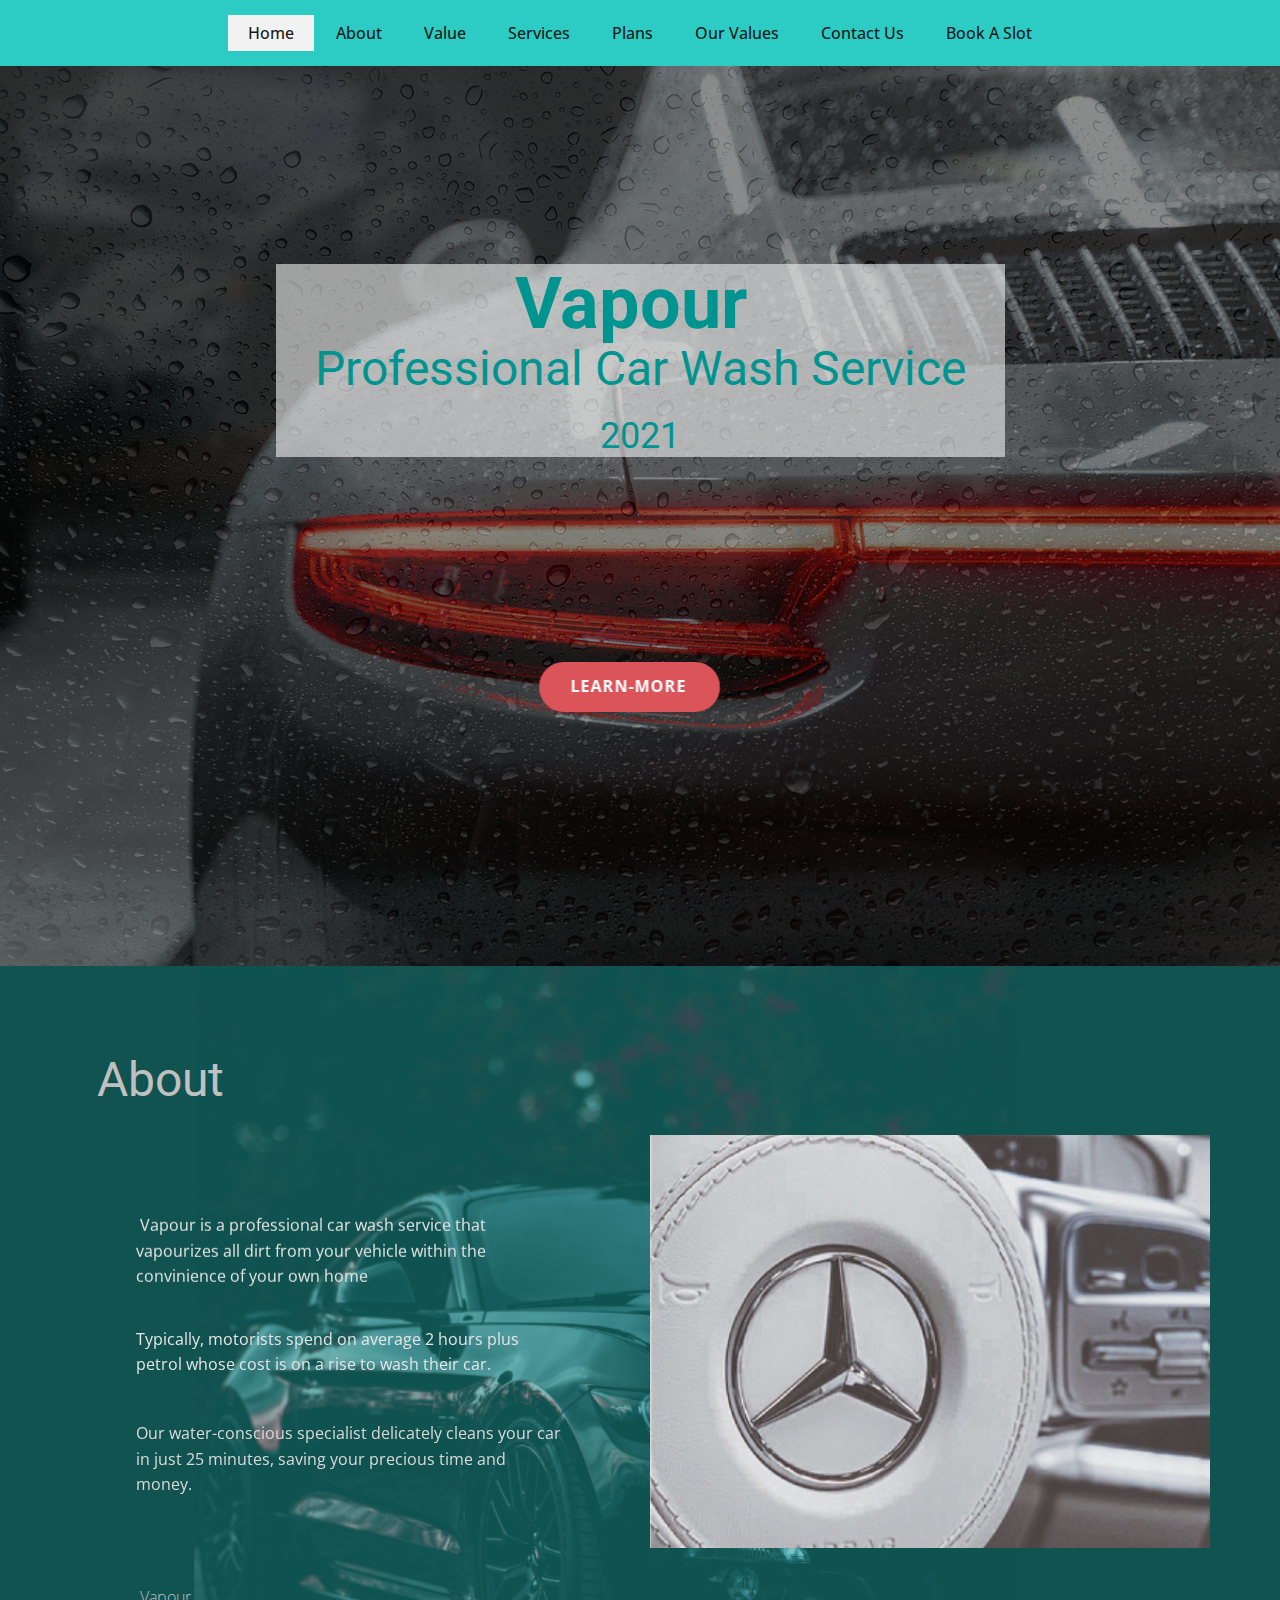
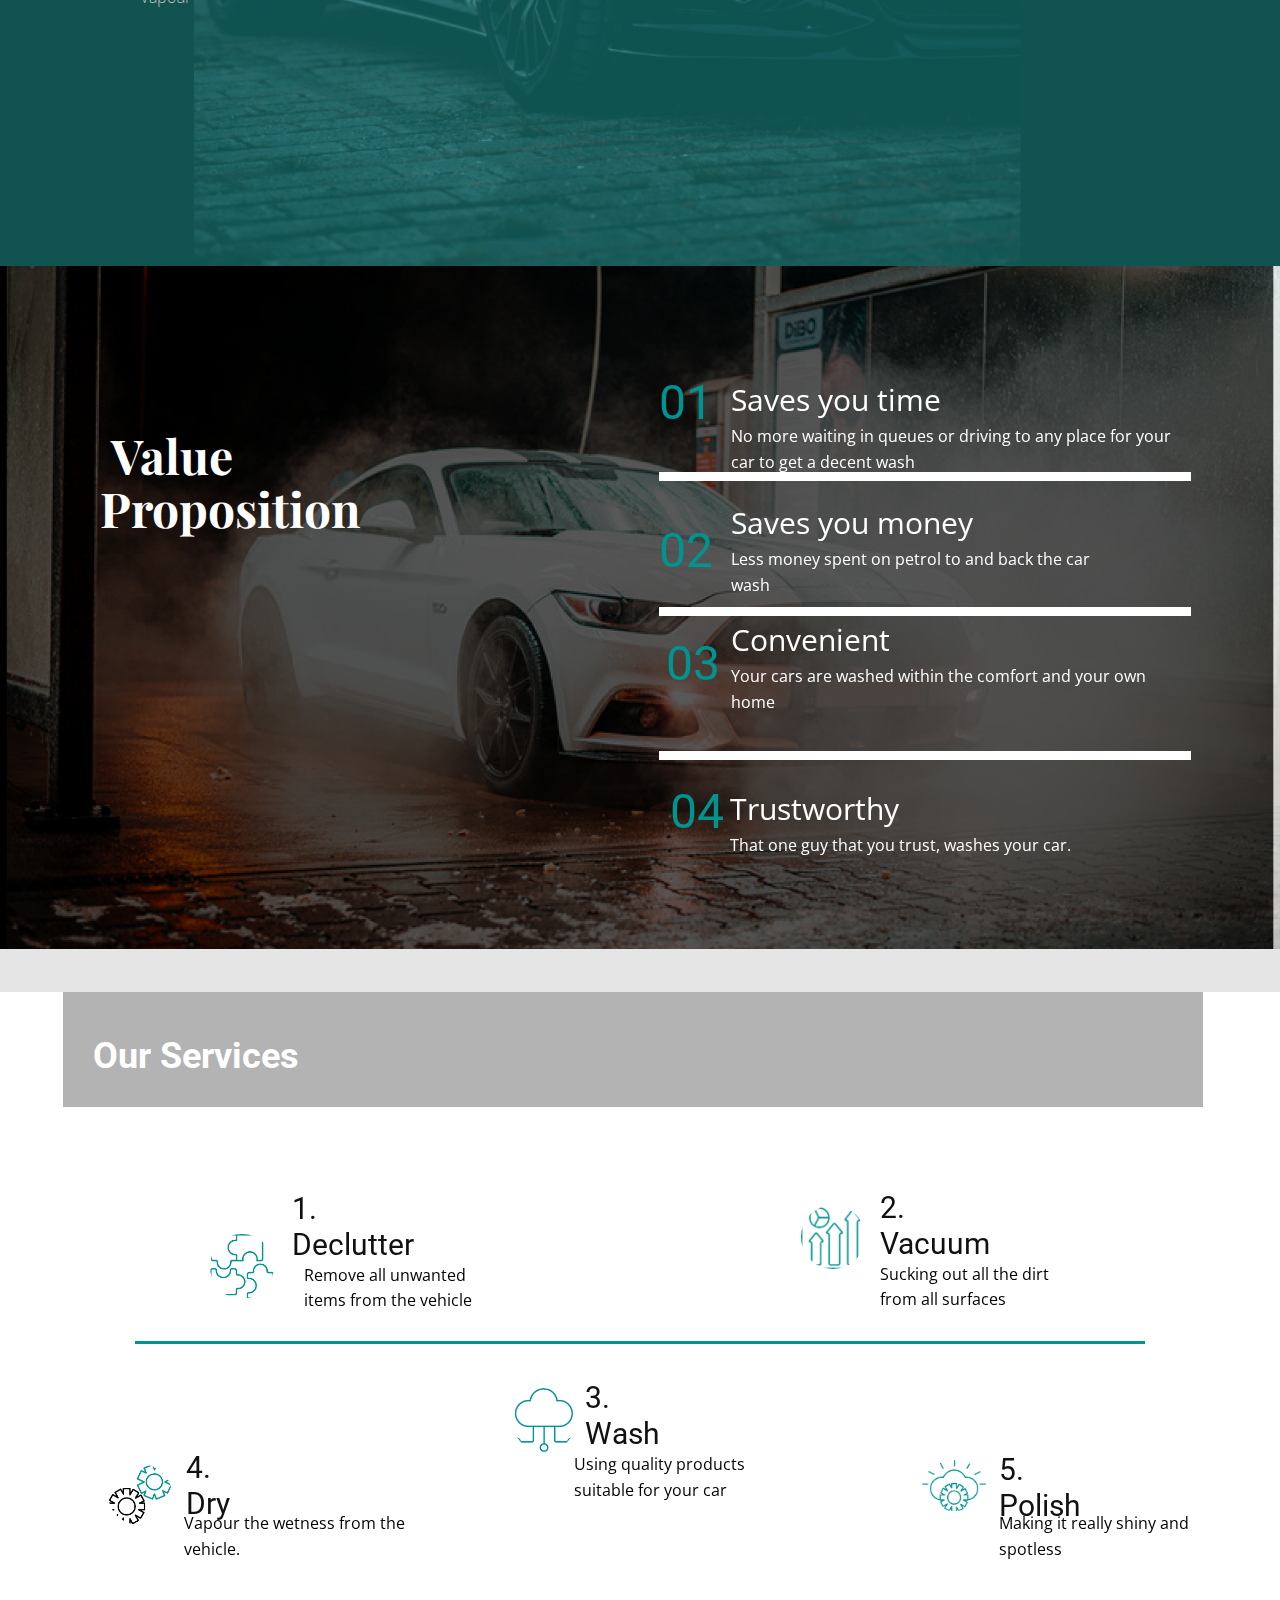
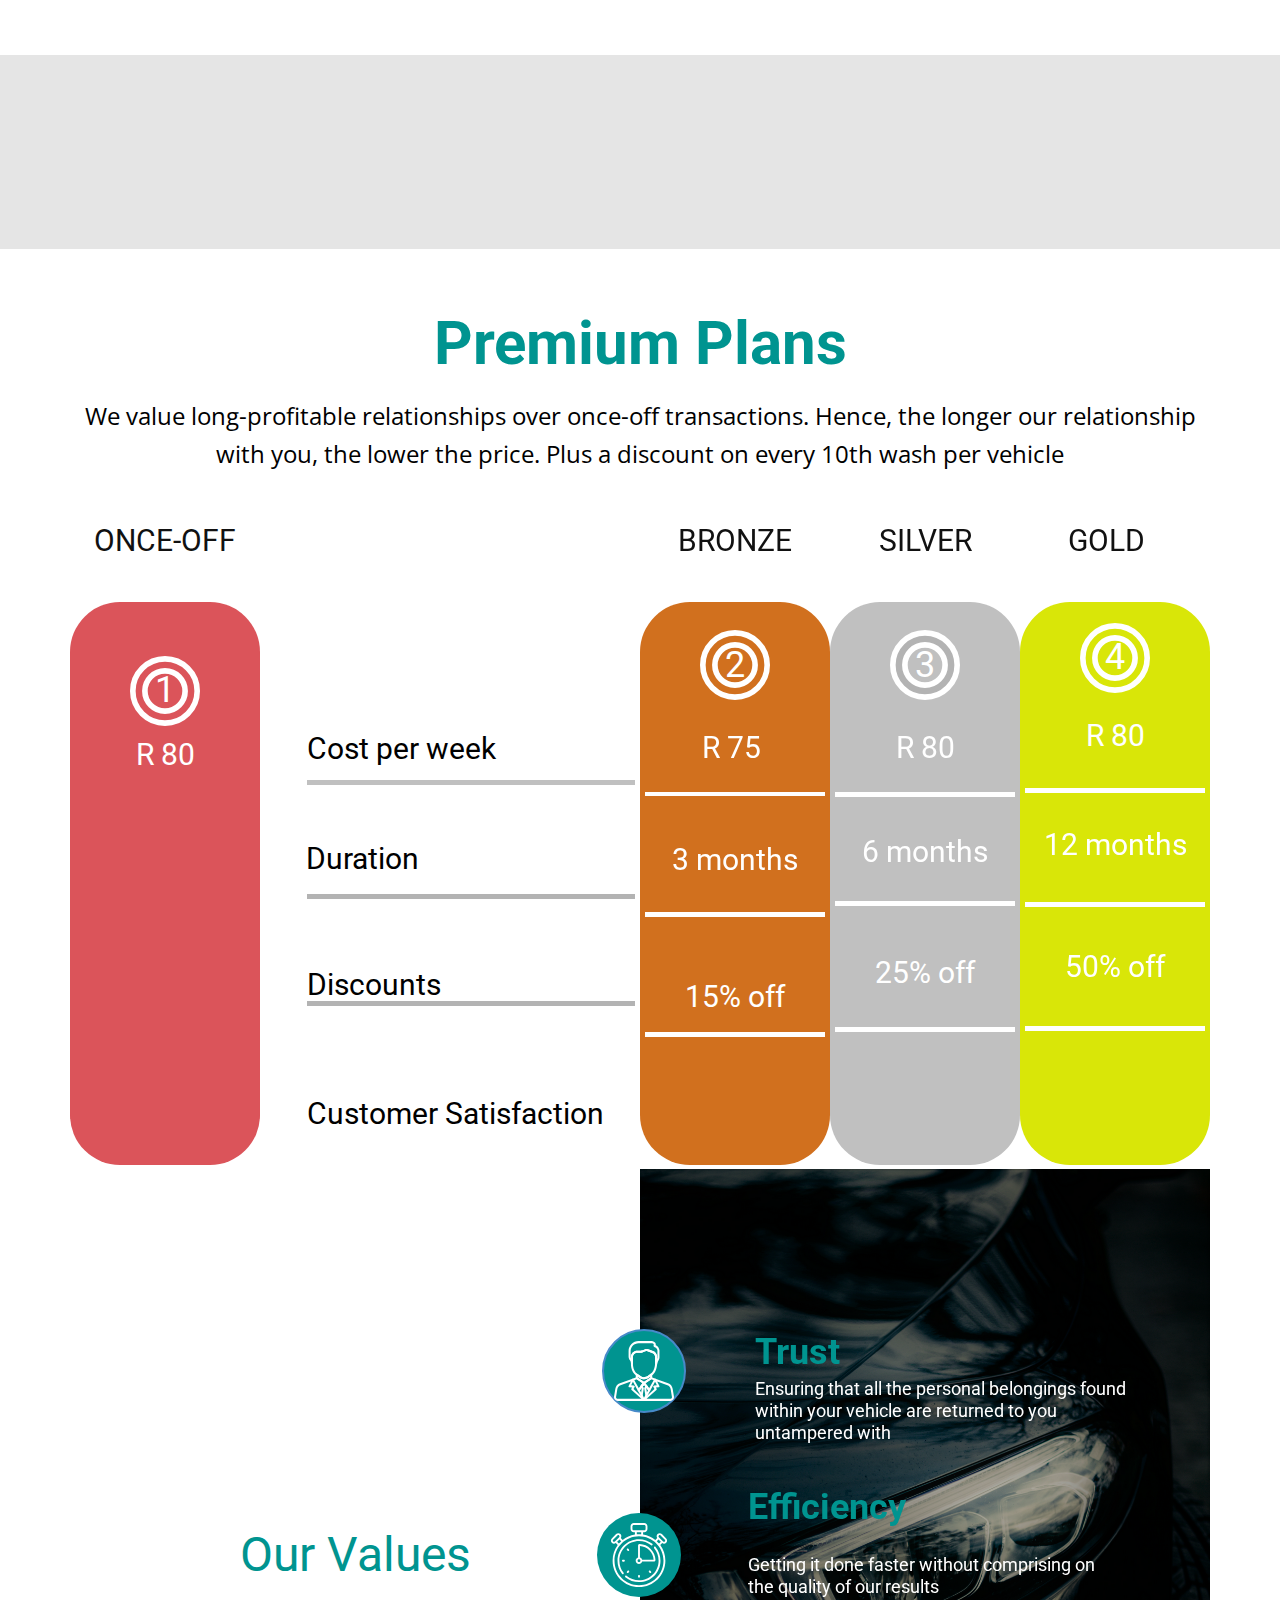
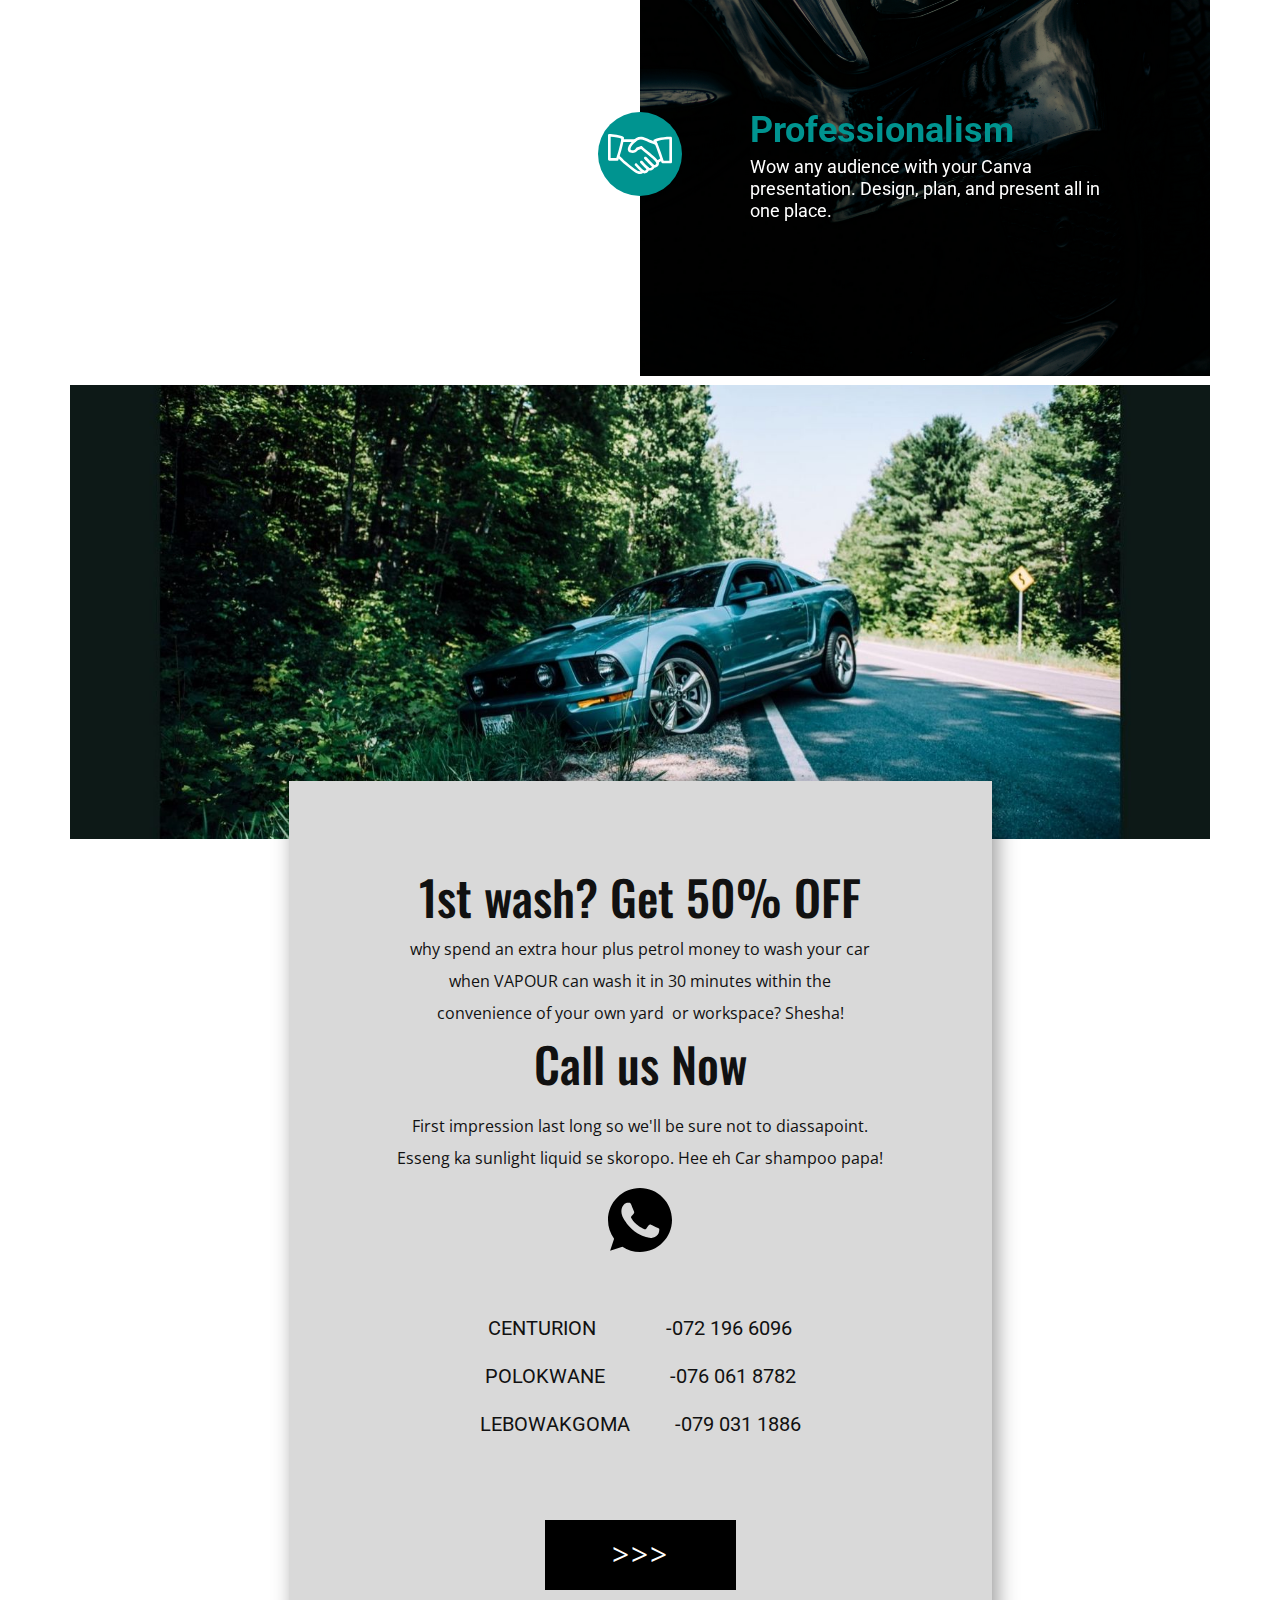
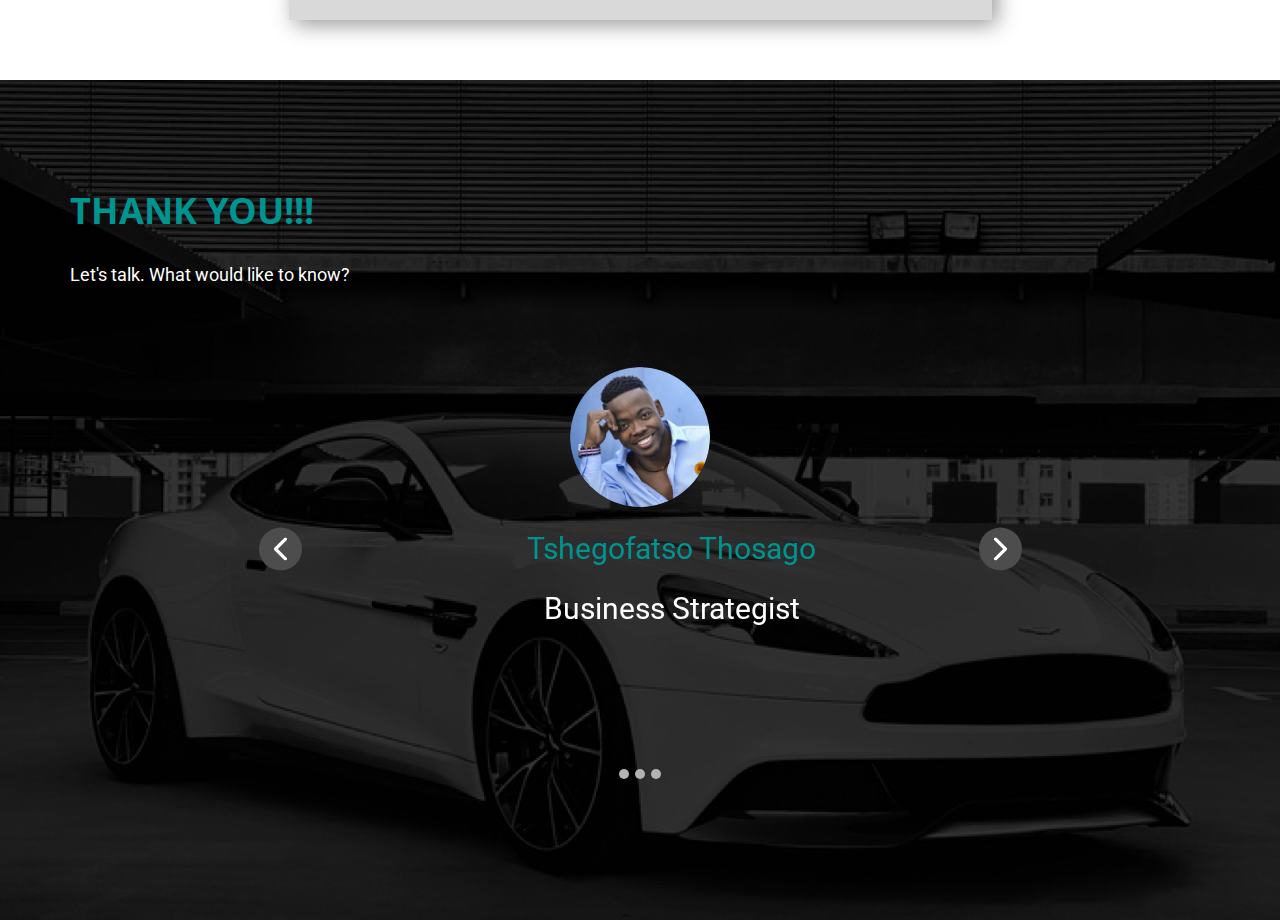
<file: index.html>
<!DOCTYPE html>
<html style="font-size: 16px;">
  <head>
    <meta name="viewport" content="width=device-width, initial-scale=1.0">
    <meta charset="utf-8">
    <meta name="keywords" content="">
    <meta name="description" content="">
    <meta name="page_type" content="np-template-header-footer-from-plugin">
    <title>Home</title>
    <link rel="stylesheet" href="form.css" media="screen" />
    <link rel="stylesheet" href="nicepage.css" media="screen">
<link rel="stylesheet" href="Home.css" media="screen">
    <script class="u-script" type="text/javascript" src="jquery.js" defer=""></script>
    <script class="u-script" type="text/javascript" src="nicepage.js" defer=""></script>
    <meta name="generator" content="Nicepage 3.23.2, nicepage.com">
    <link id="u-theme-google-font" rel="stylesheet" href="https://fonts.googleapis.com/css?family=Roboto:100,100i,300,300i,400,400i,500,500i,700,700i,900,900i|Open+Sans:300,300i,400,400i,600,600i,700,700i,800,800i">
    <link id="u-page-google-font" rel="stylesheet" href="https://fonts.googleapis.com/css?family=Playfair+Display:400,400i,500,500i,600,600i,700,700i,800,800i,900,900i|Oswald:200,300,400,500,600,700">
    
    
    
    
    
    
    
    
    
    
    
    <script type="application/ld+json">{
		"@context": "http://schema.org",
		"@type": "Organization",
		"name": "Site1",
		"sameAs": []
}</script>
    <meta name="theme-color" content="#478ac9">
    <meta property="og:title" content="Home">
    <meta property="og:description" content="">
    <meta property="og:type" content="website">
  </head>
  <body data-home-page="Home.html" data-home-page-title="Home" class="u-body u-white"><header class="u-clearfix u-header u-palette-4-dark-1 u-sticky u-sticky-d2ab u-header" id="sec-be3b"><div class="u-clearfix u-sheet u-valign-middle u-sheet-1">
        <nav class="u-menu u-menu-dropdown u-offcanvas u-menu-1">
          <div class="menu-collapse" style="font-size: 1rem; letter-spacing: 0px; font-weight: 500;">
            <a class="u-button-style u-custom-active-color u-custom-border u-custom-border-color u-custom-hover-color u-custom-left-right-menu-spacing u-custom-padding-bottom u-custom-text-active-color u-custom-text-color u-custom-text-hover-color u-custom-top-bottom-menu-spacing u-nav-link u-text-active-palette-1-base u-text-hover-palette-2-base" href="#">
              <svg><use xmlns:xlink="http://www.w3.org/1999/xlink" xlink:href="#menu-hamburger"></use></svg>
              <svg version="1.1" xmlns="http://www.w3.org/2000/svg" xmlns:xlink="http://www.w3.org/1999/xlink"><defs><symbol id="menu-hamburger" viewBox="0 0 16 16" style="width: 16px; height: 16px;"><rect y="1" width="16" height="2"></rect><rect y="7" width="16" height="2"></rect><rect y="13" width="16" height="2"></rect>
</symbol>
</defs></svg>
            </a>
          </div>
          <div class="u-custom-menu u-nav-container">
            <ul class="u-nav u-spacing-2 u-unstyled u-nav-1"><li class="u-nav-item"><a class="u-active-grey-5 u-button-style u-hover-grey-10 u-nav-link u-text-active-grey-90 u-text-grey-90 u-text-hover-grey-90" href="Home.html#sec-7578" data-page-id="541908535" style="padding: 10px 20px;">Home</a>
</li><li class="u-nav-item"><a class="u-active-grey-5 u-button-style u-hover-grey-10 u-nav-link u-text-active-grey-90 u-text-grey-90 u-text-hover-grey-90" href="Home.html#about" data-page-id="541908535" style="padding: 10px 20px;">About</a>
</li><li class="u-nav-item"><a class="u-active-grey-5 u-button-style u-hover-grey-10 u-nav-link u-text-active-grey-90 u-text-grey-90 u-text-hover-grey-90" href="Home.html#sec-2930" data-page-id="541908535" style="padding: 10px 20px;">Value</a>
</li><li class="u-nav-item"><a class="u-active-grey-5 u-button-style u-hover-grey-10 u-nav-link u-text-active-grey-90 u-text-grey-90 u-text-hover-grey-90" href="Home.html#sec-fced" data-page-id="541908535" style="padding: 10px 20px;">Services</a>
</li><li class="u-nav-item"><a class="u-active-grey-5 u-button-style u-hover-grey-10 u-nav-link u-text-active-grey-90 u-text-grey-90 u-text-hover-grey-90" href="Home.html#carousel_216a" data-page-id="541908535" style="padding: 10px 20px;">Plans</a>
</li><li class="u-nav-item"><a class="u-active-grey-5 u-button-style u-hover-grey-10 u-nav-link u-text-active-grey-90 u-text-grey-90 u-text-hover-grey-90" href="Home.html#sec-a384" data-page-id="541908535" style="padding: 10px 20px;">Our Values</a>
</li><li class="u-nav-item"><a class="u-active-grey-5 u-button-style u-hover-grey-10 u-nav-link u-text-active-grey-90 u-text-grey-90 u-text-hover-grey-90" href="contact-us.html" target="_blank" style="padding: 10px 20px;">Contact Us</a>
</li><li class="u-nav-item"><a class="u-active-grey-5 u-button-style u-hover-grey-10 u-nav-link u-text-active-grey-90 u-text-grey-90 u-text-hover-grey-90" href="https://vapourwash.simplybook.me/" style="padding: 10px 20px;">Book A Slot</a>
</li></ul>
          </div>
          <div class="u-custom-menu u-nav-container-collapse">
            <div class="u-black u-container-style u-inner-container-layout u-opacity u-opacity-95 u-sidenav">
              <div class="u-sidenav-overflow">
                <div class="u-menu-close"></div>
                <ul class="u-align-center u-nav u-popupmenu-items u-unstyled u-nav-2"><li class="u-nav-item"><a class="u-button-style u-nav-link" href="Home.html#sec-7578" data-page-id="541908535" style="padding: 10px 20px;">Home</a>
</li><li class="u-nav-item"><a class="u-button-style u-nav-link" href="Home.html#about" data-page-id="541908535" style="padding: 10px 20px;">About</a>
</li><li class="u-nav-item"><a class="u-button-style u-nav-link" href="Home.html#sec-2930" data-page-id="541908535" style="padding: 10px 20px;">Value</a>
</li><li class="u-nav-item"><a class="u-button-style u-nav-link" href="Home.html#sec-fced" data-page-id="541908535" style="padding: 10px 20px;">Services</a>
</li><li class="u-nav-item"><a class="u-button-style u-nav-link" href="Home.html#carousel_216a" data-page-id="541908535" style="padding: 10px 20px;">Plans</a>
</li><li class="u-nav-item"><a class="u-button-style u-nav-link" href="Home.html#sec-a384" data-page-id="541908535" style="padding: 10px 20px;">Our Values</a>
</li><li class="u-nav-item"><a class="u-button-style u-nav-link" href="contact-us.html" target="_blank" style="padding: 10px 20px;">Contact Us</a>
</li><li class="u-nav-item"><a class="u-button-style u-nav-link" href="https://vapourwash.simplybook.me/" style="padding: 10px 20px;">Book A Slot</a>
</li></ul>
              </div>
            </div>
            <div class="u-black u-menu-overlay u-opacity u-opacity-70"></div>
          </div>
        </nav>
      </div></header>
    <section class="u-align-center u-clearfix u-image u-shading u-section-1" src="" data-image-width="1600" data-image-height="900" id="sec-7578">
      <div class="u-align-center u-clearfix u-sheet u-sheet-1">
        <div class="u-align-center u-container-style u-grey-5 u-group u-opacity u-opacity-60 u-group-1">
          <div class="u-container-layout">
            <h1 class="u-text u-text-custom-color-1 u-text-default u-text-1">Vapour&nbsp;</h1>
            <h1 class="u-text u-text-custom-color-1 u-text-2">Professional Car Wash Service</h1>
            <h2 class="u-text u-text-custom-color-1 u-text-default u-text-3">2021</h2>
          </div>
        </div>
        <a href="Home.html#about" data-page-id="541908535" class="u-border-2 u-border-palette-2-base u-btn u-btn-round u-button-style u-palette-2-base u-radius-50 u-btn-1" data-animation-name="slideIn" data-animation-duration="3250" data-animation-delay="0" data-animation-direction="Right">learn-more</a>
      </div>
    </section>
    <section class="u-clearfix u-image u-section-2" id="about" data-image-width="1115" data-image-height="784">
      <div class="u-clearfix u-sheet u-sheet-1">
        <h2 class="u-align-center u-text u-text-default u-text-grey-25 u-text-1">About</h2>
        <div class="u-clearfix u-expanded-width u-gutter-20 u-layout-wrap u-layout-wrap-1">
          <div class="u-layout" style="">
            <div class="u-layout-row" style="">
              <div class="u-align-left u-container-style u-layout-cell u-left-cell u-size-30 u-size-xs-60 u-layout-cell-1" src="">
                <div class="u-container-layout u-container-layout-1">
                  <div class="u-container-style u-group u-group-1">
                    <div class="u-container-layout">
                      <p class="u-align-left u-text u-text-2" data-animation-name="slideIn" data-animation-duration="1500" data-animation-delay="250" data-animation-direction="Down">&nbsp;Vapour is a professional car wash service that vapourizes all dirt from your vehicle within the convinience of your own home</p>
                      <p class="u-align-left u-text u-text-grey-10 u-text-3" data-animation-name="fadeIn" data-animation-duration="1250" data-animation-delay="1250" data-animation-direction=""> Typically, motorists spend on average 2 hours plus petrol whose cost is on a rise to wash their car.</p>
                      <p class="u-align-left u-text u-text-grey-15 u-text-4" data-animation-name="fadeIn" data-animation-duration="1250" data-animation-delay="2250" data-animation-direction="Down"> Our water-conscious specialist delicately cleans your car in just 25 minutes, saving your precious time and money.</p>
                    </div>
                  </div>
                </div>
              </div>
              <div class="u-align-center u-container-style u-hidden-xs u-image u-layout-cell u-right-cell u-size-30 u-size-xs-60 u-image-1" src="" data-image-width="525" data-image-height="865">
                <div class="u-container-layout u-valign-middle u-container-layout-3" src=""></div>
              </div>
            </div>
          </div>
        </div>
        <p class="u-align-left u-text u-text-grey-25 u-text-5">&nbsp;Vapour&nbsp;</p>
      </div>
    </section>
    <section class="u-clearfix u-image u-section-3" id="sec-2930" data-image-width="1600" data-image-height="901">
      <div class="u-clearfix u-sheet u-valign-middle-xs u-sheet-1">
        <div class="u-clearfix u-expanded-width u-layout-wrap u-layout-wrap-1">
          <div class="u-layout">
            <div class="u-layout-row">
              <div class="u-container-style u-layout-cell u-left-cell u-size-30 u-layout-cell-1">
                <div class="u-container-layout u-container-layout-1">
                  <h2 class="u-custom-font u-font-playfair-display u-text u-text-body-alt-color u-text-1">&nbsp;Value<br>Proposition
                  </h2>
                </div>
              </div>
              <div class="u-container-style u-layout-cell u-right-cell u-size-30 u-layout-cell-2">
                <div class="u-container-layout u-container-layout-2">
                  <div class="u-container-style u-expanded-width u-group u-group-1" data-animation-name="fadeIn" data-animation-duration="1000" data-animation-delay="0" data-animation-direction="">
                    <div class="u-container-layout">
                      <p class="u-text u-text-body-alt-color u-text-2">
                        <span style="font-size: 1.875rem;">Saves you time</span>
                        <br>No more waiting in queues or driving to any place for your car to get a decent wash
                      </p>
                      <h1 class="u-text u-text-custom-color-1 u-text-3">01 </h1>
                    </div>
                  </div>
                  <div class="u-border-9 u-border-white u-expanded-width-lg u-expanded-width-md u-expanded-width-sm u-expanded-width-xl u-line u-line-horizontal u-line-1"></div>
                  <div class="u-container-style u-expanded-width u-group u-group-2" data-animation-name="rotateIn" data-animation-duration="1000" data-animation-delay="1000" data-animation-direction="">
                    <div class="u-container-layout">
                      <p class="u-text u-text-body-alt-color u-text-4" data-animation-name="fadeIn" data-animation-duration="1000" data-animation-delay="2000" data-animation-direction="">
                        <span style="font-size: 1.875rem;"> Saves you money</span>
                        <br>Less money spent on petrol to and back the car wash
                      </p>
                      <h1 class="u-text u-text-custom-color-1 u-text-5">02 </h1>
                      <div class="u-border-9 u-border-white u-expanded-width u-line u-line-horizontal u-line-2"></div>
                    </div>
                  </div>
                  <div class="u-container-style u-expanded-width-lg u-expanded-width-md u-expanded-width-xl u-expanded-width-xs u-group u-group-3" data-animation-name="fadeIn" data-animation-duration="1000" data-animation-delay="3000">
                    <div class="u-container-layout">
                      <p class="u-text u-text-body-alt-color u-text-6">
                        <span style="font-size: 1.875rem;"> Convenient</span>
                        <br>Your cars are washed within the comfort and your own home
                      </p>
                      <h1 class="u-text u-text-custom-color-1 u-text-default u-text-7">03 </h1>
                      <div class="u-border-9 u-border-white u-expanded-width-sm u-expanded-width-xs u-line u-line-horizontal u-line-3"></div>
                    </div>
                  </div>
                  <div class="u-container-style u-expanded-width-sm u-group u-group-4" data-animation-name="fadeIn" data-animation-duration="1000" data-animation-delay="4000">
                    <div class="u-container-layout">
                      <p class="u-text u-text-body-alt-color u-text-default-lg u-text-default-md u-text-default-xl u-text-8">
                        <span style="font-size: 1.875rem;"> Trustworthy</span>
                        <br>That one guy that you trust, washes your car.
                      </p>
                      <h1 class="u-text u-text-custom-color-1 u-text-default u-text-9">04 </h1>
                    </div>
                  </div>
                </div>
              </div>
            </div>
          </div>
        </div>
      </div>
    </section>
    <section class="u-clearfix u-grey-10 u-section-4" id="sec-fced">
      <div class="u-clearfix u-expanded-width u-gutter-0 u-layout-wrap u-layout-wrap-1">
        <div class="u-gutter-0 u-layout">
          <div class="u-layout-row">
            <div class="u-container-style u-layout-cell u-size-60 u-white u-layout-cell-1">
              <div class="u-container-layout u-valign-top-xl u-container-layout-1">
                <div class="u-absolute-hcenter u-border-3 u-border-custom-color-1 u-expanded-width-lg u-hidden-sm u-hidden-xs u-line u-line-horizontal u-line-1"></div>
                <div class="u-container-style u-grey-30 u-group u-group-1">
                  <div class="u-container-layout u-valign-middle-lg u-valign-middle-xl u-valign-middle-xs u-container-layout-2">
                    <h1 class="u-text u-text-default u-text-1"> Our Services</h1>
                  </div>
                </div>
                <div class="u-container-style u-group u-group-2" data-animation-name="fadeIn" data-animation-duration="1000" data-animation-delay="1000" data-animation-direction="">
                  <div class="u-container-layout"><span class="u-file-icon u-icon u-icon-circle u-text-palette-1-base u-icon-1"><img src="images/2.png" alt=""></span>
                    <div class="u-container-style u-group u-group-3">
                      <div class="u-container-layout">
                        <h3 class="u-text u-text-2"> 2.<br>Vacuum
                        </h3>
                        <p class="u-text u-text-black u-text-default-xs u-text-3"> Sucking out all the dirt from all surfaces</p>
                      </div>
                    </div>
                  </div>
                </div>
                <div class="u-container-style u-group u-group-4" data-animation-name="fadeIn" data-animation-duration="1000" data-animation-delay="0">
                  <div class="u-container-layout">
                    <h3 class="u-text u-text-4"> 1.<br>Declutter
                    </h3><span class="u-file-icon u-icon u-icon-circle u-text-palette-1-base u-icon-2"><img src="images/1.png" alt=""></span>
                    <p class="u-align-right-xs u-text u-text-black u-text-5" data-animation-name="fadeIn" data-animation-duration="1000" data-animation-delay="0"> Remove all unwanted items from the vehicle</p>
                  </div>
                </div>
                <div class="u-container-style u-group u-group-5" data-animation-name="fadeIn" data-animation-duration="1000" data-animation-delay="1250" data-animation-direction="">
                  <div class="u-container-layout">
                    <h3 class="u-text u-text-6"> 3.<br>Wash
                    </h3><span class="u-file-icon u-icon u-icon-circle u-text-palette-1-base u-icon-3"><img src="images/3.png" alt=""></span>
                    <p class="u-text u-text-black u-text-7"> Using quality products suitable for your car</p>
                  </div>
                </div>
                <div class="u-container-style u-group u-group-6" data-animation-name="fadeIn" data-animation-duration="1000" data-animation-delay="1500">
                  <div class="u-container-layout">
                    <h3 class="u-text u-text-8"> 4.<br>Dry
                    </h3><span class="u-file-icon u-icon u-icon-circle u-text-palette-1-base u-icon-4"><img src="images/4.png" alt=""></span>
                    <p class="u-text u-text-black u-text-9"> Vapour the wetness from the vehicle.</p>
                  </div>
                </div>
                <div class="u-container-style u-group u-group-7" data-animation-name="fadeIn" data-animation-duration="1000" data-animation-delay="1750">
                  <div class="u-container-layout u-container-layout-8">
                    <h3 class="u-text u-text-10"> 5.<br>Polish
                    </h3><span class="u-file-icon u-icon u-icon-circle u-text-palette-1-base u-icon-5"><img src="images/5.png" alt=""></span>
                    <p class="u-text u-text-black u-text-11"> Making it really shiny and spotless</p>
                  </div>
                </div>
              </div>
            </div>
          </div>
        </div>
      </div>
    </section>
    <section class="u-align-center u-border-2 u-border-white u-clearfix u-hidden-sm u-hidden-xs u-white u-section-5" id="sec-7d66">
      <div class="u-clearfix u-sheet u-sheet-1">
        <h1 class="u-text u-text-custom-color-1 u-text-1">Premium Plans</h1>
        <p class="u-text u-text-black u-text-default u-text-2"> We value long-profitable relationships over once-off transactions. Hence, the longer our
relationship with you, the lower the price. Plus a discount on every 10th wash per vehicle</p>
        <h4 class="u-text u-text-default u-text-3" data-animation-name="fadeIn" data-animation-duration="1000" data-animation-delay="2750">GOLD</h4>
        <h4 class="u-text u-text-default u-text-4" data-animation-name="fadeIn" data-animation-duration="1000" data-animation-delay="750">BRONZE</h4>
        <h4 class="u-text u-text-default u-text-5">once-off</h4>
        <h4 class="u-text u-text-default u-text-6" data-animation-name="fadeIn" data-animation-duration="1000" data-animation-delay="1750">silver</h4>
        <div class="u-clearfix u-expanded-width u-gutter-0 u-hidden-sm u-layout-custom-xs u-layout-wrap u-layout-wrap-1">
          <div class="u-gutter-0 u-layout">
            <div class="u-layout-row">
              <div class="u-align-left u-container-style u-layout-cell u-palette-2-base u-radius-50 u-size-10 u-size-60-md u-layout-cell-1">
                <div class="u-container-layout u-container-layout-1">
                  <div class="u-border-14 u-border-white u-preserve-proportions u-shape u-shape-svg u-text-palette-2-base u-shape-1">
                    <svg class="u-svg-link" preserveAspectRatio="none" viewBox="0 0 160 160" style=""><use xmlns:xlink="http://www.w3.org/1999/xlink" xlink:href="#svg-2451"></use></svg>
                    <svg class="u-svg-content" viewBox="-7 -7 174 174" x="0px" y="0px" id="svg-2451" style="enable-background:new 0 0 160 160;"><path d="M80,30c27.6,0,50,22.4,50,50s-22.4,50-50,50s-50-22.4-50-50S52.4,30,80,30 M80,0C35.8,0,0,35.8,0,80s35.8,80,80,80
	s80-35.8,80-80S124.2,0,80,0L80,0z"></path></svg>
                  </div>
                  <h2 class="u-text u-text-default u-text-7">1</h2>
                  <h2 class="u-align-center u-text u-text-8">R 80</h2>
                </div>
              </div>
              <div class="u-align-left u-container-style u-layout-cell u-size-10-sm u-size-10-xs u-size-12-lg u-size-12-xl u-size-60-md u-layout-cell-2">
                <div class="u-container-layout u-container-layout-2">
                  <h2 class="u-text u-text-black u-text-9">Cost per week</h2>
                  <div class="u-border-5 u-border-grey-25 u-line u-line-horizontal u-line-1"></div>
                  <h2 class="u-text u-text-black u-text-10">Duration&nbsp;</h2>
                  <div class="u-border-5 u-border-grey-30 u-line u-line-horizontal u-line-2"></div>
                  <h2 class="u-text u-text-black u-text-11">Discounts&nbsp;</h2>
                  <div class="u-border-5 u-border-grey-30 u-line u-line-horizontal u-line-3"></div>
                  <h2 class="u-text u-text-black u-text-12">Customer Satisfaction&nbsp;</h2>
                </div>
              </div>
              <div class="u-container-style u-layout-cell u-size-10-xs u-size-60-md u-size-8-lg u-size-8-sm u-size-8-xl u-layout-cell-3">
                <div class="u-container-layout u-container-layout-3"></div>
              </div>
              <div class="u-align-center u-container-style u-custom-color-2 u-layout-cell u-radius-50 u-size-10 u-size-60-md u-layout-cell-4" data-animation-name="fadeIn" data-animation-duration="1000" data-animation-delay="1000" data-animation-direction="">
                <div class="u-container-layout u-container-layout-4">
                  <div class="u-border-14 u-border-white u-preserve-proportions u-shape u-shape-svg u-text-custom-color-2 u-shape-2">
                    <svg class="u-svg-link" preserveAspectRatio="none" viewBox="0 0 160 160" style=""><use xmlns:xlink="http://www.w3.org/1999/xlink" xlink:href="#svg-fc22"></use></svg>
                    <svg class="u-svg-content" viewBox="-7 -7 174 174" x="0px" y="0px" id="svg-fc22" style="enable-background:new 0 0 160 160;"><path d="M80,30c27.6,0,50,22.4,50,50s-22.4,50-50,50s-50-22.4-50-50S52.4,30,80,30 M80,0C35.8,0,0,35.8,0,80s35.8,80,80,80
	s80-35.8,80-80S124.2,0,80,0L80,0z"></path></svg>
                  </div>
                  <h2 class="u-text u-text-default u-text-13">2</h2>
                  <h2 class="u-text u-text-14">R 75&nbsp;</h2>
                  <div class="u-border-4 u-border-white u-line u-line-horizontal u-line-4"></div>
                  <h2 class="u-text u-text-white u-text-15"> 3 months</h2>
                  <div class="u-border-5 u-border-white u-line u-line-horizontal u-line-5"></div>
                  <h2 class="u-text u-text-body-alt-color u-text-16"> 15% off</h2>
                  <div class="u-border-5 u-border-white u-line u-line-horizontal u-line-6"></div>
                </div>
              </div>
              <div class="u-align-center u-container-style u-grey-25 u-layout-cell u-radius-50 u-size-10 u-size-60-md u-layout-cell-5" data-animation-name="fadeIn" data-animation-duration="1000" data-animation-delay="2250">
                <div class="u-container-layout u-container-layout-5">
                  <div class="u-border-14 u-border-white u-preserve-proportions u-shape u-shape-svg u-text-grey-30 u-shape-3">
                    <svg class="u-svg-link" preserveAspectRatio="none" viewBox="0 0 160 160" style=""><use xmlns:xlink="http://www.w3.org/1999/xlink" xlink:href="#svg-0de7"></use></svg>
                    <svg class="u-svg-content" viewBox="-7 -7 174 174" x="0px" y="0px" id="svg-0de7" style="enable-background:new 0 0 160 160;"><path d="M80,30c27.6,0,50,22.4,50,50s-22.4,50-50,50s-50-22.4-50-50S52.4,30,80,30 M80,0C35.8,0,0,35.8,0,80s35.8,80,80,80
	s80-35.8,80-80S124.2,0,80,0L80,0z"></path></svg>
                  </div>
                  <h2 class="u-text u-text-default u-text-white u-text-17">3</h2>
                  <h2 class="u-text u-text-white u-text-18">R 80</h2>
                  <div class="u-border-5 u-border-white u-line u-line-horizontal u-line-7"></div>
                  <h2 class="u-text u-text-white u-text-19"> 6 months</h2>
                  <div class="u-border-5 u-border-white u-line u-line-horizontal u-line-8"></div>
                  <h2 class="u-text u-text-body-alt-color u-text-20"> 25% off</h2>
                  <div class="u-border-5 u-border-white u-line u-line-horizontal u-line-9"></div>
                  <h2 class="u-text u-text-body-alt-color u-text-21"> &nbsp;​&nbsp; </h2>
                </div>
              </div>
              <div class="u-container-style u-custom-color-5 u-layout-cell u-radius-50 u-size-10 u-size-60-md u-layout-cell-6" data-animation-name="fadeIn" data-animation-duration="1000" data-animation-delay="3000" data-animation-direction="">
                <div class="u-container-layout u-container-layout-6">
                  <div class="u-border-14 u-border-white u-preserve-proportions u-shape u-shape-svg u-text-custom-color-5 u-shape-4">
                    <svg class="u-svg-link" preserveAspectRatio="none" viewBox="0 0 160 160" style=""><use xmlns:xlink="http://www.w3.org/1999/xlink" xlink:href="#svg-9e1f"></use></svg>
                    <svg class="u-svg-content" viewBox="-7 -7 174 174" x="0px" y="0px" id="svg-9e1f" style="enable-background:new 0 0 160 160;"><path d="M80,30c27.6,0,50,22.4,50,50s-22.4,50-50,50s-50-22.4-50-50S52.4,30,80,30 M80,0C35.8,0,0,35.8,0,80s35.8,80,80,80
	s80-35.8,80-80S124.2,0,80,0L80,0z"></path></svg>
                  </div>
                  <h2 class="u-align-center u-text u-text-default u-text-white u-text-22">4</h2>
                  <h2 class="u-align-center u-text u-text-body-alt-color u-text-23">R 80</h2>
                  <div class="u-border-5 u-border-white u-line u-line-horizontal u-line-10"></div>
                  <h2 class="u-align-center u-text u-text-white u-text-24"> 12 months</h2>
                  <div class="u-border-5 u-border-white u-line u-line-horizontal u-line-11"></div>
                  <h2 class="u-align-center u-text u-text-body-alt-color u-text-25"> 50% off</h2>
                  <div class="u-border-5 u-border-white u-line u-line-horizontal u-line-12"></div>
                </div>
              </div>
            </div>
          </div>
        </div>
      </div>
    </section>
    <section class="u-align-center u-border-2 u-border-white u-clearfix u-hidden-lg u-hidden-md u-hidden-xl u-white u-section-6" id="carousel_216a">
      <div class="u-clearfix u-sheet u-sheet-1">
        <h1 class="u-text u-text-custom-color-1 u-text-1">Premium Plans</h1>
        <p class="u-text u-text-black u-text-default u-text-2"> We value long-profitable relationships over once-off transactions. Hence, the longer our
relationship with you, the lower the price. Plus a discount on every 10th wash per vehicle</p>
        <h4 class="u-text u-text-default u-text-3" data-animation-name="fadeIn" data-animation-duration="1000" data-animation-delay="2750">GOLD</h4>
        <h4 class="u-text u-text-default u-text-4" data-animation-name="fadeIn" data-animation-duration="1000" data-animation-delay="750">BRONZE</h4>
        <h4 class="u-text u-text-default u-text-5">onc​e-off</h4>
        <div class="u-clearfix u-expanded-width-xs u-gutter-12 u-hidden-sm u-layout-custom-sm u-layout-custom-xs u-layout-wrap u-layout-wrap-1">
          <div class="u-gutter-0 u-layout">
            <div class="u-layout-row">
              <div class="u-align-left u-container-style u-layout-cell u-palette-2-base u-radius-50 u-size-10-lg u-size-10-xl u-size-11-xs u-size-15-sm u-size-60-md u-layout-cell-1">
                <div class="u-container-layout u-container-layout-1">
                  <div class="u-border-14 u-border-white u-preserve-proportions u-shape u-shape-svg u-text-palette-2-base u-shape-1">
                    <svg class="u-svg-link" preserveAspectRatio="none" viewBox="0 0 160 160" style=""><use xmlns:xlink="http://www.w3.org/1999/xlink" xlink:href="#svg-2451"></use></svg>
                    <svg class="u-svg-content" viewBox="-7 -7 174 174" x="0px" y="0px" id="svg-2451" style="enable-background:new 0 0 160 160;"><path d="M80,30c27.6,0,50,22.4,50,50s-22.4,50-50,50s-50-22.4-50-50S52.4,30,80,30 M80,0C35.8,0,0,35.8,0,80s35.8,80,80,80
	s80-35.8,80-80S124.2,0,80,0L80,0z"></path></svg>
                  </div>
                  <h2 class="u-align-center u-text u-text-6">R 80</h2>
                </div>
              </div>
              <div class="u-align-left u-container-style u-layout-cell u-size-11-xs u-size-12-lg u-size-12-xl u-size-15-sm u-size-60-md u-layout-cell-2">
                <div class="u-container-layout u-container-layout-2">
                  <h2 class="u-text u-text-black u-text-7">Cost per week</h2>
                  <div class="u-border-5 u-border-grey-25 u-line u-line-horizontal u-line-1"></div>
                  <h2 class="u-text u-text-black u-text-8">Duration&nbsp;</h2>
                  <div class="u-border-5 u-border-grey-30 u-line u-line-horizontal u-line-2"></div>
                  <h2 class="u-text u-text-black u-text-9">Discounts&nbsp;</h2>
                  <div class="u-border-5 u-border-grey-30 u-line u-line-horizontal u-line-3"></div>
                  <h2 class="u-hidden-xs u-text u-text-black u-text-10">Customer Satisfaction&nbsp;</h2>
                </div>
              </div>
              <div class="u-container-style u-hidden-xs u-layout-cell u-size-1-xs u-size-15-sm u-size-60-md u-size-8-lg u-size-8-xl u-layout-cell-3">
                <div class="u-container-layout u-container-layout-3"></div>
              </div>
              <div class="u-align-center u-container-style u-custom-color-2 u-layout-cell u-radius-50 u-size-10-lg u-size-10-xl u-size-13-xs u-size-15-sm u-size-60-md u-layout-cell-4" data-animation-name="fadeIn" data-animation-duration="1000" data-animation-delay="1000" data-animation-direction="">
                <div class="u-container-layout u-container-layout-4">
                  <div class="u-border-14 u-border-white u-preserve-proportions u-shape u-shape-svg u-text-custom-color-2 u-shape-2">
                    <svg class="u-svg-link" preserveAspectRatio="none" viewBox="0 0 160 160" style=""><use xmlns:xlink="http://www.w3.org/1999/xlink" xlink:href="#svg-fc22"></use></svg>
                    <svg class="u-svg-content" viewBox="-7 -7 174 174" x="0px" y="0px" id="svg-fc22" style="enable-background:new 0 0 160 160;"><path d="M80,30c27.6,0,50,22.4,50,50s-22.4,50-50,50s-50-22.4-50-50S52.4,30,80,30 M80,0C35.8,0,0,35.8,0,80s35.8,80,80,80
	s80-35.8,80-80S124.2,0,80,0L80,0z"></path></svg>
                  </div>
                  <h2 class="u-text u-text-default u-text-11">2</h2>
                  <h2 class="u-text u-text-12">R 75&nbsp;</h2>
                  <div class="u-border-4 u-border-white u-line u-line-horizontal u-line-4"></div>
                  <h2 class="u-text u-text-white u-text-13"> 3&nbsp;</h2>
                  <div class="u-border-5 u-border-white u-expanded-width-xs u-line u-line-horizontal u-line-5"></div>
                  <h2 class="u-text u-text-body-alt-color u-text-14"> 15% off</h2>
                  <div class="u-border-5 u-border-white u-line u-line-horizontal u-line-6"></div>
                </div>
              </div>
              <div class="u-align-center u-container-style u-grey-25 u-layout-cell u-radius-50 u-size-10-lg u-size-10-xl u-size-11-xs u-size-30-sm u-size-60-md u-layout-cell-5" data-animation-name="fadeIn" data-animation-duration="1000" data-animation-delay="2250">
                <div class="u-container-layout u-container-layout-5">
                  <div class="u-border-14 u-border-white u-preserve-proportions u-shape u-shape-svg u-text-grey-30 u-shape-3">
                    <svg class="u-svg-link" preserveAspectRatio="none" viewBox="0 0 160 160" style=""><use xmlns:xlink="http://www.w3.org/1999/xlink" xlink:href="#svg-0de7"></use></svg>
                    <svg class="u-svg-content" viewBox="-7 -7 174 174" x="0px" y="0px" id="svg-0de7" style="enable-background:new 0 0 160 160;"><path d="M80,30c27.6,0,50,22.4,50,50s-22.4,50-50,50s-50-22.4-50-50S52.4,30,80,30 M80,0C35.8,0,0,35.8,0,80s35.8,80,80,80
	s80-35.8,80-80S124.2,0,80,0L80,0z"></path></svg>
                  </div>
                  <h2 class="u-text u-text-default u-text-white u-text-15">3</h2>
                  <h2 class="u-text u-text-white u-text-16">R 80</h2>
                  <div class="u-border-5 u-border-white u-expanded-width-xs u-line u-line-horizontal u-line-7"></div>
                  <h2 class="u-text u-text-white u-text-17"> 6</h2>
                  <div class="u-border-5 u-border-white u-line u-line-horizontal u-line-8"></div>
                  <h2 class="u-text u-text-body-alt-color u-text-18"> 25% off</h2>
                  <div class="u-border-5 u-border-white u-line u-line-horizontal u-line-9"></div>
                  <h2 class="u-text u-text-body-alt-color u-text-19"> &nbsp;​&nbsp; </h2>
                </div>
              </div>
              <div class="u-container-style u-custom-color-5 u-layout-cell u-radius-50 u-size-10-lg u-size-10-xl u-size-13-xs u-size-30-sm u-size-60-md u-layout-cell-6" data-animation-name="fadeIn" data-animation-duration="1000" data-animation-delay="3000" data-animation-direction="">
                <div class="u-container-layout u-container-layout-6">
                  <div class="u-border-14 u-border-white u-preserve-proportions u-shape u-shape-svg u-text-custom-color-5 u-shape-4">
                    <svg class="u-svg-link" preserveAspectRatio="none" viewBox="0 0 160 160" style=""><use xmlns:xlink="http://www.w3.org/1999/xlink" xlink:href="#svg-9e1f"></use></svg>
                    <svg class="u-svg-content" viewBox="-7 -7 174 174" x="0px" y="0px" id="svg-9e1f" style="enable-background:new 0 0 160 160;"><path d="M80,30c27.6,0,50,22.4,50,50s-22.4,50-50,50s-50-22.4-50-50S52.4,30,80,30 M80,0C35.8,0,0,35.8,0,80s35.8,80,80,80
	s80-35.8,80-80S124.2,0,80,0L80,0z"></path></svg>
                  </div>
                  <h2 class="u-align-center u-text u-text-default u-text-white u-text-20">4</h2>
                  <h2 class="u-align-center u-text u-text-body-alt-color u-text-21">R 80</h2>
                  <div class="u-border-5 u-border-white u-line u-line-horizontal u-line-10"></div>
                  <h2 class="u-align-center u-text u-text-white u-text-22"> 12&nbsp;</h2>
                  <div class="u-border-5 u-border-white u-line u-line-horizontal u-line-11"></div>
                  <h2 class="u-align-center u-text u-text-body-alt-color u-text-23"> 50% off</h2>
                  <div class="u-border-5 u-border-white u-line u-line-horizontal u-line-12"></div>
                </div>
              </div>
            </div>
          </div>
        </div>
        <h4 class="u-text u-text-24" data-animation-name="fadeIn" data-animation-duration="1000" data-animation-delay="750">silver</h4>
        <a href="https://vapourwash.simplybook.me/" class="u-border-2 u-border-black u-btn u-button-style u-hover-black u-none u-text-black u-text-hover-white u-btn-1" data-animation-name="shake" data-animation-duration="5000" data-animation-delay="1500" data-animation-direction="" target="_blank">Book</a>
      </div>
    </section>
    <section class="u-clearfix u-section-7" id="sec-a384">
      <div class="u-clearfix u-sheet u-valign-middle-xl u-valign-middle-xs u-sheet-1">
        <div class="u-clearfix u-expanded-width-lg u-expanded-width-md u-expanded-width-sm u-expanded-width-xl u-gutter-0 u-layout-wrap u-layout-wrap-1">
          <div class="u-layout" style="">
            <div class="u-layout-row" style="">
              <div class="u-align-center u-container-style u-layout-cell u-left-cell u-size-30 u-size-xs-60 u-white u-layout-cell-1" src="">
                <div class="u-container-layout u-valign-bottom-xs u-valign-middle-lg u-valign-middle-md u-container-layout-1">
                  <h2 class="u-text u-text-custom-color-1 u-text-1"> Our Values</h2>
                </div>
              </div>
              <div class="u-container-style u-image u-layout-cell u-right-cell u-size-30 u-size-xs-60 u-image-1" src="" data-image-width="1587" data-image-height="2245">
                <div class="u-container-layout u-container-layout-2" src="">
                  <div class="u-container-style u-expanded-width-xs u-group u-shape-rectangle u-group-1">
                    <div class="u-container-layout u-container-layout-3">
                      <div class="u-container-style u-expanded-width-xs u-group u-shape-rectangle u-group-2" data-animation-name="fadeIn" data-animation-duration="1000" data-animation-delay="1000" data-animation-direction="">
                        <div class="u-container-layout u-container-layout-4"><span class="u-border-2 u-border-palette-1-base u-custom-color-1 u-icon u-icon-circle u-spacing-10 u-text-white u-icon-1"><svg class="u-svg-link" preserveAspectRatio="xMidYMin slice" viewBox="0 0 511.999 511.999" style=""><use xmlns:xlink="http://www.w3.org/1999/xlink" xlink:href="#svg-c422"></use></svg><svg class="u-svg-content" viewBox="0 0 511.999 511.999" x="0px" y="0px" id="svg-c422" style="enable-background:new 0 0 511.999 511.999;"><g><g><path d="M241.227,378.889c-3.851-2.826-9.27-2.001-12.1,1.852l-1.069,1.455c-2.827,3.85-2.004,9.261,1.842,12.094    c1.545,1.139,3.345,1.689,5.128,1.689c2.653,0,5.272-1.216,6.968-3.514l1.085-1.475    C245.91,387.137,245.08,381.719,241.227,378.889z"></path>
</g>
</g><g><g><path d="M243.486,461.241l-22.263-40.482l20.786-28.31c2.831-3.853,2-9.271-1.854-12.101c-3.853-2.831-9.271-2-12.1,1.855    l-24.058,32.765c-1.995,2.716-2.231,6.342-0.608,9.295l24.928,45.321v-0.001c1.577,2.865,4.538,4.486,7.593,4.486    c1.411-0.001,2.841-0.346,4.164-1.073C244.262,470.693,245.79,465.43,243.486,461.241z"></path>
</g>
</g><g><g><path d="M308.004,414.969l-23.96-32.632c-1.987-2.705-5.354-4.02-8.648-3.368c-3.293,0.647-5.914,3.141-6.728,6.396    c-0.625,2.5-0.104,5.146,1.421,7.223l20.684,28.172l-22.111,40.207c-0.702,1.277-1.071,2.717-1.071,4.176    c0,3.951,2.676,7.401,6.503,8.384c0.717,0.185,1.44,0.274,2.154,0.274c3.099,0,6.036-1.672,7.585-4.485l24.778-45.05    C310.236,421.311,309.998,417.685,308.004,414.969z"></path>
</g>
</g><g><g><path d="M321.721,278.932c-2.847-1.495-6.289-1.291-8.938,0.535c-5.149,3.547-9.927,7.305-14.201,11.168    c-23.296,21.06-45.429,18.21-46.296,18.086c-0.522-0.082-1.053-0.12-1.578-0.103c-9.207,0.236-25.807-8.177-43.368-21.969    c-2.686-2.109-5.44-4.119-8.19-5.975c-2.652-1.792-6.079-1.973-8.905-0.47c-2.827,1.502-4.594,4.442-4.594,7.644v29.696    c0,2.626,1.195,5.108,3.243,6.752c0.242,0.195,0.494,0.375,0.754,0.541l61.381,41.016c0.01,0.006,0.019,0.014,0.029,0.021    l0.162,0.108c1.445,0.956,3.11,1.439,4.781,1.439c1.406,0,2.812-0.341,4.097-1.028c0.271-0.145,0.531-0.304,0.781-0.474    c0.029-0.019,0.058-0.038,0.088-0.058c0.034-0.022,0.068-0.045,0.102-0.068l61.236-40.919c0.246-0.156,0.486-0.324,0.717-0.504    c2.101-1.64,3.329-4.157,3.329-6.823v-30.951C326.351,283.378,324.569,280.429,321.721,278.932z M309.037,312.914L256,348.354    l-53.036-35.441v-7.873c12.914,9.385,31.911,20.896,47.396,20.895c0.032,0,0.068,0,0.101,0c5.199,0.575,31.712,2.138,58.578-21.43    V312.914z"></path>
</g>
</g><g><g><path d="M264.539,357.343c-0.571-3.433-3.144-6.19-6.53-6.998c-3.388-0.803-6.926,0.492-8.986,3.298l-19.897,27.101    c-2.83,3.854-2,9.272,1.855,12.101c1.543,1.134,3.337,1.68,5.116,1.68c2.662,0,5.288-1.225,6.986-3.536l19.793-26.958    c1.126-1.472,1.782-3.304,1.782-5.262C264.657,358.293,264.617,357.813,264.539,357.343z"></path>
</g>
</g><g><g><path d="M387.881,78.272c-0.172-1.356-4.227-30.622-31.775-42.167c0.8-5.14,0.716-11.746-2.547-18.173    c-4.386-8.638-13.041-14.267-25.726-16.733c-0.544-0.106-1.096-0.159-1.651-0.159H209.995c-47.178,0-85.561,38.382-85.561,85.562    v45.591c0,11.878,4.049,23.461,11.399,32.613c3.644,4.538,8.132,12.463,8.809,24.445c0.264,4.678,4.18,8.293,8.887,8.163    c4.684-0.132,8.412-3.968,8.412-8.653v-59.44c5.878-24.309,25.939-29.04,29.388-29.679h37.582c4.421,0,8.768-0.675,12.923-2.007    c7.146-2.292,18.483-6.51,26.737-9.645c5.522-2.099,11.636-2.176,17.213-0.216l40.234,14.124    c20.114,7.42,23.704,25.078,24.149,27.852v71.337c0,4.531,3.493,8.29,8.011,8.627c0.22,0.016,0.436,0.025,0.652,0.025    c4.246-0.001,7.912-3.112,8.555-7.375c0.034-0.223,3.49-22.55,14.636-40.426c3.878-6.223,5.929-13.318,5.929-20.518V79.365    C387.95,79,387.927,78.635,387.881,78.272z M370.636,141.416c0,3.867-1.091,7.703-3.157,11.114v-23.372    c0-0.313-0.017-0.624-0.051-0.935c-0.136-1.257-3.713-30.923-35.498-42.599c-0.039-0.014-0.078-0.028-0.117-0.042l-40.295-14.146    c-4.543-1.595-9.296-2.391-14.046-2.391c-5.108,0-10.213,0.921-15.05,2.761c-11.556,4.39-20.505,7.621-25.876,9.343    c-2.443,0.783-5.012,1.181-7.636,1.181h-38.281c-0.371,0-0.743,0.024-1.112,0.071c-1.465,0.19-35.992,5.1-44.681,44.045    c-0.138,0.619-0.208,1.251-0.208,1.885v17.816c-1.885-4.356-2.883-9.114-2.883-13.953v-45.59    c0-37.632,30.617-68.249,68.248-68.249h115.315c4.774,1.017,10.576,3.104,12.777,7.35c2.695,5.197-0.375,12.353-0.378,12.359    c-1.107,2.355-1.094,5.082,0.031,7.427c1.126,2.345,3.248,4.059,5.778,4.668c22.038,5.305,26.533,26.442,27.119,29.861V141.416z"></path>
</g>
</g><g><g><path d="M367.429,128.223c-0.136-1.257-3.713-30.923-35.498-42.599c-0.039-0.014-0.078-0.028-0.117-0.042l-40.295-14.146    c-9.43-3.31-19.762-3.178-29.097,0.368c-11.556,4.39-20.505,7.621-25.876,9.344c-2.443,0.783-5.012,1.18-7.636,1.18h-38.281    c-0.371,0-0.743,0.024-1.112,0.071c-1.465,0.19-35.992,5.1-44.681,44.045c-0.138,0.619-0.208,1.251-0.208,1.885v74.416    c0,0.064,0.001,0.128,0.002,0.192c0.057,2.585,1.886,63.632,44.066,91.551l0.218,0.154c0.181,0.128,0.362,0.256,0.551,0.383    c2.405,1.624,4.82,3.387,7.182,5.241c12.288,9.649,35.445,25.67,53.713,25.67c0.034,0,0.066,0,0.101,0    c0.992,0.109,2.763,0.255,5.165,0.255c10.353,0,32.441-2.713,54.565-22.713c3.713-3.355,7.888-6.637,12.414-9.755l0.647-0.453    c0.211-0.149,0.422-0.299,0.64-0.445c14.07-9.45,38.438-33.834,43.554-90.968c0.023-0.256,0.035-0.515,0.035-0.773v-71.926    C367.48,128.846,367.462,128.535,367.429,128.223z M350.166,200.693c-4.717,51.562-26.686,71.551-35.928,77.758    c-0.328,0.221-0.652,0.449-0.976,0.677l-0.48,0.338c-5.149,3.547-9.927,7.305-14.201,11.168    c-23.209,20.982-45.27,18.23-46.352,18.078c-0.503-0.075-1.013-0.107-1.522-0.093c-9.207,0.236-25.807-8.177-43.368-21.969    c-2.686-2.11-5.44-4.12-8.186-5.973l-0.213-0.15c-0.208-0.148-0.415-0.295-0.659-0.457c-34.038-22.529-36.265-75.25-36.34-77.45    v-73.3c5.899-24.398,26.084-29.075,29.374-29.679h37.596c4.421,0,8.768-0.675,12.923-2.007c7.146-2.292,18.484-6.51,26.737-9.645    c5.522-2.099,11.636-2.176,17.213-0.216l40.234,14.124c20.114,7.42,23.704,25.078,24.149,27.852V200.693z"></path>
</g>
</g><g><g><path d="M263.742,354.898c-1.349-2.698-4.005-4.499-7.01-4.755c-3-0.248-5.926,1.071-7.711,3.503l-20.736,28.242    c-2.827,3.852-2.001,9.266,1.848,12.097c1.544,1.136,3.341,1.685,5.122,1.685c2.656,0,5.278-1.219,6.975-3.522l20.737-28.138    c1.097-1.488,1.689-3.39,1.689-5.238C264.657,357.429,264.342,356.101,263.742,354.898z"></path>
</g>
</g><g><g><path d="M264.297,494.276c-3.252-3.401-8.625-3.582-12.097-0.405l-1.979,1.81c-2.963,2.709-3.674,7.101-1.716,10.607l0.061,0.109    c1.322,2.369,3.68,3.981,6.367,4.354c0.398,0.055,0.796,0.082,1.192,0.082c2.279,0,4.486-0.901,6.121-2.536l1.917-1.919    C267.49,503.051,267.55,497.675,264.297,494.276z"></path>
</g>
</g><g><g><path d="M261.779,495.681l-1.979-1.81c-3.472-3.176-8.846-2.995-12.098,0.405c-3.253,3.402-3.193,8.779,0.135,12.105l1.92,1.919    c1.635,1.635,3.841,2.535,6.12,2.535c0.407,0,0.816-0.028,1.225-0.087c2.696-0.385,5.054-2.018,6.365-4.406l0.061-0.109    C265.446,502.733,264.724,498.374,261.779,495.681z"></path>
</g>
</g><g><g><path d="M261.925,495.816l-0.011-0.01c-1.337-1.25-3.066-2.074-4.971-2.283c-2.551-0.278-5.036,0.586-6.843,2.269l-0.026,0.024    c-1.75,1.596-2.769,3.841-2.82,6.209c-0.051,2.37,0.871,4.655,2.55,6.325l0.091,0.091c1.689,1.679,3.896,2.518,6.104,2.518    c2.216,0,4.431-0.846,6.12-2.534l0.091-0.091c1.672-1.673,2.588-3.956,2.533-6.32C264.691,499.649,263.672,497.41,261.925,495.816    z"></path>
</g>
</g><g><g><path d="M258.808,350.389c-3.585-1.148-7.519,0.183-9.702,3.253c-2.442,3.438-2.039,8.123,0.936,11.112    c1.674,1.682,3.896,2.544,6.135,2.544c1.739,0,3.487-0.52,4.995-1.582c2.304-1.621,3.675-4.261,3.675-7.079v-0.021    C264.847,354.849,262.397,351.534,258.808,350.389z"></path>
</g>
</g><g><g><path d="M263.034,353.571l-0.074-0.1c-2.221-3.006-6.121-4.244-9.67-3.075c-3.549,1.169-5.947,4.485-5.947,8.221v0.148    c0,3.187,1.789,6.092,4.597,7.6c1.272,0.683,2.676,1.02,4.078,1.02c1.691,0,3.38-0.49,4.832-1.452    c1.979-1.31,3.334-3.376,3.747-5.713C265.01,357.884,264.445,355.479,263.034,353.571z"></path>
</g>
</g><g><g><path d="M358.979,326.377c-0.897-2.371-2.788-4.229-5.174-5.083l-33.191-11.898c-0.269-0.096-0.548-0.182-0.826-0.25    c-2.369-0.593-4.879-0.158-6.909,1.2l-61.498,41.094c-0.016,0.011-0.034,0.022-0.051,0.034l4.829,7.18l-4.937-7.107    c-1.804,1.193-3.096,3.022-3.62,5.12c-0.288,1.152-0.335,2.355-0.14,3.526c0.223,1.338,0.757,2.606,1.561,3.701l45.025,61.321    c1.636,2.23,4.232,3.534,6.976,3.534c0.188,0,0.377-0.007,0.566-0.02c2.949-0.194,5.596-1.876,7.02-4.467l49.857-90.648    C359.69,331.392,359.877,328.746,358.979,326.377z M299.976,404.036l-31.645-43.1l50.542-33.773l19.533,7.003L299.976,404.036z"></path>
</g>
</g><g><g><path d="M264.529,357.274c-0.407-2.324-1.744-4.381-3.704-5.696l-61.703-41.231c-1.964-1.314-4.385-1.764-6.692-1.252    c-0.354,0.078-0.702,0.18-1.043,0.302l-33.191,11.898c-2.386,0.855-4.277,2.713-5.174,5.083c-0.897,2.371-0.711,5.015,0.511,7.237    l49.857,90.648c1.424,2.59,4.071,4.273,7.02,4.467c0.188,0.012,0.377,0.018,0.565,0.018c2.744,0,5.339-1.304,6.978-3.535    l24.058-32.765c0.019-0.025,0.038-0.052,0.057-0.079l20.911-28.481C264.375,361.986,264.935,359.598,264.529,357.274z     M228.057,382.198c-0.021,0.028-0.041,0.056-0.062,0.084l-15.973,21.755l-38.43-69.871l19.534-7.002l50.541,33.773    L228.057,382.198z"></path>
</g>
</g><g><g><path d="M511.571,474.155l-11.167-67.433c-3.519-21.251-18.288-39.006-38.544-46.332l-108.034-39.086    c-3.331-1.204-7.054-0.26-9.408,2.382c-2.354,2.643-2.863,6.453-1.283,9.622l22.556,45.234l-22.133,0.341    c-3.005,0.047-5.772,1.647-7.307,4.231c-1.536,2.584-1.622,5.778-0.228,8.441l9.078,17.333l-92.903,84.987    c-0.095,0.087-0.188,0.175-0.279,0.266l-1.918,1.918c-2.717,2.718-3.318,6.902-1.473,10.274l0.068,0.123    c1.519,2.775,4.431,4.502,7.595,4.502h224.171c9.313,0,18.107-4.073,24.128-11.175    C510.512,492.681,513.093,483.339,511.571,474.155z M491.288,488.586c-2.728,3.216-6.71,5.06-10.925,5.06H278.097l83.611-76.484    c2.9-2.651,3.65-6.922,1.826-10.403l-5.648-10.783l21.826-0.336c2.975-0.045,5.716-1.616,7.263-4.157    c1.545-2.543,1.678-5.699,0.351-8.362l-19.037-38.176l87.686,31.723c14.375,5.2,24.856,17.8,27.353,32.881l11.167,67.433    c0,0.001,0,0.001,0,0.001C495.183,481.142,494.015,485.37,491.288,488.586z"></path>
</g>
</g><g><g><path d="M262,495.885l-0.101-0.091c-3.426-3.102-8.688-2.964-11.948,0.314l-0.09,0.091c-2.465,2.48-3.196,6.2-1.854,9.428    c1.343,3.229,4.497,5.332,7.993,5.332h0.19c3.579,0,6.79-2.204,8.076-5.543C265.555,502.075,264.654,498.287,262,495.885z"></path>
</g>
</g><g><g><path d="M261.728,495.635c-1.965-1.769-4.63-2.544-7.24-2.099c-2.607,0.441-4.869,2.052-6.141,4.37l-0.06,0.109    c-1.825,3.327-1.27,7.455,1.369,10.183l0.031,0.032c1.696,1.753,3.956,2.637,6.222,2.637c2.085,0,4.176-0.75,5.832-2.263    l0.091-0.082c0.786-0.716,1.434-1.574,1.91-2.526C265.485,502.513,264.623,498.239,261.728,495.635z"></path>
</g>
</g><g><g><path d="M262.102,496.164l-0.036-0.037c-0.023-0.023-0.047-0.047-0.069-0.069l-1.92-1.918c-0.09-0.091-0.183-0.18-0.277-0.265    l-92.903-84.987l9.079-17.333c1.395-2.662,1.308-5.857-0.227-8.441c-1.536-2.583-4.302-4.184-7.307-4.231l-22.135-0.341    l22.556-45.234c1.58-3.168,1.07-6.979-1.283-9.622s-6.081-3.588-9.408-2.382L50.139,360.39    c-20.256,7.325-35.026,25.08-38.545,46.332L0.427,474.155c-1.521,9.188,1.061,18.528,7.083,25.629    c6.023,7.101,14.818,11.174,24.128,11.174H256c3.506,0,6.665-2.115,8.001-5.355C265.338,502.363,264.588,498.635,262.102,496.164z     M31.639,493.646c-4.216,0-8.198-1.844-10.924-5.06c-2.726-3.215-3.894-7.444-3.206-11.604l11.167-67.433    c2.497-15.083,12.978-27.681,27.353-32.881l87.685-31.723l-19.036,38.174c-1.328,2.663-1.196,5.819,0.351,8.362    c1.545,2.542,4.288,4.112,7.263,4.157l21.826,0.337l-5.648,10.783c-1.823,3.48-1.073,7.752,1.825,10.403l83.611,76.485H31.639z"></path>
</g>
</g><g><g><path d="M285.464,389.557c0.625-2.5,0.104-5.147-1.421-7.224l-21.066-28.689c-2.214-3.016-6.118-4.215-9.672-3.049    c-1.919,0.629-3.5,1.899-4.552,3.522l-20.681,28.061c-0.296,0.4-0.559,0.83-0.782,1.276c-1.417,2.835-1.172,6.217,0.638,8.818    l8.807,12.647l-9.382,59.137c-0.301,1.899,0.039,3.843,0.965,5.528l20.098,36.541c1.521,2.767,4.429,4.485,7.585,4.485    c3.157,0,6.064-1.718,7.585-4.485l20.248-36.812c0.702-1.278,1.071-2.713,1.071-4.171v-0.005c0-0.454-0.037-0.908-0.107-1.357    l-9.339-58.86l8.712-12.508C284.769,391.546,285.21,390.577,285.464,389.557z M256.001,483.992l-11.085-20.153l9.464-59.649    c0.351-2.21-0.168-4.468-1.446-6.303l-7.254-10.418l10.346-14.038l10.4,14.164l-7.167,10.292    c-1.278,1.834-1.796,4.093-1.446,6.303l9.421,59.377L256.001,483.992z"></path>
</g>
</g></svg></span>
                          <div class="u-align-left u-container-style u-expanded-width-xs u-group u-group-3">
                            <div class="u-container-layout">
                              <h6 class="u-text u-text-body-alt-color u-text-default-lg u-text-default-md u-text-default-sm u-text-default-xl u-text-2"> Ensuring that all the personal belongings found
within your vehicle are returned to you
untampered with</h6>
                              <h3 class="u-text u-text-custom-color-1 u-text-default u-text-3"> Trust</h3>
                            </div>
                          </div>
                        </div>
                      </div>
                      <div class="u-container-style u-expanded-width-xs u-group u-shape-rectangle u-group-4" data-animation-name="fadeIn" data-animation-duration="1000" data-animation-delay="1500">
                        <div class="u-container-layout u-container-layout-6"><span class="u-custom-color-1 u-icon u-icon-circle u-spacing-10 u-icon-2"><svg class="u-svg-link" preserveAspectRatio="xMidYMin slice" viewBox="0 0 512 512" style=""><use xmlns:xlink="http://www.w3.org/1999/xlink" xlink:href="#svg-330b"></use></svg><svg class="u-svg-content" viewBox="0 0 512 512" id="svg-330b"><g><g><path d="m165.223 382.501-5.334 5.335c-2.929 2.929-2.928 7.678 0 10.607 2.929 2.928 7.678 2.929 10.607 0l5.334-5.335c2.929-2.929 2.928-7.678 0-10.607-2.93-2.929-7.678-2.928-10.607 0z"></path><path d="m135.123 294.832h-7.544c-4.142 0-7.5 3.358-7.5 7.5s3.358 7.5 7.5 7.5h7.544c4.142 0 7.5-3.358 7.5-7.5s-3.358-7.5-7.5-7.5z"></path><path d="m336.17 382.501c-2.929 2.929-2.929 7.678 0 10.607l5.334 5.335c2.93 2.929 7.677 2.929 10.607 0 2.929-2.929 2.929-7.678 0-10.607l-5.334-5.335c-2.929-2.928-7.678-2.928-10.607 0z"></path><path d="m175.83 211.556-5.334-5.334c-2.929-2.929-7.678-2.929-10.606 0-2.929 2.929-2.929 7.678 0 10.606l5.334 5.334c2.929 2.929 7.678 2.929 10.606 0 2.929-2.929 2.929-7.678 0-10.606z"></path><path d="m248.5 423.209v7.544c0 4.142 3.358 7.5 7.5 7.5s7.5-3.358 7.5-7.5v-7.544c0-4.142-3.358-7.5-7.5-7.5s-7.5 3.358-7.5 7.5z"></path><path d="m473.511 158.009c9.616-9.615 9.616-25.261 0-34.876l-34.352-34.353c-9.616-9.615-25.261-9.615-34.877 0-8.626 8.627-9.487 22.094-2.635 31.718l-14.97 14.97c-27.875-22.051-61.425-37.224-98.069-42.933v-18.731h8.957c14.366 0 26.053-11.687 26.053-26.053v-21.698c0-14.366-11.688-26.053-26.054-26.053h-83.129c-14.366 0-26.053 11.687-26.053 26.053v21.698c0 14.366 11.688 26.053 26.053 26.053h8.957v18.732c-36.644 5.709-70.194 20.882-98.069 42.933l-14.97-14.97c6.852-9.625 5.99-23.091-2.636-31.718-9.614-9.615-25.26-9.615-34.876 0l-34.352 34.352c-9.616 9.615-9.616 25.261 0 34.876 8.675 8.675 22.137 9.516 31.736 2.654l15.669 15.669c-25.687 34.953-40.887 78.069-40.887 124.674 0 116.343 94.651 210.994 210.993 210.994s210.993-94.651 210.993-210.993c0-46.605-15.2-89.721-40.887-124.674l15.669-15.669c9.568 6.838 23.035 6.047 31.736-2.655zm-58.622-58.622c1.884-1.883 4.358-2.825 6.832-2.825s4.948.942 6.832 2.825l34.352 34.352c3.767 3.767 3.767 9.896 0 13.664-3.774 3.775-9.887 3.776-13.663 0l-34.353-34.353c-3.767-3.767-3.767-9.896 0-13.663zm-211.507-51.636v-21.698c0-6.095 4.958-11.053 11.053-11.053h83.129c6.095 0 11.053 4.958 11.053 11.053v21.698c0 6.095-4.958 11.053-11.053 11.053h-83.129c-6.094 0-11.053-4.958-11.053-11.053zm35.011 26.053h35.215v16.951c-5.808-.482-11.678-.741-17.608-.741s-11.8.259-17.607.741zm-189.297 73.598c-3.767-3.767-3.767-9.896 0-13.664l34.352-34.352c3.766-3.766 9.896-3.768 13.663 0 3.767 3.767 3.767 9.896 0 13.663l-34.353 34.353c-3.774 3.776-9.886 3.776-13.662 0zm31.978 2.898 18.934-18.934 13.85 13.85c-6.597 6.024-12.804 12.466-18.595 19.274zm174.926 346.7c-108.071 0-195.993-87.922-195.993-195.993s87.922-195.993 195.993-195.993 195.993 87.922 195.993 195.993-87.922 195.993-195.993 195.993zm142.142-351.784 13.85-13.85 18.934 18.934-14.189 14.19c-5.791-6.808-11.999-13.25-18.595-19.274z"></path><path d="m99.152 301.007c0-86.486 70.362-156.848 156.848-156.848 35.709 0 69.347 11.688 97.278 33.802 3.247 2.571 7.964 2.023 10.536-1.225 2.571-3.248 2.022-7.964-1.225-10.536-30.607-24.232-67.465-37.041-106.588-37.041-94.757 0-171.848 77.09-171.848 171.848 0 39.018 12.747 75.798 36.863 106.364 2.567 3.252 7.283 3.808 10.534 1.243 3.252-2.566 3.808-7.282 1.243-10.534-22.009-27.893-33.641-61.46-33.641-97.073z"></path><path d="m377.895 190.516c-3.191 2.641-3.637 7.368-.996 10.56 23.183 28.013 35.95 63.503 35.95 99.932 0 86.486-70.362 156.848-156.848 156.848-36.37 0-71.815-12.73-99.806-35.846-3.195-2.638-7.921-2.186-10.559 1.007-2.638 3.194-2.187 7.921 1.007 10.559 30.672 25.331 69.509 39.28 109.357 39.28 94.757 0 171.848-77.091 171.848-171.848 0-39.912-13.99-78.798-39.394-109.495-2.64-3.191-7.368-3.639-10.559-.997z"></path><path d="m388.057 296.032c-1.237-33.386-14.95-64.805-38.613-88.468-23.664-23.664-55.082-37.376-88.468-38.613-6.675-.27-12.476 5.124-12.476 12.042v94.655c-10.942 3.242-18.95 13.381-18.95 25.36 0 14.584 11.865 26.45 26.45 26.45 11.979 0 22.118-8.008 25.36-18.95h94.655c6.811-.001 12.294-5.669 12.042-12.476zm-132.057 16.425c-6.313 0-11.45-5.137-11.45-11.45s5.136-11.45 11.45-11.45 11.45 5.136 11.45 11.45-5.136 11.45-11.45 11.45zm25.36-18.95c-2.537-8.563-9.297-15.324-17.86-17.861v-91.552c28.438 1.798 55.089 13.828 75.337 34.076 20.249 20.249 32.279 46.898 34.076 75.337z"></path>
</g>
</g></svg></span>
                          <div class="u-align-left u-container-style u-expanded-width-md u-expanded-width-xs u-group u-group-5">
                            <div class="u-container-layout">
                              <h6 class="u-text u-text-body-alt-color u-text-default-lg u-text-default-md u-text-default-sm u-text-default-xl u-text-4"> Getting it done faster without comprising on the
quality of our results </h6>
                              <h3 class="u-text u-text-custom-color-1 u-text-default u-text-5"> Efficiency</h3>
                            </div>
                          </div>
                        </div>
                      </div>
                      <div class="u-container-style u-group u-shape-rectangle u-group-6" data-animation-name="fadeIn" data-animation-duration="1000" data-animation-delay="1500">
                        <div class="u-container-layout u-valign-bottom-xl u-container-layout-8"><span class="u-custom-color-1 u-icon u-icon-circle u-spacing-10 u-icon-3"><svg class="u-svg-link" preserveAspectRatio="xMidYMin slice" viewBox="0 0 512 512" style=""><use xmlns:xlink="http://www.w3.org/1999/xlink" xlink:href="#svg-331a"></use></svg><svg class="u-svg-content" viewBox="0 0 512 512" x="0px" y="0px" id="svg-331a" style="enable-background:new 0 0 512 512;"><g><g><path d="M404.267,315.41c-10.048-20.949-45.995-50.027-80.725-78.123c-19.371-15.659-37.675-30.464-49.344-42.133    c-2.923-2.944-7.296-3.883-11.157-2.496c-7.189,2.603-11.627,4.608-15.125,6.165c-5.333,2.389-7.125,3.2-14.315,3.925    c-3.179,0.32-6.037,2.027-7.808,4.672c-15.083,22.549-30.699,20.629-41.131,17.131c-3.328-1.109-3.925-2.539-4.245-3.904    c-2.24-9.365,9.003-31.168,23.573-45.739c34.667-34.688,52.544-43.371,90.304-26.496c42.837,19.157,85.76,34.155,86.187,34.304    c5.611,1.941,11.648-1.003,13.589-6.571c1.92-5.568-1.003-11.648-6.571-13.589c-0.427-0.149-42.496-14.848-84.48-33.643    c-48.917-21.867-75.755-7.467-114.091,30.891c-14.592,14.592-34.411,44.117-29.291,65.771c2.197,9.216,8.683,16.043,18.325,19.221    c24.171,7.979,46.229,0.341,62.656-21.461c6.784-1.045,10.475-2.581,16.021-5.077c2.005-0.896,4.352-1.941,7.467-3.2    c12.203,11.456,28.672,24.789,46.016,38.805c31.36,25.365,66.923,54.123,74.923,70.763c3.947,8.213-0.299,13.568-3.179,16.021    c-4.224,3.627-10.005,4.779-13.141,2.581c-3.456-2.368-7.957-2.517-11.52-0.384c-3.584,2.133-5.589,6.165-5.141,10.304    c0.725,6.784-5.483,10.667-8.171,12.011c-6.827,3.456-13.952,2.859-16.619,0.384c-2.987-2.773-7.275-3.584-11.072-2.176    c-3.797,1.429-6.443,4.928-6.827,8.981c-0.64,6.997-5.824,13.717-12.587,16.341c-3.264,1.237-8,1.984-12.245-1.899    c-2.645-2.389-6.315-3.307-9.749-2.475c-3.477,0.853-6.272,3.371-7.488,6.72c-0.405,1.067-1.323,3.627-11.307,3.627    c-7.104,0-19.883-4.8-26.133-8.939c-7.488-4.928-54.443-39.957-94.997-73.92c-5.696-4.8-15.552-15.083-24.256-24.171    c-7.723-8.064-14.784-15.381-18.411-18.453c-4.544-3.84-11.264-3.264-15.04,1.259c-3.797,4.501-3.243,11.243,1.259,15.04    c3.307,2.795,9.707,9.557,16.768,16.917c9.515,9.941,19.349,20.224,25.963,25.771c39.723,33.259,87.467,69.163,96.981,75.413    c7.851,5.163,24.768,12.416,37.867,12.416c10.517,0,18.603-2.411,24.213-7.125c7.509,2.923,16.043,2.944,24.256-0.256    c9.707-3.755,17.685-11.328,22.208-20.501c8.405,1.792,18.027,0.533,26.773-3.861c8.555-4.309,14.741-10.901,17.813-18.603    c8.491,0.448,17.237-2.56,24.469-8.768C407.979,346.407,411.349,330.109,404.267,315.41z"></path>
</g>
</g><g><g><path d="M213.333,138.663h-96c-5.888,0-10.667,4.779-10.667,10.667s4.779,10.667,10.667,10.667h96    c5.888,0,10.667-4.779,10.667-10.667S219.221,138.663,213.333,138.663z"></path>
</g>
</g><g><g><path d="M435.52,292.711c-3.307-4.885-9.92-6.229-14.805-2.901l-31.189,20.949c-4.885,3.285-6.187,9.92-2.901,14.805    c2.069,3.051,5.44,4.715,8.875,4.715c2.027,0,4.096-0.576,5.931-1.813l31.189-20.949    C437.504,304.231,438.805,297.597,435.52,292.711z"></path>
</g>
</g><g><g><path d="M369.301,343.613c-7.637-6.016-41.792-40.981-62.912-62.997c-4.075-4.267-10.837-4.416-15.083-0.32    c-4.267,4.075-4.395,10.837-0.32,15.083c5.483,5.717,53.845,56.128,65.088,65.003c1.941,1.536,4.288,2.283,6.592,2.283    c3.136,0,6.272-1.408,8.405-4.075C374.72,353.981,373.931,347.261,369.301,343.613z"></path>
</g>
</g><g><g><path d="M326.677,365.01c-12.779-10.219-44.885-44.331-52.139-52.224c-4.011-4.352-10.731-4.608-15.083-0.64    c-4.331,3.989-4.629,10.752-0.64,15.083c0.384,0.405,38.699,41.771,54.528,54.443c1.963,1.557,4.331,2.325,6.656,2.325    c3.115,0,6.229-1.387,8.341-3.989C332.011,375.399,331.264,368.679,326.677,365.01z"></path>
</g>
</g><g><g><path d="M284.224,386.493c-15.211-12.821-46.336-45.952-52.416-52.459c-4.032-4.309-10.795-4.544-15.083-0.512    c-4.309,4.032-4.523,10.773-0.512,15.083c8.747,9.365,38.528,40.939,54.251,54.208c2.005,1.685,4.437,2.517,6.869,2.517    c3.029,0,6.059-1.301,8.171-3.797C289.301,397.01,288.725,390.29,284.224,386.493z"></path>
</g>
</g><g><g><path d="M124.672,120.253C106.389,102.93,33.28,97.319,11.307,96.018c-3.029-0.149-5.824,0.853-7.957,2.88    C1.216,100.903,0,103.719,0,106.663v192c0,5.888,4.779,10.667,10.667,10.667h64c4.608,0,8.704-2.965,10.133-7.36    c1.557-4.779,38.315-117.589,43.157-173.056C128.235,125.671,127.04,122.471,124.672,120.253z M66.88,287.997H21.333V118.098    c34.283,2.709,71.275,8.597,84.715,15.125C100.395,179.943,74.816,262.951,66.88,287.997z"></path>
</g>
</g><g><g><path d="M501.333,117.33c-83.755,0-130.219,21.44-132.16,22.336c-2.773,1.301-4.843,3.712-5.696,6.635s-0.427,6.059,1.173,8.661    c13.184,21.227,54.464,139.115,62.4,167.872c1.28,4.629,5.483,7.829,10.283,7.829h64c5.888,0,10.667-4.779,10.667-10.667v-192    C512,122.087,507.221,117.33,501.333,117.33z M490.667,309.33h-45.355c-10.112-32.939-39.979-118.827-56.64-154.325    c16.277-5.525,51.243-15.019,101.995-16.213V309.33z"></path>
</g>
</g></svg></span>
                          <div class="u-align-left u-container-style u-expanded-width-md u-group u-group-7">
                            <div class="u-container-layout">
                              <h6 class="u-text u-text-body-alt-color u-text-default u-text-6"> Wow any audience with your Canva presentation.
Design, plan, and present all in one place. </h6>
                              <h3 class="u-text u-text-custom-color-1 u-text-default u-text-7"> Professionalism</h3>
                            </div>
                          </div>
                        </div>
                      </div>
                    </div>
                  </div>
                </div>
              </div>
            </div>
          </div>
        </div>
      </div>
    </section>
    <section class="u-clearfix u-white u-section-8" id="carousel_5318">
      <div class="u-clearfix u-sheet u-sheet-1">
        <img class="u-expanded-width u-image u-image-1" src="images/Untitleddesign.jpg" data-image-width="1920" data-image-height="1080">
        <div class="u-align-center u-container-style u-expanded-width-xs u-grey-15 u-group u-group-1">
          <div class="u-container-layout u-container-layout-1">
            <h1 class="u-custom-font u-font-oswald u-text u-text-default u-text-1">1st wash? Get 50% OFF</h1>
            <p class="u-text u-text-body-color u-text-2">why spend an extra hour plus petrol money to wash your car<br>when VAPOUR can wash it in 30 minutes within the<br>convenience of your own yard&nbsp; or workspace? Shesha!
            </p>
            <h1 class="u-custom-font u-font-oswald u-text u-text-default u-text-3">Call us Now</h1>
            <p class="u-text u-text-body-color u-text-4">First impression last long so we'll be sure not to diassapoint.<br>Esseng ka sunlight liquid se skoropo. Hee eh Car shampoo papa!
            </p><span class="u-icon u-icon-circle u-text-black u-icon-1"><svg class="u-svg-link" preserveAspectRatio="xMidYMin slice" viewBox="0 0 512 512" style=""><use xmlns:xlink="http://www.w3.org/1999/xlink" xlink:href="#svg-9275"></use></svg><svg class="u-svg-content" viewBox="0 0 512 512" x="0px" y="0px" id="svg-9275" style="enable-background:new 0 0 512 512;"><g><g><path d="M256.064,0h-0.128C114.784,0,0,114.816,0,256c0,56,18.048,107.904,48.736,150.048l-31.904,95.104l98.4-31.456    C155.712,496.512,204,512,256.064,512C397.216,512,512,397.152,512,256S397.216,0,256.064,0z M405.024,361.504    c-6.176,17.44-30.688,31.904-50.24,36.128c-13.376,2.848-30.848,5.12-89.664-19.264C189.888,347.2,141.44,270.752,137.664,265.792    c-3.616-4.96-30.4-40.48-30.4-77.216s18.656-54.624,26.176-62.304c6.176-6.304,16.384-9.184,26.176-9.184    c3.168,0,6.016,0.16,8.576,0.288c7.52,0.32,11.296,0.768,16.256,12.64c6.176,14.88,21.216,51.616,23.008,55.392    c1.824,3.776,3.648,8.896,1.088,13.856c-2.4,5.12-4.512,7.392-8.288,11.744c-3.776,4.352-7.36,7.68-11.136,12.352    c-3.456,4.064-7.36,8.416-3.008,15.936c4.352,7.36,19.392,31.904,41.536,51.616c28.576,25.44,51.744,33.568,60.032,37.024    c6.176,2.56,13.536,1.952,18.048-2.848c5.728-6.176,12.8-16.416,20-26.496c5.12-7.232,11.584-8.128,18.368-5.568    c6.912,2.4,43.488,20.48,51.008,24.224c7.52,3.776,12.48,5.568,14.304,8.736C411.2,329.152,411.2,344.032,405.024,361.504z"></path>
</g>
</g></svg></span>
            <h5 class="u-text u-text-5">CENTURION&nbsp; &nbsp; &nbsp; &nbsp; &nbsp; &nbsp; &nbsp; -072 196 6096<br>
              <br>POLOKWANE&nbsp; &nbsp; &nbsp; &nbsp; &nbsp; &nbsp; &nbsp;-076 061 8782<br>
              <br>LEBOWAKGOMA&nbsp; &nbsp; &nbsp; &nbsp; &nbsp;-079 031 1886<br>
              <br>
            </h5>
            <a href="https://nicepage.com/" class="u-active-palette-4-base u-black u-border-none u-btn u-button-style u-hover-palette-4-base u-text-active-white u-text-body-alt-color u-text-hover-white u-btn-1">&gt;&gt;&gt;</a>
          </div>
        </div>
      </div>
    </section>
    <section class="u-align-center u-clearfix u-image u-section-9" id="sec-7df4" data-image-width="1600" data-image-height="899">
      <div class="u-clearfix u-sheet u-sheet-1">
        <p class="u-align-left u-text u-text-custom-color-1 u-text-1">THANK YOU!!!</p>
        <div class="u-container-style u-expanded-width-xs u-group u-group-1" data-href="https://nicepage.com">
          <div class="u-container-layout">
            <h6 class="u-text u-text-default-xs u-text-2">
              <a class="u-active-none u-border-none u-btn u-button-link u-button-style u-dialog-link u-hover-none u-none u-text-palette-1-base u-btn-1" href="#sec-a180">
                <span class="u-text-body-alt-color"> Let's talk. What would like to know?</span>
                <br>
              </a>
            </h6>
            <div class="u-absolute-hcenter-xs u-border-3 u-border-grey-dark-1 u-expanded-width-xs u-line u-line-horizontal u-line-1"></div>
          </div>
        </div>
        <div id="carousel-5989" data-interval="5000" data-u-ride="carousel" class="u-carousel u-expanded-width-sm u-expanded-width-xs u-slider u-slider-1">
          <ol class="u-absolute-hcenter u-carousel-indicators u-carousel-indicators-1">
            <li data-u-target="#carousel-5989" class="u-active u-grey-30 u-shape-circle" data-u-slide-to="0" style="width: 10px; height: 10px;"></li>
            <li data-u-target="#carousel-5989" class="u-grey-30 u-shape-circle" data-u-slide-to="1" style="width: 10px; height: 10px;"></li>
            <li data-u-target="#carousel-5989" class="u-grey-30 u-shape-circle" data-u-slide-to="2" style="width: 10px; height: 10px;"></li>
          </ol>
          <div class="u-carousel-inner" role="listbox">
            <div class="u-active u-align-center u-carousel-item u-container-style u-slide">
              <div class="u-container-layout u-container-layout-2">
                <div alt="" class="u-image u-image-circle u-image-1" data-image-width="637" data-image-height="637"></div>
                <div class="u-align-center u-container-style u-group u-group-2">
                  <div class="u-container-layout">
                    <h3 class="u-text u-text-custom-color-1 u-text-3"> Tshegofatso Thosago</h3>
                    <h3 class="u-align-center-sm u-align-center-xs u-text u-text-body-alt-color u-text-default u-text-4"> Business Strategist</h3>
                  </div>
                </div>
              </div>
            </div>
            <div class="u-align-left u-carousel-item u-container-style u-slide">
              <div class="u-container-layout u-container-layout-4"><span class="u-file-icon u-icon u-icon-circle u-text-palette-1-base u-icon-1"><img src="images/Picture8.png" alt=""></span>
                <div class="u-align-center u-container-style u-group u-group-3">
                  <div class="u-container-layout">
                    <h3 class="u-text u-text-custom-color-1 u-text-5">Edward Mphahlele</h3>
                    <h3 class="u-text u-text-default u-text-white u-text-6"> Procurement Officer</h3>
                  </div>
                </div>
              </div>
            </div>
            <div class="u-carousel-item u-container-style u-slide u-carousel-item-3">
              <div class="u-container-layout u-container-layout-6"><span class="u-file-icon u-icon u-icon-circle u-text-palette-1-base u-icon-2"><img src="images/Picture9.png" alt=""></span>
                <div class="u-container-style u-group u-group-4">
                  <div class="u-container-layout">
                    <h3 class="u-text u-text-custom-color-1 u-text-default u-text-7"> Victor Matoro</h3>
                    <h3 class="u-align-center u-text u-text-body-alt-color u-text-8"> Equipment Manager&nbsp;</h3>
                  </div>
                </div>
              </div>
            </div>
          </div>
          <a class="u-absolute-vcenter u-carousel-control u-carousel-control-prev u-grey-70 u-hidden-xs u-icon-circle u-spacing-10 u-carousel-control-1" href="#carousel-5989" role="button" data-u-slide="prev">
            <span aria-hidden="true">
              <svg viewBox="0 0 451.847 451.847"><path d="M97.141,225.92c0-8.095,3.091-16.192,9.259-22.366L300.689,9.27c12.359-12.359,32.397-12.359,44.751,0
c12.354,12.354,12.354,32.388,0,44.748L173.525,225.92l171.903,171.909c12.354,12.354,12.354,32.391,0,44.744
c-12.354,12.365-32.386,12.365-44.745,0l-194.29-194.281C100.226,242.115,97.141,234.018,97.141,225.92z"></path></svg>
            </span>
            <span class="sr-only">
              <svg viewBox="0 0 451.847 451.847"><path d="M97.141,225.92c0-8.095,3.091-16.192,9.259-22.366L300.689,9.27c12.359-12.359,32.397-12.359,44.751,0
c12.354,12.354,12.354,32.388,0,44.748L173.525,225.92l171.903,171.909c12.354,12.354,12.354,32.391,0,44.744
c-12.354,12.365-32.386,12.365-44.745,0l-194.29-194.281C100.226,242.115,97.141,234.018,97.141,225.92z"></path></svg>
            </span>
          </a>
          <a class="u-absolute-vcenter u-carousel-control u-carousel-control-next u-grey-70 u-hidden-xs u-icon-circle u-spacing-10 u-carousel-control-2" href="#carousel-5989" role="button" data-u-slide="next">
            <span aria-hidden="true">
              <svg viewBox="0 0 451.846 451.847"><path d="M345.441,248.292L151.154,442.573c-12.359,12.365-32.397,12.365-44.75,0c-12.354-12.354-12.354-32.391,0-44.744
L278.318,225.92L106.409,54.017c-12.354-12.359-12.354-32.394,0-44.748c12.354-12.359,32.391-12.359,44.75,0l194.287,194.284
c6.177,6.18,9.262,14.271,9.262,22.366C354.708,234.018,351.617,242.115,345.441,248.292z"></path></svg>
            </span>
            <span class="sr-only">
              <svg viewBox="0 0 451.846 451.847"><path d="M345.441,248.292L151.154,442.573c-12.359,12.365-32.397,12.365-44.75,0c-12.354-12.354-12.354-32.391,0-44.744
L278.318,225.92L106.409,54.017c-12.354-12.359-12.354-32.394,0-44.748c12.354-12.359,32.391-12.359,44.75,0l194.287,194.284
c6.177,6.18,9.262,14.271,9.262,22.366C354.708,234.018,351.617,242.115,345.441,248.292z"></path></svg>
            </span>
          </a>
        </div>
      </div>
    </section>
    
    
    
   
   
  <section class="u-align-center u-black u-clearfix u-container-style u-dialog-block u-opacity u-opacity-70 u-valign-top u-section-12" id="sec-a180">
      <div class="u-align-center u-container-style u-dialog u-opacity u-opacity-80 u-shape-rectangle u-white u-dialog-1">
        <div class="u-container-layout u-container-layout-1">
          <img class="u-expand-resize u-expanded-width-xs u-hidden-xs u-image u-image-contain u-image-1" data-image-width="150" data-image-height="100" src="images/541908535-02.jpeg">
          <div class="u-form u-form-1">
 <form
              id="fs-frm"
              name="simple-contact-form"
              accept-charset="utf-8"
              action="https://formspree.io/f/xknkkvjr"
              method="post"
            >
              <fieldset id="fs-frm-inputs">
                <label for="full-name">Full Name</label>
                <input
                  type="text"
                  name="name"
                  id="full-name"
                  placeholder="First and Last"
                  required=""
                />
                <label for="email-address">Email Address</label>
                <input
                  type="email"
                  name="_replyto"
                  id="email-address"
                  placeholder="email@domain.tld"
                  required=""
                />
                <label for="message">Message</label>
                <textarea
                  rows="5"
                  name="message"
                  id="message"
                  placeholder="your message here"
                  required=""
                ></textarea>
                <input
                  type="hidden"
                  name="_subject"
                  id="email-subject"
                  value="Contact Form Submission"
                />
              </fieldset>
              <input type="submit" value="Submit" />
            </form>
          </div>
        </div><button class="u-dialog-close-button u-icon u-text-grey-50 u-icon-1">
        <svg class="u-svg-link" preserveAspectRatio="xMidYMin slice" viewBox="0 0 409.806 409.806" style=""><use xmlns:xlink="http://www.w3.org/1999/xlink" xlink:href="#svg-4e2d"></use></svg>
        <svg xmlns="http://www.w3.org/2000/svg" xmlns:xlink="http://www.w3.org/1999/xlink" version="1.1" xml:space="preserve" class="u-svg-content" viewBox="0 0 409.806 409.806" x="0px" y="0px" id="svg-4e2d" style="enable-background:new 0 0 409.806 409.806;"><g><g><path d="M228.929,205.01L404.596,29.343c6.78-6.548,6.968-17.352,0.42-24.132c-6.548-6.78-17.352-6.968-24.132-0.42    c-0.142,0.137-0.282,0.277-0.42,0.42L204.796,180.878L29.129,5.21c-6.78-6.548-17.584-6.36-24.132,0.42    c-6.388,6.614-6.388,17.099,0,23.713L180.664,205.01L4.997,380.677c-6.663,6.664-6.663,17.468,0,24.132    c6.664,6.662,17.468,6.662,24.132,0l175.667-175.667l175.667,175.667c6.78,6.548,17.584,6.36,24.132-0.42    c6.387-6.614,6.387-17.099,0-23.712L228.929,205.01z"></path>
</g>
</g></svg>
      </button>
      </div>
    </section><style>.u-section-12 {
  min-height: 923px;
}

.u-section-12 .u-dialog-1 {
  width: 800px;
  min-height: 499px;
  background-image: none;
  margin: 0 auto 60px;
}

.u-section-12 .u-container-layout-1 {
  padding: 45px 30px 0;
}

.u-section-12 .u-image-1 {
  width: 348px;
  height: 454px;
  margin: 0 0 0 auto;
}

.u-section-12 .u-form-1 {
  height: 293px;
  margin: -354px 378px 0 0;
}

.u-section-12 .u-btn-1 {
  background-image: none;
  border-style: none;
  text-transform: uppercase;
}

.u-section-12 .u-icon-1 {
  width: 16px;
  height: 16px;
  left: auto;
  top: 14px;
  position: absolute;
  right: 14px;
}

@media (max-width: 1199px) {
  .u-section-12 .u-dialog-1 {
    height: auto;
  }
}

@media (max-width: 991px) {
  .u-section-12 .u-dialog-1 {
    width: 720px;
    min-height: 533px;
  }

  .u-section-12 .u-container-layout-1 {
    padding-top: 29px;
  }

  .u-section-12 .u-form-1 {
    margin-right: 298px;
  }
}

@media (max-width: 767px) {
  .u-section-12 .u-dialog-1 {
    width: 540px;
    min-height: 548px;
  }

  .u-section-12 .u-container-layout-1 {
    padding-top: 45px;
    padding-left: 25px;
    padding-right: 25px;
  }

  .u-section-12 .u-form-1 {
    margin-right: 158px;
  }
}

@media (max-width: 575px) {
  .u-section-12 .u-dialog-1 {
    width: 340px;
    min-height: 505px;
  }

  .u-section-12 .u-container-layout-1 {
    padding-left: 12px;
    padding-right: 12px;
  }

  .u-section-12 .u-image-1 {
    height: 417px;
    margin-right: initial;
    margin-left: initial;
    width: auto;
  }

  .u-section-12 .u-form-1 {
    margin-top: 46px;
    margin-right: 0;
    margin-left: 17px;
  }
}</style></body>
</html>
</file>
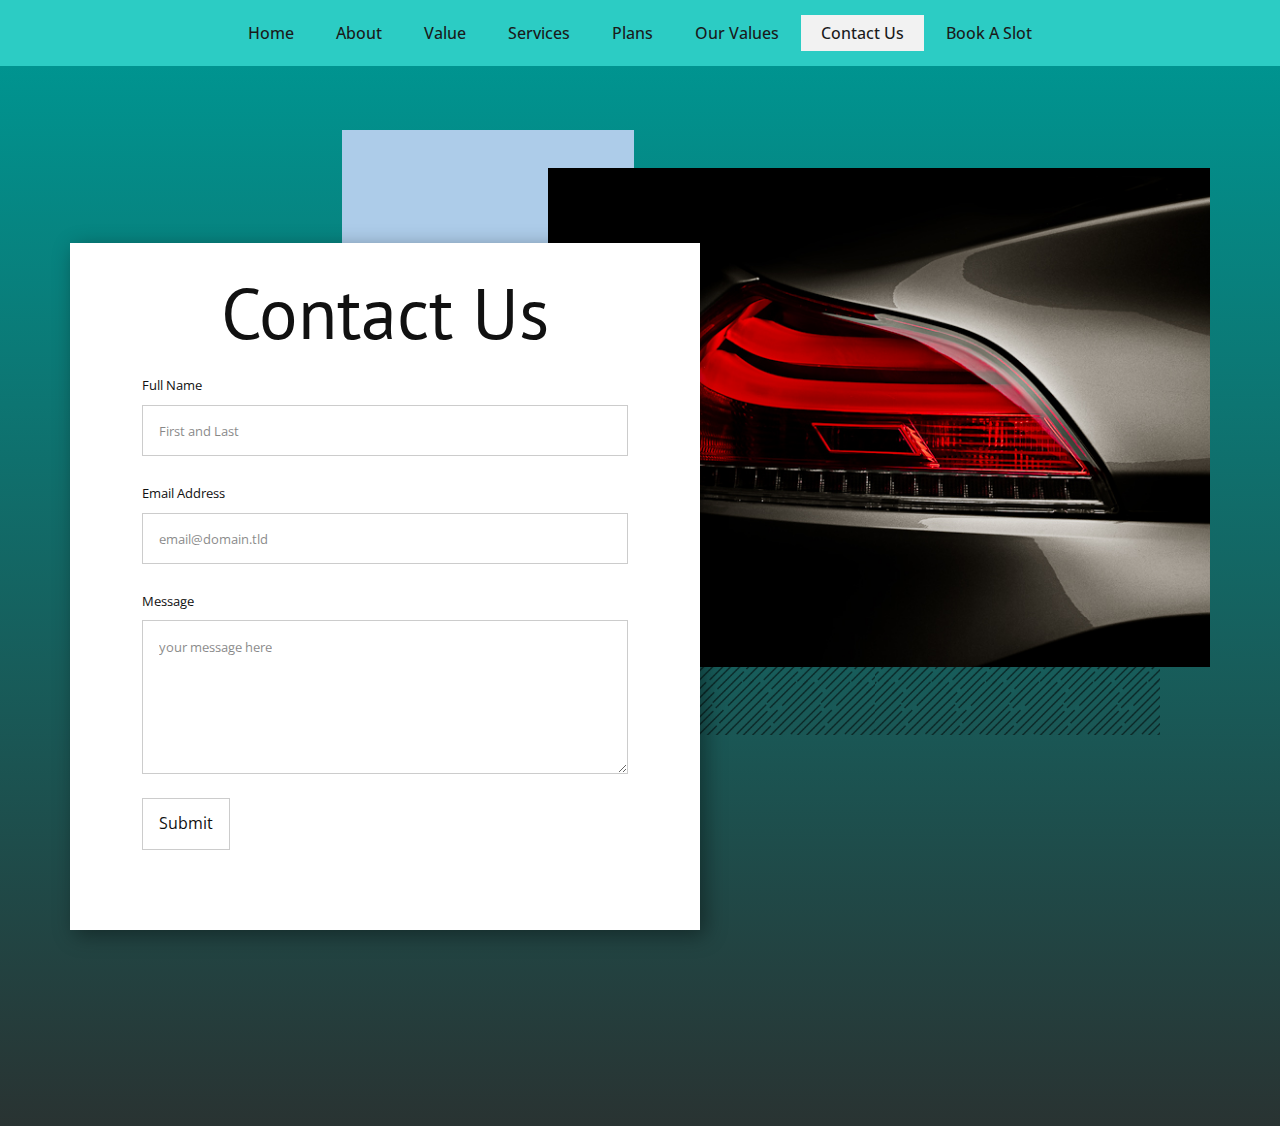
<file: contact-us.html>
<!DOCTYPE html>
<html style="font-size: 16px;">
  <head>
    <meta name="viewport" content="width=device-width, initial-scale=1.0">
    <meta charset="utf-8">
    <meta name="keywords" content="">
    <meta name="description" content="">
    <meta name="page_type" content="np-template-header-footer-from-plugin">
    <title>contact us</title>
    <link rel="stylesheet" href="form.css" media="screen" />
    <link rel="stylesheet" href="nicepage.css" media="screen">
<link rel="stylesheet" href="contact-us.css" media="screen">
    <script class="u-script" type="text/javascript" src="jquery.js" defer=""></script>
    <script class="u-script" type="text/javascript" src="nicepage.js" defer=""></script>
    <meta name="generator" content="Nicepage 3.23.2, nicepage.com">
    <link id="u-theme-google-font" rel="stylesheet" href="https://fonts.googleapis.com/css?family=Roboto:100,100i,300,300i,400,400i,500,500i,700,700i,900,900i|Open+Sans:300,300i,400,400i,600,600i,700,700i,800,800i">
    <link id="u-page-google-font" rel="stylesheet" href="https://fonts.googleapis.com/css?family=PT+Sans:400,400i,700,700i">
    
    
    
    <script type="application/ld+json">{
		"@context": "http://schema.org",
		"@type": "Organization",
		"name": "Site1",
		"sameAs": []
}</script>
    <meta name="theme-color" content="#478ac9">
    <meta property="og:title" content="contact us">
    <meta property="og:description" content="">
    <meta property="og:type" content="website">
  </head>
  <body class="u-body"><header class="u-clearfix u-header u-palette-4-dark-1 u-sticky u-sticky-d2ab u-header" id="sec-be3b"><div class="u-clearfix u-sheet u-valign-middle u-sheet-1">
        <nav class="u-menu u-menu-dropdown u-offcanvas u-menu-1">
          <div class="menu-collapse" style="font-size: 1rem; letter-spacing: 0px; font-weight: 500;">
            <a class="u-button-style u-custom-active-color u-custom-border u-custom-border-color u-custom-hover-color u-custom-left-right-menu-spacing u-custom-padding-bottom u-custom-text-active-color u-custom-text-color u-custom-text-hover-color u-custom-top-bottom-menu-spacing u-nav-link u-text-active-palette-1-base u-text-hover-palette-2-base" href="#">
              <svg><use xmlns:xlink="http://www.w3.org/1999/xlink" xlink:href="#menu-hamburger"></use></svg>
              <svg version="1.1" xmlns="http://www.w3.org/2000/svg" xmlns:xlink="http://www.w3.org/1999/xlink"><defs><symbol id="menu-hamburger" viewBox="0 0 16 16" style="width: 16px; height: 16px;"><rect y="1" width="16" height="2"></rect><rect y="7" width="16" height="2"></rect><rect y="13" width="16" height="2"></rect>
</symbol>
</defs></svg>
            </a>
          </div>
          <div class="u-custom-menu u-nav-container">
            <ul class="u-nav u-spacing-2 u-unstyled u-nav-1"><li class="u-nav-item"><a class="u-active-grey-5 u-button-style u-hover-grey-10 u-nav-link u-text-active-grey-90 u-text-grey-90 u-text-hover-grey-90" href="Home.html#sec-7578" data-page-id="541908535" style="padding: 10px 20px;">Home</a>
</li><li class="u-nav-item"><a class="u-active-grey-5 u-button-style u-hover-grey-10 u-nav-link u-text-active-grey-90 u-text-grey-90 u-text-hover-grey-90" href="Home.html#about" data-page-id="541908535" style="padding: 10px 20px;">About</a>
</li><li class="u-nav-item"><a class="u-active-grey-5 u-button-style u-hover-grey-10 u-nav-link u-text-active-grey-90 u-text-grey-90 u-text-hover-grey-90" href="Home.html#sec-2930" data-page-id="541908535" style="padding: 10px 20px;">Value</a>
</li><li class="u-nav-item"><a class="u-active-grey-5 u-button-style u-hover-grey-10 u-nav-link u-text-active-grey-90 u-text-grey-90 u-text-hover-grey-90" href="Home.html#sec-fced" data-page-id="541908535" style="padding: 10px 20px;">Services</a>
</li><li class="u-nav-item"><a class="u-active-grey-5 u-button-style u-hover-grey-10 u-nav-link u-text-active-grey-90 u-text-grey-90 u-text-hover-grey-90" href="Home.html#carousel_216a" data-page-id="541908535" style="padding: 10px 20px;">Plans</a>
</li><li class="u-nav-item"><a class="u-active-grey-5 u-button-style u-hover-grey-10 u-nav-link u-text-active-grey-90 u-text-grey-90 u-text-hover-grey-90" href="Home.html#sec-a384" data-page-id="541908535" style="padding: 10px 20px;">Our Values</a>
</li><li class="u-nav-item"><a class="u-active-grey-5 u-button-style u-hover-grey-10 u-nav-link u-text-active-grey-90 u-text-grey-90 u-text-hover-grey-90" href="contact-us.html" target="_blank" style="padding: 10px 20px;">Contact Us</a>
</li><li class="u-nav-item"><a class="u-active-grey-5 u-button-style u-hover-grey-10 u-nav-link u-text-active-grey-90 u-text-grey-90 u-text-hover-grey-90" href="https://vapourwash.simplybook.me/" style="padding: 10px 20px;">Book A Slot</a>
</li></ul>
          </div>
          <div class="u-custom-menu u-nav-container-collapse">
            <div class="u-black u-container-style u-inner-container-layout u-opacity u-opacity-95 u-sidenav">
              <div class="u-sidenav-overflow">
                <div class="u-menu-close"></div>
                <ul class="u-align-center u-nav u-popupmenu-items u-unstyled u-nav-2"><li class="u-nav-item"><a class="u-button-style u-nav-link" href="Home.html#sec-7578" data-page-id="541908535" style="padding: 10px 20px;">Home</a>
</li><li class="u-nav-item"><a class="u-button-style u-nav-link" href="Home.html#about" data-page-id="541908535" style="padding: 10px 20px;">About</a>
</li><li class="u-nav-item"><a class="u-button-style u-nav-link" href="Home.html#sec-2930" data-page-id="541908535" style="padding: 10px 20px;">Value</a>
</li><li class="u-nav-item"><a class="u-button-style u-nav-link" href="Home.html#sec-fced" data-page-id="541908535" style="padding: 10px 20px;">Services</a>
</li><li class="u-nav-item"><a class="u-button-style u-nav-link" href="Home.html#carousel_216a" data-page-id="541908535" style="padding: 10px 20px;">Plans</a>
</li><li class="u-nav-item"><a class="u-button-style u-nav-link" href="Home.html#sec-a384" data-page-id="541908535" style="padding: 10px 20px;">Our Values</a>
</li><li class="u-nav-item"><a class="u-button-style u-nav-link" href="contact-us.html" target="_blank" style="padding: 10px 20px;">Contact Us</a>
</li><li class="u-nav-item"><a class="u-button-style u-nav-link" href="https://vapourwash.simplybook.me/" style="padding: 10px 20px;">Book A Slot</a>
</li></ul>
              </div>
            </div>
            <div class="u-black u-menu-overlay u-opacity u-opacity-70"></div>
          </div>
        </nav>
      </div></header>
    <section class="u-clearfix u-gradient u-section-1" id="carousel_8b47">
      <div class="u-clearfix u-sheet u-sheet-1">
        <div class="u-hidden-xs u-palette-1-light-2 u-shape u-shape-rectangle u-shape-1"></div>
        <img src="images/aa49e5bbcb321c65e1d4ba4d4afa599b.png" alt="" class="u-hidden-xs u-image u-image-default u-opacity u-opacity-55 u-image-1" data-image-width="817" data-image-height="799">
        <img src="images/143508986-0.jpeg" alt="" class="u-hidden-xs u-image u-image-default u-image-2" data-image-width="100" data-image-height="150">
        <div class="u-align-center u-container-style u-group u-white u-group-1">
          <div class="u-container-layout u-valign-top u-container-layout-1">
            <h1 class="u-custom-font u-font-pt-sans u-text u-text-1">Contact Us</h1>
            <div class="u-align-left u-expanded-width-xs u-form u-form-1">
              <form
              id="fs-frm"
              name="simple-contact-form"
              accept-charset="utf-8"
              action="https://formspree.io/f/xknkkvjr"
              method="post"
            >
              <fieldset id="fs-frm-inputs">
                <label for="full-name">Full Name</label>
                <input
                  type="text"
                  name="name"
                  id="full-name"
                  placeholder="First and Last"
                  required=""
                />
                <label for="email-address">Email Address</label>
                <input
                  type="email"
                  name="_replyto"
                  id="email-address"
                  placeholder="email@domain.tld"
                  required=""
                />
                <label for="message">Message</label>
                <textarea
                  rows="5"
                  name="message"
                  id="message"
                  placeholder="your message here"
                  required=""
                ></textarea>
                <input
                  type="hidden"
                  name="_subject"
                  id="email-subject"
                  value="Contact Form Submission"
                />
              </fieldset>
              <input type="submit" value="Submit" />
            </form>
            </div>
          </div>
        </div>
      </div>
    </section>
    
    
    
    
    
  </body>
</html>
</file>
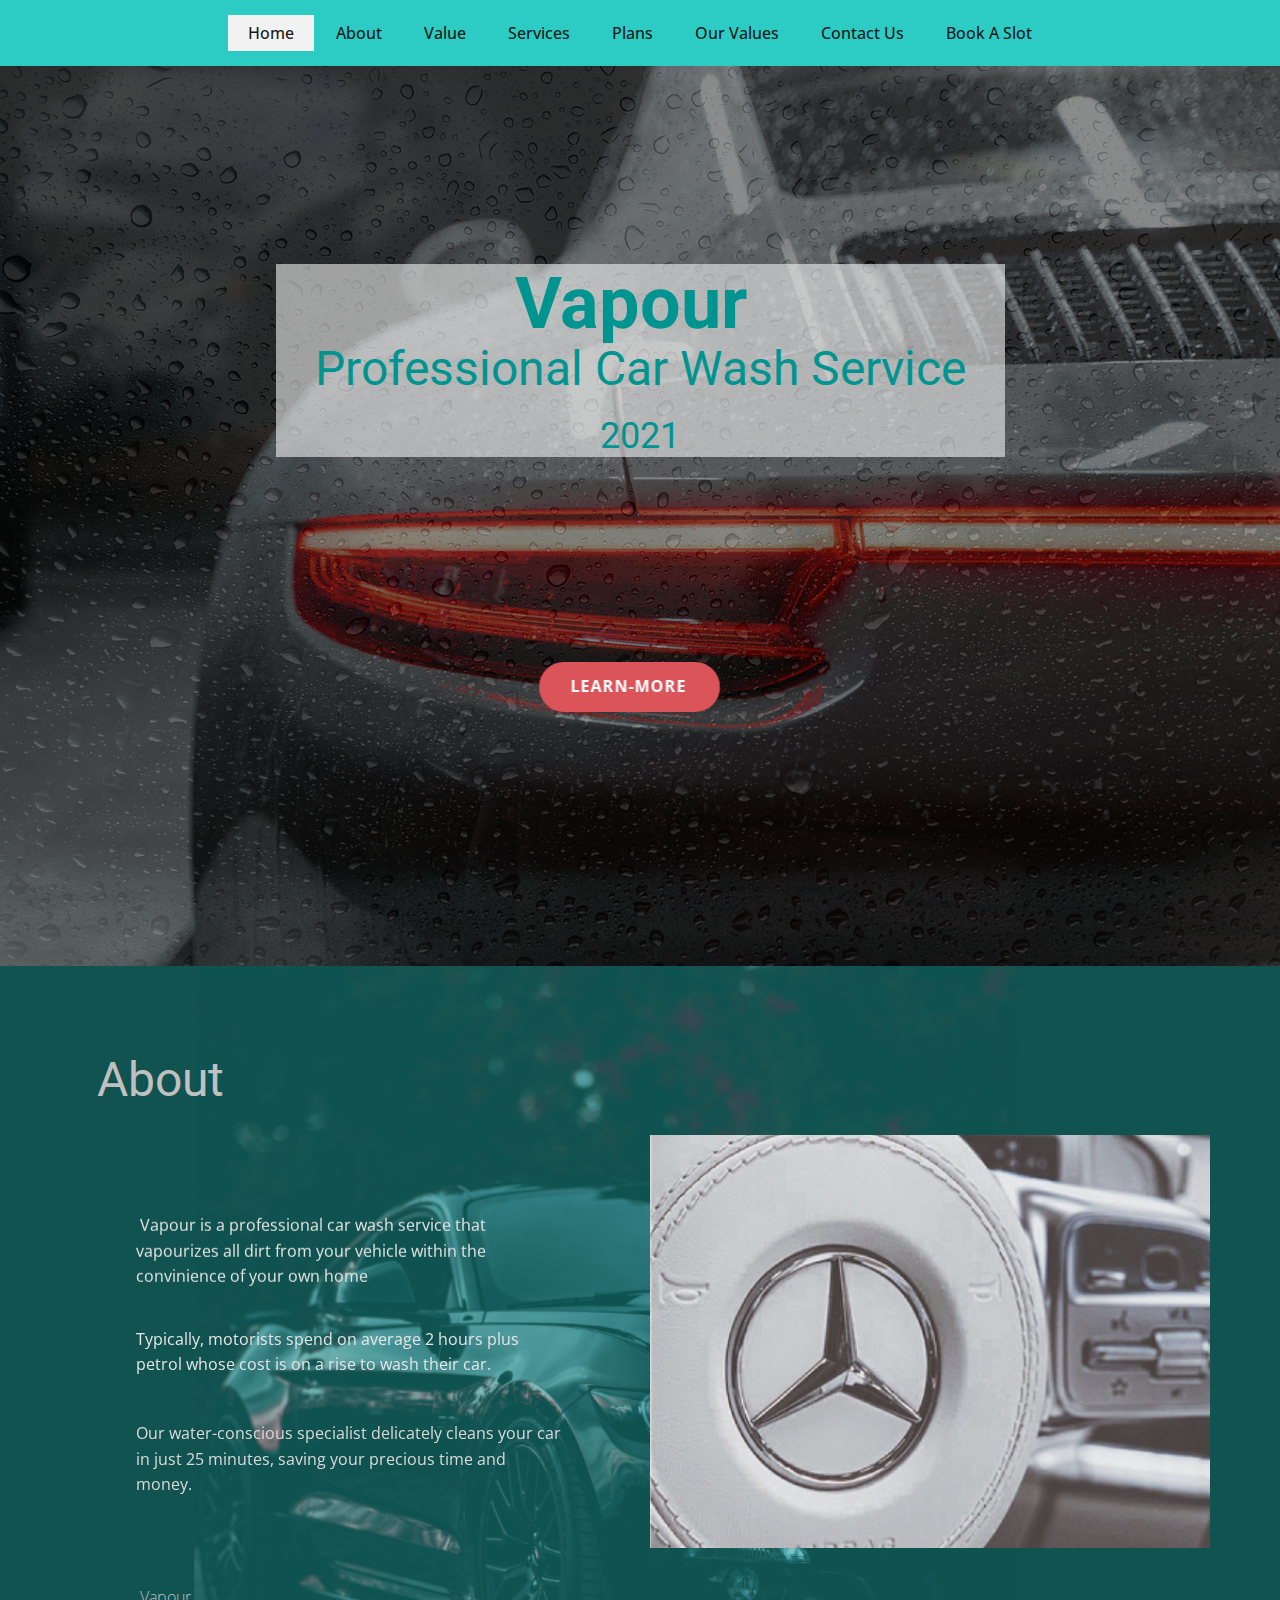
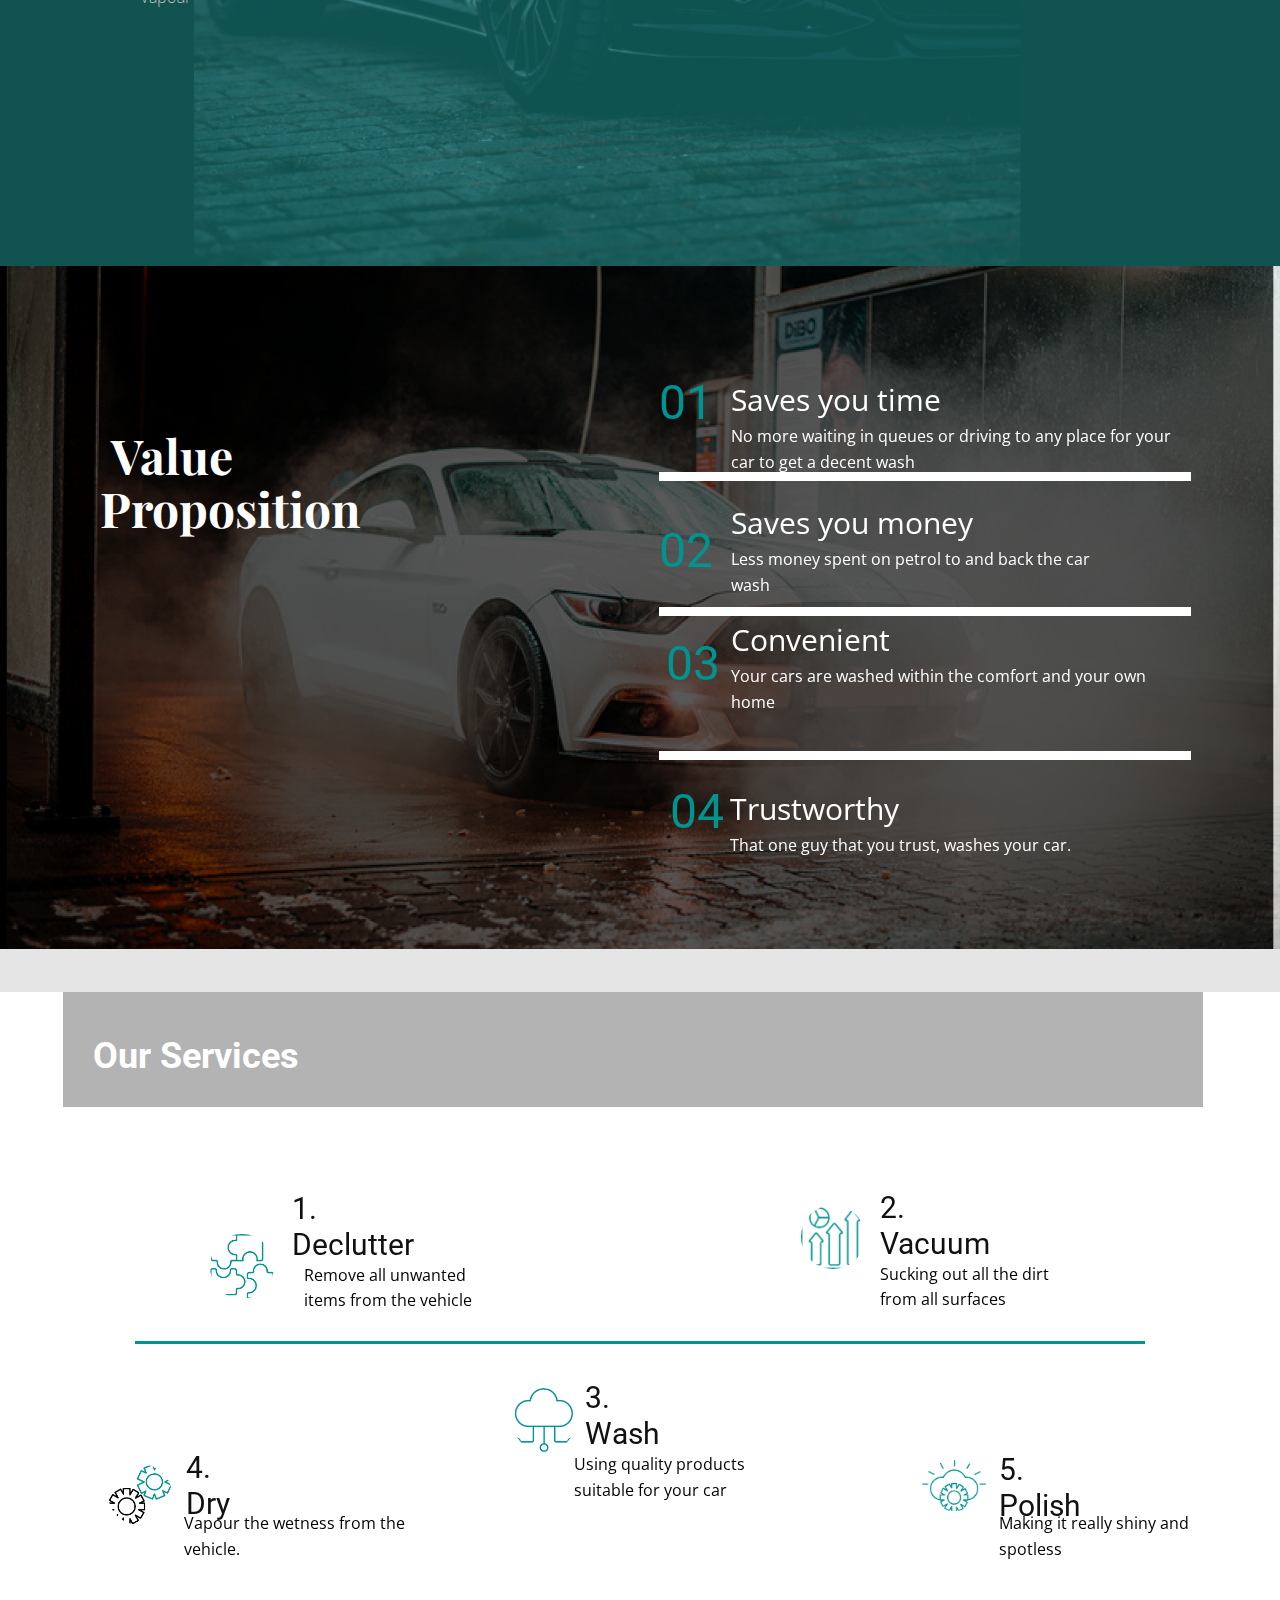
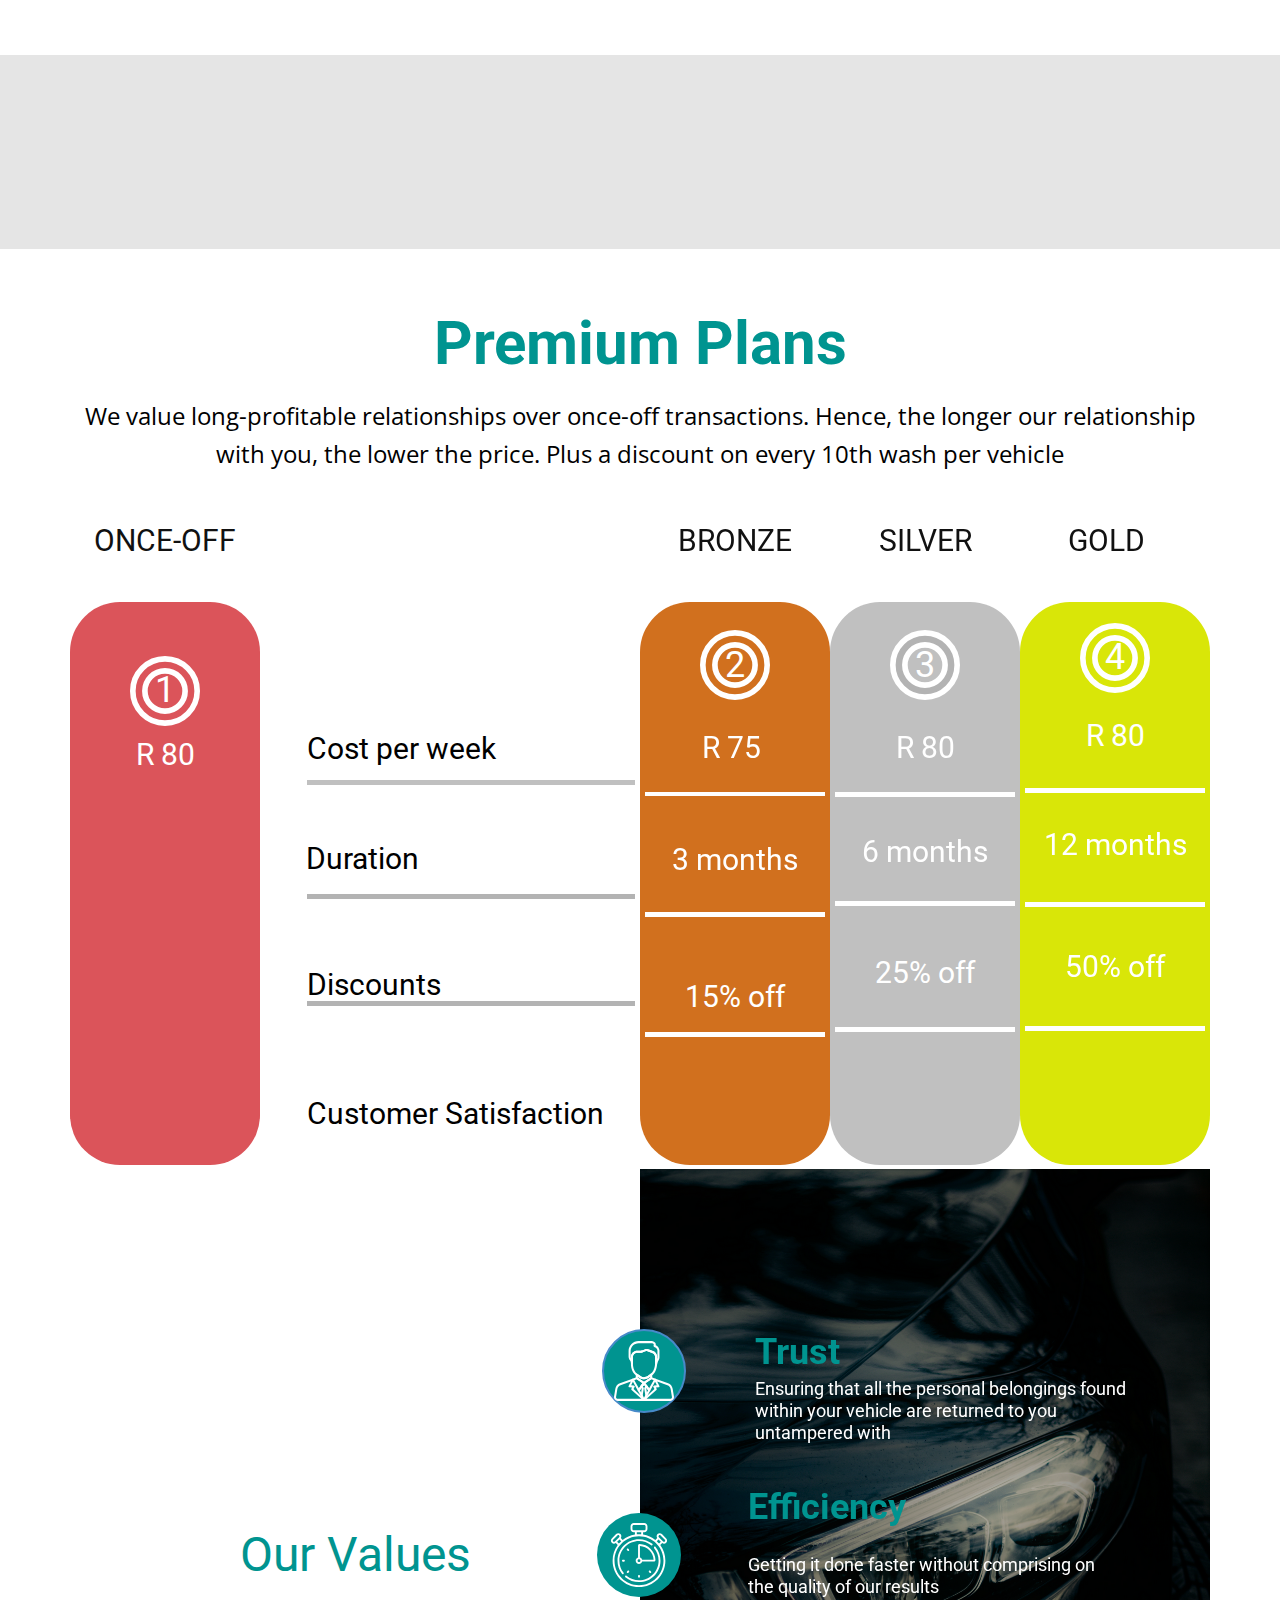
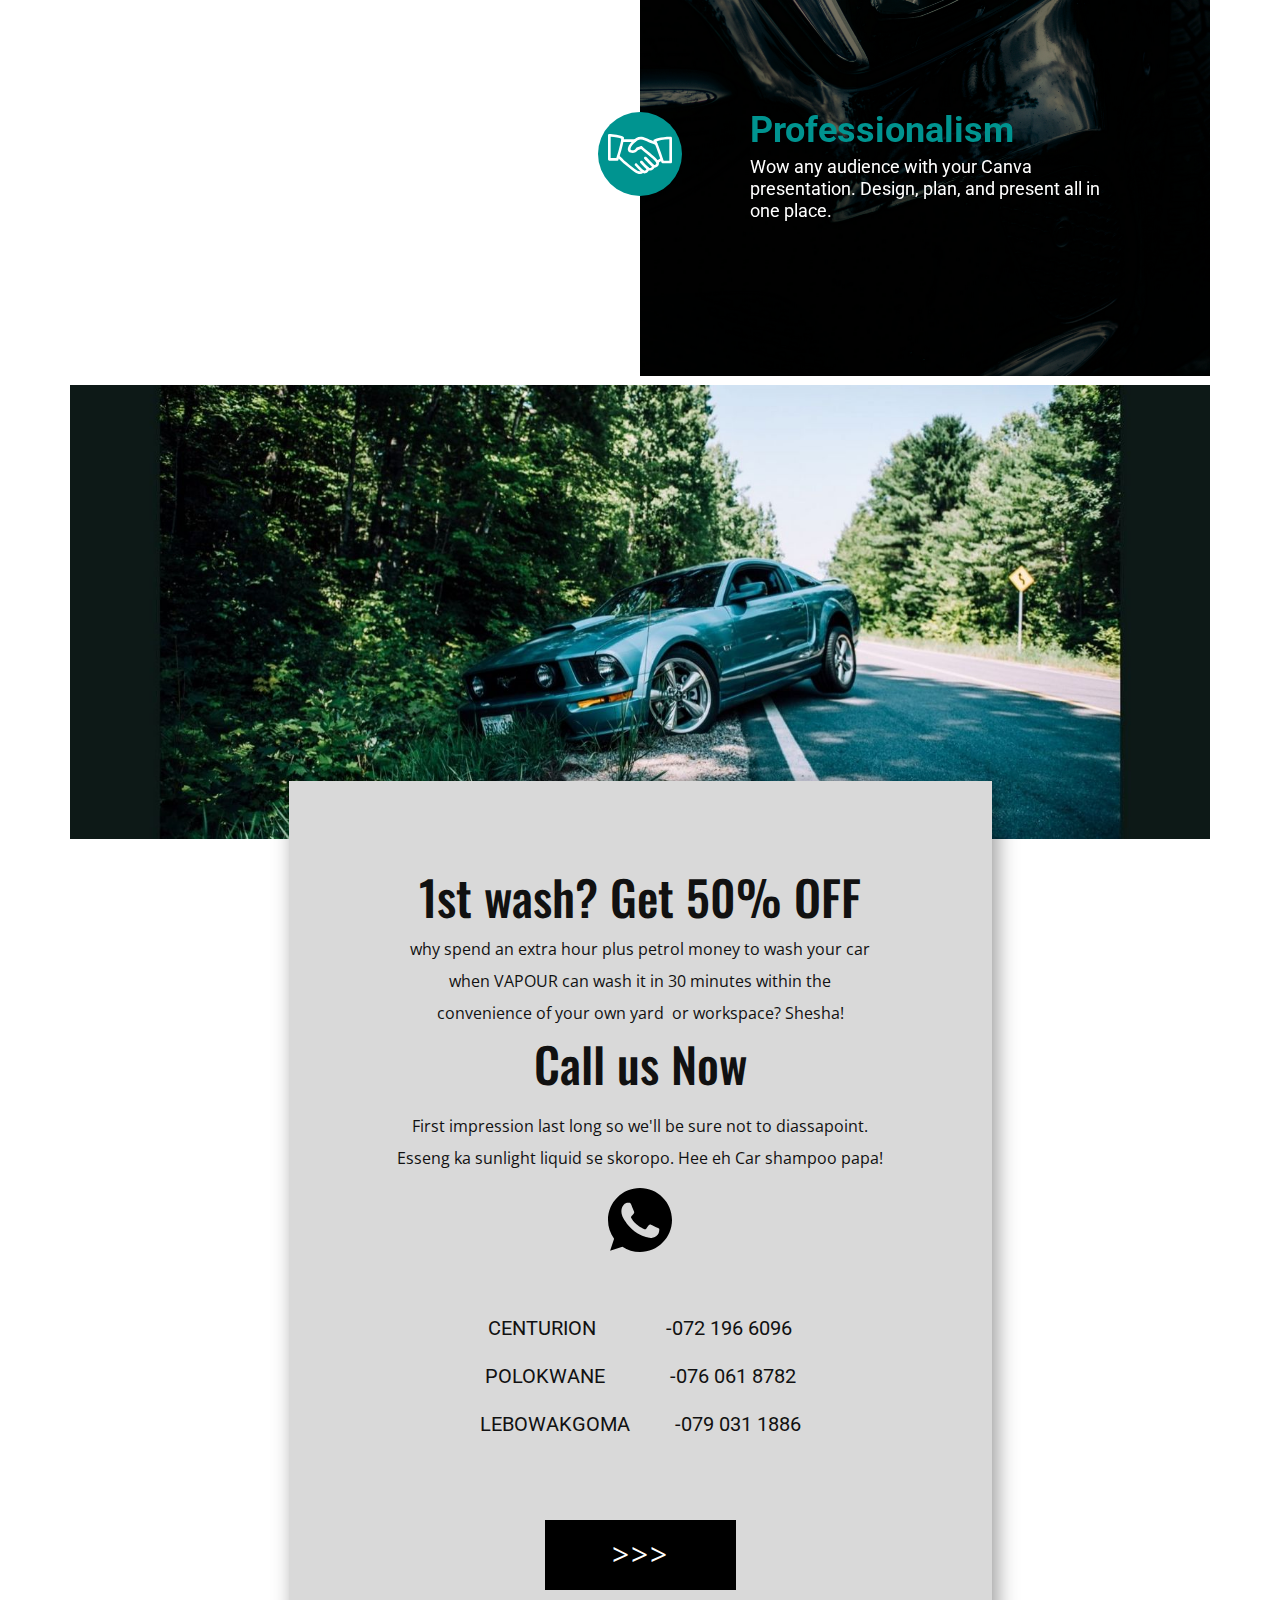
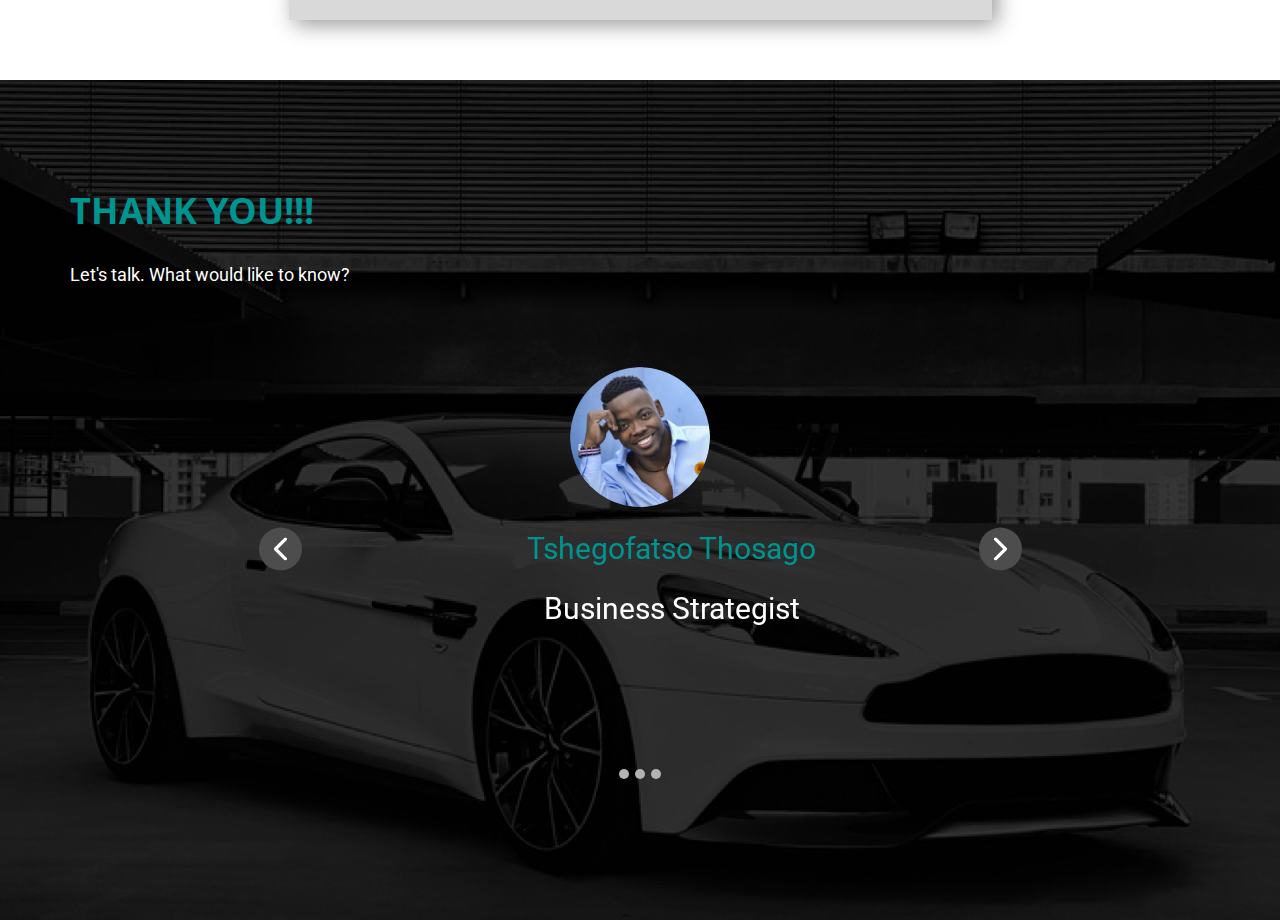
<file: Home.html>
<!DOCTYPE html>
<html style="font-size: 16px;">
  <head>
    <meta name="viewport" content="width=device-width, initial-scale=1.0">
    <meta charset="utf-8">
    <meta name="keywords" content="">
    <meta name="description" content="">
    <meta name="page_type" content="np-template-header-footer-from-plugin">
    <title>Home</title>
    <link rel="stylesheet" href="form.css" media="screen" />
    <link rel="stylesheet" href="nicepage.css" media="screen">
<link rel="stylesheet" href="Home.css" media="screen">
    <script class="u-script" type="text/javascript" src="jquery.js" defer=""></script>
    <script class="u-script" type="text/javascript" src="nicepage.js" defer=""></script>
    <meta name="generator" content="Nicepage 3.23.2, nicepage.com">
    <link id="u-theme-google-font" rel="stylesheet" href="https://fonts.googleapis.com/css?family=Roboto:100,100i,300,300i,400,400i,500,500i,700,700i,900,900i|Open+Sans:300,300i,400,400i,600,600i,700,700i,800,800i">
    <link id="u-page-google-font" rel="stylesheet" href="https://fonts.googleapis.com/css?family=Playfair+Display:400,400i,500,500i,600,600i,700,700i,800,800i,900,900i|Oswald:200,300,400,500,600,700">
    
    
    
    
    
    
    
    
    
    
    
    <script type="application/ld+json">{
		"@context": "http://schema.org",
		"@type": "Organization",
		"name": "Site1",
		"sameAs": []
}</script>
    <meta name="theme-color" content="#478ac9">
    <meta property="og:title" content="Home">
    <meta property="og:description" content="">
    <meta property="og:type" content="website">
  </head>
  <body class="u-body u-white"><header class="u-clearfix u-header u-palette-4-dark-1 u-sticky u-sticky-d2ab u-header" id="sec-be3b"><div class="u-clearfix u-sheet u-valign-middle u-sheet-1">
        <nav class="u-menu u-menu-dropdown u-offcanvas u-menu-1">
          <div class="menu-collapse" style="font-size: 1rem; letter-spacing: 0px; font-weight: 500;">
            <a class="u-button-style u-custom-active-color u-custom-border u-custom-border-color u-custom-hover-color u-custom-left-right-menu-spacing u-custom-padding-bottom u-custom-text-active-color u-custom-text-color u-custom-text-hover-color u-custom-top-bottom-menu-spacing u-nav-link u-text-active-palette-1-base u-text-hover-palette-2-base" href="#">
              <svg><use xmlns:xlink="http://www.w3.org/1999/xlink" xlink:href="#menu-hamburger"></use></svg>
              <svg version="1.1" xmlns="http://www.w3.org/2000/svg" xmlns:xlink="http://www.w3.org/1999/xlink"><defs><symbol id="menu-hamburger" viewBox="0 0 16 16" style="width: 16px; height: 16px;"><rect y="1" width="16" height="2"></rect><rect y="7" width="16" height="2"></rect><rect y="13" width="16" height="2"></rect>
</symbol>
</defs></svg>
            </a>
          </div>
          <div class="u-custom-menu u-nav-container">
            <ul class="u-nav u-spacing-2 u-unstyled u-nav-1"><li class="u-nav-item"><a class="u-active-grey-5 u-button-style u-hover-grey-10 u-nav-link u-text-active-grey-90 u-text-grey-90 u-text-hover-grey-90" href="Home.html#sec-7578" data-page-id="541908535" style="padding: 10px 20px;">Home</a>
</li><li class="u-nav-item"><a class="u-active-grey-5 u-button-style u-hover-grey-10 u-nav-link u-text-active-grey-90 u-text-grey-90 u-text-hover-grey-90" href="Home.html#about" data-page-id="541908535" style="padding: 10px 20px;">About</a>
</li><li class="u-nav-item"><a class="u-active-grey-5 u-button-style u-hover-grey-10 u-nav-link u-text-active-grey-90 u-text-grey-90 u-text-hover-grey-90" href="Home.html#sec-2930" data-page-id="541908535" style="padding: 10px 20px;">Value</a>
</li><li class="u-nav-item"><a class="u-active-grey-5 u-button-style u-hover-grey-10 u-nav-link u-text-active-grey-90 u-text-grey-90 u-text-hover-grey-90" href="Home.html#sec-fced" data-page-id="541908535" style="padding: 10px 20px;">Services</a>
</li><li class="u-nav-item"><a class="u-active-grey-5 u-button-style u-hover-grey-10 u-nav-link u-text-active-grey-90 u-text-grey-90 u-text-hover-grey-90" href="Home.html#carousel_216a" data-page-id="541908535" style="padding: 10px 20px;">Plans</a>
</li><li class="u-nav-item"><a class="u-active-grey-5 u-button-style u-hover-grey-10 u-nav-link u-text-active-grey-90 u-text-grey-90 u-text-hover-grey-90" href="Home.html#sec-a384" data-page-id="541908535" style="padding: 10px 20px;">Our Values</a>
</li><li class="u-nav-item"><a class="u-active-grey-5 u-button-style u-hover-grey-10 u-nav-link u-text-active-grey-90 u-text-grey-90 u-text-hover-grey-90" href="contact-us.html" target="_blank" style="padding: 10px 20px;">Contact Us</a>
</li><li class="u-nav-item"><a class="u-active-grey-5 u-button-style u-hover-grey-10 u-nav-link u-text-active-grey-90 u-text-grey-90 u-text-hover-grey-90" href="https://vapourwash.simplybook.me/" style="padding: 10px 20px;">Book A Slot</a>
</li></ul>
          </div>
          <div class="u-custom-menu u-nav-container-collapse">
            <div class="u-black u-container-style u-inner-container-layout u-opacity u-opacity-95 u-sidenav">
              <div class="u-sidenav-overflow">
                <div class="u-menu-close"></div>
                <ul class="u-align-center u-nav u-popupmenu-items u-unstyled u-nav-2"><li class="u-nav-item"><a class="u-button-style u-nav-link" href="Home.html#sec-7578" data-page-id="541908535" style="padding: 10px 20px;">Home</a>
</li><li class="u-nav-item"><a class="u-button-style u-nav-link" href="Home.html#about" data-page-id="541908535" style="padding: 10px 20px;">About</a>
</li><li class="u-nav-item"><a class="u-button-style u-nav-link" href="Home.html#sec-2930" data-page-id="541908535" style="padding: 10px 20px;">Value</a>
</li><li class="u-nav-item"><a class="u-button-style u-nav-link" href="Home.html#sec-fced" data-page-id="541908535" style="padding: 10px 20px;">Services</a>
</li><li class="u-nav-item"><a class="u-button-style u-nav-link" href="Home.html#carousel_216a" data-page-id="541908535" style="padding: 10px 20px;">Plans</a>
</li><li class="u-nav-item"><a class="u-button-style u-nav-link" href="Home.html#sec-a384" data-page-id="541908535" style="padding: 10px 20px;">Our Values</a>
</li><li class="u-nav-item"><a class="u-button-style u-nav-link" href="contact-us.html" target="_blank" style="padding: 10px 20px;">Contact Us</a>
</li><li class="u-nav-item"><a class="u-button-style u-nav-link" href="https://vapourwash.simplybook.me/" style="padding: 10px 20px;">Book A Slot</a>
</li></ul>
              </div>
            </div>
            <div class="u-black u-menu-overlay u-opacity u-opacity-70"></div>
          </div>
        </nav>
      </div></header>
    <section class="u-align-center u-clearfix u-image u-shading u-section-1" src="" data-image-width="1600" data-image-height="900" id="sec-7578">
      <div class="u-align-center u-clearfix u-sheet u-sheet-1">
        <div class="u-align-center u-container-style u-grey-5 u-group u-opacity u-opacity-60 u-group-1">
          <div class="u-container-layout">
            <h1 class="u-text u-text-custom-color-1 u-text-default u-text-1">Vapour&nbsp;</h1>
            <h1 class="u-text u-text-custom-color-1 u-text-2">Professional Car Wash Service</h1>
            <h2 class="u-text u-text-custom-color-1 u-text-default u-text-3"> 2021</h2>
          </div>
        </div>
        <a href="Home.html#about" data-page-id="541908535" class="u-border-2 u-border-palette-2-base u-btn u-btn-round u-button-style u-palette-2-base u-radius-50 u-btn-1" data-animation-name="slideIn" data-animation-duration="3250" data-animation-delay="0" data-animation-direction="Right">learn-more</a>
      </div>
    </section>
    <section class="u-clearfix u-image u-section-2" id="about" data-image-width="1115" data-image-height="784">
      <div class="u-clearfix u-sheet u-sheet-1">
        <h2 class="u-align-center u-text u-text-default u-text-grey-25 u-text-1">About</h2>
        <div class="u-clearfix u-expanded-width u-gutter-20 u-layout-wrap u-layout-wrap-1">
          <div class="u-layout" style="">
            <div class="u-layout-row" style="">
              <div class="u-align-left u-container-style u-layout-cell u-left-cell u-size-30 u-size-xs-60 u-layout-cell-1" src="">
                <div class="u-container-layout u-container-layout-1">
                  <div class="u-container-style u-group u-group-1">
                    <div class="u-container-layout">
                      <p class="u-align-left u-text u-text-2" data-animation-name="slideIn" data-animation-duration="1500" data-animation-delay="250" data-animation-direction="Down">&nbsp;Vapour is a professional car wash service that vapourizes all dirt from your vehicle within the convinience of your own home</p>
                      <p class="u-align-left u-text u-text-grey-10 u-text-3" data-animation-name="fadeIn" data-animation-duration="1250" data-animation-delay="1250" data-animation-direction=""> Typically, motorists spend on average 2 hours plus petrol whose cost is on a rise to wash their car.</p>
                      <p class="u-align-left u-text u-text-grey-15 u-text-4" data-animation-name="fadeIn" data-animation-duration="1250" data-animation-delay="2250" data-animation-direction="Down"> Our water-conscious specialist delicately cleans your car in just 25 minutes, saving your precious time and money.</p>
                    </div>
                  </div>
                </div>
              </div>
              <div class="u-align-center u-container-style u-hidden-xs u-image u-layout-cell u-right-cell u-size-30 u-size-xs-60 u-image-1" src="" data-image-width="525" data-image-height="865">
                <div class="u-container-layout u-valign-middle u-container-layout-3" src=""></div>
              </div>
            </div>
          </div>
        </div>
        <p class="u-align-left u-text u-text-grey-25 u-text-5">&nbsp;Vapour&nbsp;</p>
      </div>
    </section>
    <section class="u-clearfix u-image u-section-3" id="sec-2930" data-image-width="1600" data-image-height="901">
      <div class="u-clearfix u-sheet u-valign-middle-xs u-sheet-1">
        <div class="u-clearfix u-expanded-width u-layout-wrap u-layout-wrap-1">
          <div class="u-layout">
            <div class="u-layout-row">
              <div class="u-container-style u-layout-cell u-left-cell u-size-30 u-layout-cell-1">
                <div class="u-container-layout u-container-layout-1">
                  <h2 class="u-custom-font u-font-playfair-display u-text u-text-body-alt-color u-text-1">&nbsp;Value<br>Proposition
                  </h2>
                </div>
              </div>
              <div class="u-container-style u-layout-cell u-right-cell u-size-30 u-layout-cell-2">
                <div class="u-container-layout u-container-layout-2">
                  <div class="u-container-style u-expanded-width u-group u-group-1" data-animation-name="fadeIn" data-animation-duration="1000" data-animation-delay="0" data-animation-direction="">
                    <div class="u-container-layout">
                      <p class="u-text u-text-body-alt-color u-text-2">
                        <span style="font-size: 1.875rem;">Saves you time</span>
                        <br>No more waiting in queues or driving to any place for your car to get a decent wash
                      </p>
                      <h1 class="u-text u-text-custom-color-1 u-text-3">01 </h1>
                    </div>
                  </div>
                  <div class="u-border-9 u-border-white u-expanded-width-lg u-expanded-width-md u-expanded-width-sm u-expanded-width-xl u-line u-line-horizontal u-line-1"></div>
                  <div class="u-container-style u-expanded-width u-group u-group-2" data-animation-name="rotateIn" data-animation-duration="1000" data-animation-delay="1000" data-animation-direction="">
                    <div class="u-container-layout">
                      <p class="u-text u-text-body-alt-color u-text-4" data-animation-name="fadeIn" data-animation-duration="1000" data-animation-delay="2000" data-animation-direction="">
                        <span style="font-size: 1.875rem;"> Saves you money</span>
                        <br>Less money spent on petrol to and back the car wash
                      </p>
                      <h1 class="u-text u-text-custom-color-1 u-text-5">02 </h1>
                      <div class="u-border-9 u-border-white u-expanded-width u-line u-line-horizontal u-line-2"></div>
                    </div>
                  </div>
                  <div class="u-container-style u-expanded-width-lg u-expanded-width-md u-expanded-width-xl u-expanded-width-xs u-group u-group-3" data-animation-name="fadeIn" data-animation-duration="1000" data-animation-delay="3000">
                    <div class="u-container-layout">
                      <p class="u-text u-text-body-alt-color u-text-6">
                        <span style="font-size: 1.875rem;"> Convenient</span>
                        <br>Your cars are washed within the comfort and your own home
                      </p>
                      <h1 class="u-text u-text-custom-color-1 u-text-default u-text-7">03 </h1>
                      <div class="u-border-9 u-border-white u-expanded-width-sm u-expanded-width-xs u-line u-line-horizontal u-line-3"></div>
                    </div>
                  </div>
                  <div class="u-container-style u-expanded-width-sm u-group u-group-4" data-animation-name="fadeIn" data-animation-duration="1000" data-animation-delay="4000">
                    <div class="u-container-layout">
                      <p class="u-text u-text-body-alt-color u-text-default-lg u-text-default-md u-text-default-xl u-text-8">
                        <span style="font-size: 1.875rem;"> Trustworthy</span>
                        <br>That one guy that you trust, washes your car.
                      </p>
                      <h1 class="u-text u-text-custom-color-1 u-text-default u-text-9">04 </h1>
                    </div>
                  </div>
                </div>
              </div>
            </div>
          </div>
        </div>
      </div>
    </section>
    <section class="u-clearfix u-grey-10 u-section-4" id="sec-fced">
      <div class="u-clearfix u-expanded-width u-gutter-0 u-layout-wrap u-layout-wrap-1">
        <div class="u-gutter-0 u-layout">
          <div class="u-layout-row">
            <div class="u-container-style u-layout-cell u-size-60 u-white u-layout-cell-1">
              <div class="u-container-layout u-valign-top-xl u-container-layout-1">
                <div class="u-absolute-hcenter u-border-3 u-border-custom-color-1 u-expanded-width-lg u-hidden-sm u-hidden-xs u-line u-line-horizontal u-line-1"></div>
                <div class="u-container-style u-grey-30 u-group u-group-1">
                  <div class="u-container-layout u-valign-middle-lg u-valign-middle-xl u-valign-middle-xs u-container-layout-2">
                    <h1 class="u-text u-text-default u-text-1"> Our Services</h1>
                  </div>
                </div>
                <div class="u-container-style u-group u-group-2" data-animation-name="fadeIn" data-animation-duration="1000" data-animation-delay="1000" data-animation-direction="">
                  <div class="u-container-layout"><span class="u-file-icon u-icon u-icon-circle u-text-palette-1-base u-icon-1"><img src="images/2.png" alt=""></span>
                    <div class="u-container-style u-group u-group-3">
                      <div class="u-container-layout">
                        <h3 class="u-text u-text-2"> 2.<br>Vacuum
                        </h3>
                        <p class="u-text u-text-black u-text-default-xs u-text-3"> Sucking out all the dirt from all surfaces</p>
                      </div>
                    </div>
                  </div>
                </div>
                <div class="u-container-style u-group u-group-4" data-animation-name="fadeIn" data-animation-duration="1000" data-animation-delay="0">
                  <div class="u-container-layout">
                    <h3 class="u-text u-text-4"> 1.<br>Declutter
                    </h3><span class="u-file-icon u-icon u-icon-circle u-text-palette-1-base u-icon-2"><img src="images/1.png" alt=""></span>
                    <p class="u-align-right-xs u-text u-text-black u-text-5" data-animation-name="fadeIn" data-animation-duration="1000" data-animation-delay="0"> Remove all unwanted items from the vehicle</p>
                  </div>
                </div>
                <div class="u-container-style u-group u-group-5" data-animation-name="fadeIn" data-animation-duration="1000" data-animation-delay="1250" data-animation-direction="">
                  <div class="u-container-layout">
                    <h3 class="u-text u-text-6"> 3.<br>Wash
                    </h3><span class="u-file-icon u-icon u-icon-circle u-text-palette-1-base u-icon-3"><img src="images/3.png" alt=""></span>
                    <p class="u-text u-text-black u-text-7"> Using quality products suitable for your car</p>
                  </div>
                </div>
                <div class="u-container-style u-group u-group-6" data-animation-name="fadeIn" data-animation-duration="1000" data-animation-delay="1500">
                  <div class="u-container-layout">
                    <h3 class="u-text u-text-8"> 4.<br>Dry
                    </h3><span class="u-file-icon u-icon u-icon-circle u-text-palette-1-base u-icon-4"><img src="images/4.png" alt=""></span>
                    <p class="u-text u-text-black u-text-9"> Vapour the wetness from the vehicle.</p>
                  </div>
                </div>
                <div class="u-container-style u-group u-group-7" data-animation-name="fadeIn" data-animation-duration="1000" data-animation-delay="1750">
                  <div class="u-container-layout u-container-layout-8">
                    <h3 class="u-text u-text-10"> 5.<br>Polish
                    </h3><span class="u-file-icon u-icon u-icon-circle u-text-palette-1-base u-icon-5"><img src="images/5.png" alt=""></span>
                    <p class="u-text u-text-black u-text-11"> Making it really shiny and spotless</p>
                  </div>
                </div>
              </div>
            </div>
          </div>
        </div>
      </div>
    </section>
    <section class="u-align-center u-border-2 u-border-white u-clearfix u-hidden-sm u-hidden-xs u-white u-section-5" id="sec-7d66">
      <div class="u-clearfix u-sheet u-sheet-1">
        <h1 class="u-text u-text-custom-color-1 u-text-1">Premium Plans</h1>
        <p class="u-text u-text-black u-text-default u-text-2"> We value long-profitable relationships over once-off transactions. Hence, the longer our
relationship with you, the lower the price. Plus a discount on every 10th wash per vehicle</p>
        <h4 class="u-text u-text-default u-text-3" data-animation-name="fadeIn" data-animation-duration="1000" data-animation-delay="2750">GOLD</h4>
        <h4 class="u-text u-text-default u-text-4" data-animation-name="fadeIn" data-animation-duration="1000" data-animation-delay="750">BRONZE</h4>
        <h4 class="u-text u-text-default u-text-5">once-off</h4>
        <h4 class="u-text u-text-default u-text-6" data-animation-name="fadeIn" data-animation-duration="1000" data-animation-delay="1750">silver</h4>
        <div class="u-clearfix u-expanded-width u-gutter-0 u-hidden-sm u-layout-custom-xs u-layout-wrap u-layout-wrap-1">
          <div class="u-gutter-0 u-layout">
            <div class="u-layout-row">
              <div class="u-align-left u-container-style u-layout-cell u-palette-2-base u-radius-50 u-size-10 u-size-60-md u-layout-cell-1">
                <div class="u-container-layout u-container-layout-1">
                  <div class="u-border-14 u-border-white u-preserve-proportions u-shape u-shape-svg u-text-palette-2-base u-shape-1">
                    <svg class="u-svg-link" preserveAspectRatio="none" viewBox="0 0 160 160" style=""><use xmlns:xlink="http://www.w3.org/1999/xlink" xlink:href="#svg-2451"></use></svg>
                    <svg class="u-svg-content" viewBox="-7 -7 174 174" x="0px" y="0px" id="svg-2451" style="enable-background:new 0 0 160 160;"><path d="M80,30c27.6,0,50,22.4,50,50s-22.4,50-50,50s-50-22.4-50-50S52.4,30,80,30 M80,0C35.8,0,0,35.8,0,80s35.8,80,80,80
	s80-35.8,80-80S124.2,0,80,0L80,0z"></path></svg>
                  </div>
                  <h2 class="u-text u-text-default u-text-7">1</h2>
                  <h2 class="u-align-center u-text u-text-8">R 80</h2>
                </div>
              </div>
              <div class="u-align-left u-container-style u-layout-cell u-size-10-sm u-size-10-xs u-size-12-lg u-size-12-xl u-size-60-md u-layout-cell-2">
                <div class="u-container-layout u-container-layout-2">
                  <h2 class="u-text u-text-black u-text-9">Cost per week</h2>
                  <div class="u-border-5 u-border-grey-25 u-line u-line-horizontal u-line-1"></div>
                  <h2 class="u-text u-text-black u-text-10">Duration&nbsp;</h2>
                  <div class="u-border-5 u-border-grey-30 u-line u-line-horizontal u-line-2"></div>
                  <h2 class="u-text u-text-black u-text-11">Discounts&nbsp;</h2>
                  <div class="u-border-5 u-border-grey-30 u-line u-line-horizontal u-line-3"></div>
                  <h2 class="u-text u-text-black u-text-12">Customer Satisfaction&nbsp;</h2>
                </div>
              </div>
              <div class="u-container-style u-layout-cell u-size-10-xs u-size-60-md u-size-8-lg u-size-8-sm u-size-8-xl u-layout-cell-3">
                <div class="u-container-layout u-container-layout-3"></div>
              </div>
              <div class="u-align-center u-container-style u-custom-color-2 u-layout-cell u-radius-50 u-size-10 u-size-60-md u-layout-cell-4" data-animation-name="fadeIn" data-animation-duration="1000" data-animation-delay="1000" data-animation-direction="">
                <div class="u-container-layout u-container-layout-4">
                  <div class="u-border-14 u-border-white u-preserve-proportions u-shape u-shape-svg u-text-custom-color-2 u-shape-2">
                    <svg class="u-svg-link" preserveAspectRatio="none" viewBox="0 0 160 160" style=""><use xmlns:xlink="http://www.w3.org/1999/xlink" xlink:href="#svg-fc22"></use></svg>
                    <svg class="u-svg-content" viewBox="-7 -7 174 174" x="0px" y="0px" id="svg-fc22" style="enable-background:new 0 0 160 160;"><path d="M80,30c27.6,0,50,22.4,50,50s-22.4,50-50,50s-50-22.4-50-50S52.4,30,80,30 M80,0C35.8,0,0,35.8,0,80s35.8,80,80,80
	s80-35.8,80-80S124.2,0,80,0L80,0z"></path></svg>
                  </div>
                  <h2 class="u-text u-text-default u-text-13">2</h2>
                  <h2 class="u-text u-text-14">R 75&nbsp;</h2>
                  <div class="u-border-4 u-border-white u-line u-line-horizontal u-line-4"></div>
                  <h2 class="u-text u-text-white u-text-15"> 3 months</h2>
                  <div class="u-border-5 u-border-white u-line u-line-horizontal u-line-5"></div>
                  <h2 class="u-text u-text-body-alt-color u-text-16"> 15% off</h2>
                  <div class="u-border-5 u-border-white u-line u-line-horizontal u-line-6"></div>
                </div>
              </div>
              <div class="u-align-center u-container-style u-grey-25 u-layout-cell u-radius-50 u-size-10 u-size-60-md u-layout-cell-5" data-animation-name="fadeIn" data-animation-duration="1000" data-animation-delay="2250">
                <div class="u-container-layout u-container-layout-5">
                  <div class="u-border-14 u-border-white u-preserve-proportions u-shape u-shape-svg u-text-grey-30 u-shape-3">
                    <svg class="u-svg-link" preserveAspectRatio="none" viewBox="0 0 160 160" style=""><use xmlns:xlink="http://www.w3.org/1999/xlink" xlink:href="#svg-0de7"></use></svg>
                    <svg class="u-svg-content" viewBox="-7 -7 174 174" x="0px" y="0px" id="svg-0de7" style="enable-background:new 0 0 160 160;"><path d="M80,30c27.6,0,50,22.4,50,50s-22.4,50-50,50s-50-22.4-50-50S52.4,30,80,30 M80,0C35.8,0,0,35.8,0,80s35.8,80,80,80
	s80-35.8,80-80S124.2,0,80,0L80,0z"></path></svg>
                  </div>
                  <h2 class="u-text u-text-default u-text-white u-text-17">3</h2>
                  <h2 class="u-text u-text-white u-text-18">R 80</h2>
                  <div class="u-border-5 u-border-white u-line u-line-horizontal u-line-7"></div>
                  <h2 class="u-text u-text-white u-text-19"> 6 months</h2>
                  <div class="u-border-5 u-border-white u-line u-line-horizontal u-line-8"></div>
                  <h2 class="u-text u-text-body-alt-color u-text-20"> 25% off</h2>
                  <div class="u-border-5 u-border-white u-line u-line-horizontal u-line-9"></div>
                  <h2 class="u-text u-text-body-alt-color u-text-21"> &nbsp;​&nbsp; </h2>
                </div>
              </div>
              <div class="u-container-style u-custom-color-5 u-layout-cell u-radius-50 u-size-10 u-size-60-md u-layout-cell-6" data-animation-name="fadeIn" data-animation-duration="1000" data-animation-delay="3000" data-animation-direction="">
                <div class="u-container-layout u-container-layout-6">
                  <div class="u-border-14 u-border-white u-preserve-proportions u-shape u-shape-svg u-text-custom-color-5 u-shape-4">
                    <svg class="u-svg-link" preserveAspectRatio="none" viewBox="0 0 160 160" style=""><use xmlns:xlink="http://www.w3.org/1999/xlink" xlink:href="#svg-9e1f"></use></svg>
                    <svg class="u-svg-content" viewBox="-7 -7 174 174" x="0px" y="0px" id="svg-9e1f" style="enable-background:new 0 0 160 160;"><path d="M80,30c27.6,0,50,22.4,50,50s-22.4,50-50,50s-50-22.4-50-50S52.4,30,80,30 M80,0C35.8,0,0,35.8,0,80s35.8,80,80,80
	s80-35.8,80-80S124.2,0,80,0L80,0z"></path></svg>
                  </div>
                  <h2 class="u-align-center u-text u-text-default u-text-white u-text-22">4</h2>
                  <h2 class="u-align-center u-text u-text-body-alt-color u-text-23">R 80</h2>
                  <div class="u-border-5 u-border-white u-line u-line-horizontal u-line-10"></div>
                  <h2 class="u-align-center u-text u-text-white u-text-24"> 12 months</h2>
                  <div class="u-border-5 u-border-white u-line u-line-horizontal u-line-11"></div>
                  <h2 class="u-align-center u-text u-text-body-alt-color u-text-25"> 50% off</h2>
                  <div class="u-border-5 u-border-white u-line u-line-horizontal u-line-12"></div>
                </div>
              </div>
            </div>
          </div>
        </div>
      </div>
    </section>
    <section class="u-align-center u-border-2 u-border-white u-clearfix u-hidden-lg u-hidden-md u-hidden-xl u-white u-section-6" id="carousel_216a">
      <div class="u-clearfix u-sheet u-sheet-1">
        <h1 class="u-text u-text-custom-color-1 u-text-1">Premium Plans</h1>
        <p class="u-text u-text-black u-text-default u-text-2"> We value long-profitable relationships over once-off transactions. Hence, the longer our
relationship with you, the lower the price. Plus a discount on every 10th wash per vehicle</p>
        <h4 class="u-text u-text-default u-text-3" data-animation-name="fadeIn" data-animation-duration="1000" data-animation-delay="2750">GOLD</h4>
        <h4 class="u-text u-text-default u-text-4" data-animation-name="fadeIn" data-animation-duration="1000" data-animation-delay="750">BRONZE</h4>
        <h4 class="u-text u-text-default u-text-5">onc​e-off</h4>
        <div class="u-clearfix u-expanded-width-xs u-gutter-12 u-hidden-sm u-layout-custom-sm u-layout-custom-xs u-layout-wrap u-layout-wrap-1">
          <div class="u-gutter-0 u-layout">
            <div class="u-layout-row">
              <div class="u-align-left u-container-style u-layout-cell u-palette-2-base u-radius-50 u-size-10-lg u-size-10-xl u-size-11-xs u-size-15-sm u-size-60-md u-layout-cell-1">
                <div class="u-container-layout u-container-layout-1">
                  <div class="u-border-14 u-border-white u-preserve-proportions u-shape u-shape-svg u-text-palette-2-base u-shape-1">
                    <svg class="u-svg-link" preserveAspectRatio="none" viewBox="0 0 160 160" style=""><use xmlns:xlink="http://www.w3.org/1999/xlink" xlink:href="#svg-2451"></use></svg>
                    <svg class="u-svg-content" viewBox="-7 -7 174 174" x="0px" y="0px" id="svg-2451" style="enable-background:new 0 0 160 160;"><path d="M80,30c27.6,0,50,22.4,50,50s-22.4,50-50,50s-50-22.4-50-50S52.4,30,80,30 M80,0C35.8,0,0,35.8,0,80s35.8,80,80,80
	s80-35.8,80-80S124.2,0,80,0L80,0z"></path></svg>
                  </div>
                  <h2 class="u-align-center u-text u-text-6">R 80</h2>
                </div>
              </div>
              <div class="u-align-left u-container-style u-layout-cell u-size-11-xs u-size-12-lg u-size-12-xl u-size-15-sm u-size-60-md u-layout-cell-2">
                <div class="u-container-layout u-container-layout-2">
                  <h2 class="u-text u-text-black u-text-7">Cost per week</h2>
                  <div class="u-border-5 u-border-grey-25 u-line u-line-horizontal u-line-1"></div>
                  <h2 class="u-text u-text-black u-text-8">Duration&nbsp;</h2>
                  <div class="u-border-5 u-border-grey-30 u-line u-line-horizontal u-line-2"></div>
                  <h2 class="u-text u-text-black u-text-9">Discounts&nbsp;</h2>
                  <div class="u-border-5 u-border-grey-30 u-line u-line-horizontal u-line-3"></div>
                  <h2 class="u-hidden-xs u-text u-text-black u-text-10">Customer Satisfaction&nbsp;</h2>
                </div>
              </div>
              <div class="u-container-style u-hidden-xs u-layout-cell u-size-1-xs u-size-15-sm u-size-60-md u-size-8-lg u-size-8-xl u-layout-cell-3">
                <div class="u-container-layout u-container-layout-3"></div>
              </div>
              <div class="u-align-center u-container-style u-custom-color-2 u-layout-cell u-radius-50 u-size-10-lg u-size-10-xl u-size-13-xs u-size-15-sm u-size-60-md u-layout-cell-4" data-animation-name="fadeIn" data-animation-duration="1000" data-animation-delay="1000" data-animation-direction="">
                <div class="u-container-layout u-container-layout-4">
                  <div class="u-border-14 u-border-white u-preserve-proportions u-shape u-shape-svg u-text-custom-color-2 u-shape-2">
                    <svg class="u-svg-link" preserveAspectRatio="none" viewBox="0 0 160 160" style=""><use xmlns:xlink="http://www.w3.org/1999/xlink" xlink:href="#svg-fc22"></use></svg>
                    <svg class="u-svg-content" viewBox="-7 -7 174 174" x="0px" y="0px" id="svg-fc22" style="enable-background:new 0 0 160 160;"><path d="M80,30c27.6,0,50,22.4,50,50s-22.4,50-50,50s-50-22.4-50-50S52.4,30,80,30 M80,0C35.8,0,0,35.8,0,80s35.8,80,80,80
	s80-35.8,80-80S124.2,0,80,0L80,0z"></path></svg>
                  </div>
                  <h2 class="u-text u-text-default u-text-11">2</h2>
                  <h2 class="u-text u-text-12">R 75&nbsp;</h2>
                  <div class="u-border-4 u-border-white u-line u-line-horizontal u-line-4"></div>
                  <h2 class="u-text u-text-white u-text-13"> 3&nbsp;</h2>
                  <div class="u-border-5 u-border-white u-expanded-width-xs u-line u-line-horizontal u-line-5"></div>
                  <h2 class="u-text u-text-body-alt-color u-text-14"> 15% off</h2>
                  <div class="u-border-5 u-border-white u-line u-line-horizontal u-line-6"></div>
                </div>
              </div>
              <div class="u-align-center u-container-style u-grey-25 u-layout-cell u-radius-50 u-size-10-lg u-size-10-xl u-size-11-xs u-size-30-sm u-size-60-md u-layout-cell-5" data-animation-name="fadeIn" data-animation-duration="1000" data-animation-delay="2250">
                <div class="u-container-layout u-container-layout-5">
                  <div class="u-border-14 u-border-white u-preserve-proportions u-shape u-shape-svg u-text-grey-30 u-shape-3">
                    <svg class="u-svg-link" preserveAspectRatio="none" viewBox="0 0 160 160" style=""><use xmlns:xlink="http://www.w3.org/1999/xlink" xlink:href="#svg-0de7"></use></svg>
                    <svg class="u-svg-content" viewBox="-7 -7 174 174" x="0px" y="0px" id="svg-0de7" style="enable-background:new 0 0 160 160;"><path d="M80,30c27.6,0,50,22.4,50,50s-22.4,50-50,50s-50-22.4-50-50S52.4,30,80,30 M80,0C35.8,0,0,35.8,0,80s35.8,80,80,80
	s80-35.8,80-80S124.2,0,80,0L80,0z"></path></svg>
                  </div>
                  <h2 class="u-text u-text-default u-text-white u-text-15">3</h2>
                  <h2 class="u-text u-text-white u-text-16">R 80</h2>
                  <div class="u-border-5 u-border-white u-expanded-width-xs u-line u-line-horizontal u-line-7"></div>
                  <h2 class="u-text u-text-white u-text-17"> 6</h2>
                  <div class="u-border-5 u-border-white u-line u-line-horizontal u-line-8"></div>
                  <h2 class="u-text u-text-body-alt-color u-text-18"> 25% off</h2>
                  <div class="u-border-5 u-border-white u-line u-line-horizontal u-line-9"></div>
                  <h2 class="u-text u-text-body-alt-color u-text-19"> &nbsp;​&nbsp; </h2>
                </div>
              </div>
              <div class="u-container-style u-custom-color-5 u-layout-cell u-radius-50 u-size-10-lg u-size-10-xl u-size-13-xs u-size-30-sm u-size-60-md u-layout-cell-6" data-animation-name="fadeIn" data-animation-duration="1000" data-animation-delay="3000" data-animation-direction="">
                <div class="u-container-layout u-container-layout-6">
                  <div class="u-border-14 u-border-white u-preserve-proportions u-shape u-shape-svg u-text-custom-color-5 u-shape-4">
                    <svg class="u-svg-link" preserveAspectRatio="none" viewBox="0 0 160 160" style=""><use xmlns:xlink="http://www.w3.org/1999/xlink" xlink:href="#svg-9e1f"></use></svg>
                    <svg class="u-svg-content" viewBox="-7 -7 174 174" x="0px" y="0px" id="svg-9e1f" style="enable-background:new 0 0 160 160;"><path d="M80,30c27.6,0,50,22.4,50,50s-22.4,50-50,50s-50-22.4-50-50S52.4,30,80,30 M80,0C35.8,0,0,35.8,0,80s35.8,80,80,80
	s80-35.8,80-80S124.2,0,80,0L80,0z"></path></svg>
                  </div>
                  <h2 class="u-align-center u-text u-text-default u-text-white u-text-20">4</h2>
                  <h2 class="u-align-center u-text u-text-body-alt-color u-text-21">R 80</h2>
                  <div class="u-border-5 u-border-white u-line u-line-horizontal u-line-10"></div>
                  <h2 class="u-align-center u-text u-text-white u-text-22"> 12&nbsp;</h2>
                  <div class="u-border-5 u-border-white u-line u-line-horizontal u-line-11"></div>
                  <h2 class="u-align-center u-text u-text-body-alt-color u-text-23"> 50% off</h2>
                  <div class="u-border-5 u-border-white u-line u-line-horizontal u-line-12"></div>
                </div>
              </div>
            </div>
          </div>
        </div>
        <h4 class="u-text u-text-24" data-animation-name="fadeIn" data-animation-duration="1000" data-animation-delay="750">silver</h4>
        <a href="https://vapourwash.simplybook.me/" class="u-border-2 u-border-black u-btn u-button-style u-hover-black u-none u-text-black u-text-hover-white u-btn-1" data-animation-name="shake" data-animation-duration="5000" data-animation-delay="1500" data-animation-direction="" target="_blank">Book</a>
      </div>
    </section>
    <section class="u-clearfix u-section-7" id="sec-a384">
      <div class="u-clearfix u-sheet u-valign-middle-xl u-valign-middle-xs u-sheet-1">
        <div class="u-clearfix u-expanded-width-lg u-expanded-width-md u-expanded-width-sm u-expanded-width-xl u-gutter-0 u-layout-wrap u-layout-wrap-1">
          <div class="u-layout" style="">
            <div class="u-layout-row" style="">
              <div class="u-align-center u-container-style u-layout-cell u-left-cell u-size-30 u-size-xs-60 u-white u-layout-cell-1" src="">
                <div class="u-container-layout u-valign-bottom-xs u-valign-middle-lg u-valign-middle-md u-container-layout-1">
                  <h2 class="u-text u-text-custom-color-1 u-text-1"> Our Values</h2>
                </div>
              </div>
              <div class="u-container-style u-image u-layout-cell u-right-cell u-size-30 u-size-xs-60 u-image-1" src="" data-image-width="1587" data-image-height="2245">
                <div class="u-container-layout u-container-layout-2" src="">
                  <div class="u-container-style u-expanded-width-xs u-group u-shape-rectangle u-group-1">
                    <div class="u-container-layout u-container-layout-3">
                      <div class="u-container-style u-expanded-width-xs u-group u-shape-rectangle u-group-2" data-animation-name="fadeIn" data-animation-duration="1000" data-animation-delay="1000" data-animation-direction="">
                        <div class="u-container-layout u-container-layout-4"><span class="u-border-2 u-border-palette-1-base u-custom-color-1 u-icon u-icon-circle u-spacing-10 u-text-white u-icon-1"><svg class="u-svg-link" preserveAspectRatio="xMidYMin slice" viewBox="0 0 511.999 511.999" style=""><use xmlns:xlink="http://www.w3.org/1999/xlink" xlink:href="#svg-c422"></use></svg><svg class="u-svg-content" viewBox="0 0 511.999 511.999" x="0px" y="0px" id="svg-c422" style="enable-background:new 0 0 511.999 511.999;"><g><g><path d="M241.227,378.889c-3.851-2.826-9.27-2.001-12.1,1.852l-1.069,1.455c-2.827,3.85-2.004,9.261,1.842,12.094    c1.545,1.139,3.345,1.689,5.128,1.689c2.653,0,5.272-1.216,6.968-3.514l1.085-1.475    C245.91,387.137,245.08,381.719,241.227,378.889z"></path>
</g>
</g><g><g><path d="M243.486,461.241l-22.263-40.482l20.786-28.31c2.831-3.853,2-9.271-1.854-12.101c-3.853-2.831-9.271-2-12.1,1.855    l-24.058,32.765c-1.995,2.716-2.231,6.342-0.608,9.295l24.928,45.321v-0.001c1.577,2.865,4.538,4.486,7.593,4.486    c1.411-0.001,2.841-0.346,4.164-1.073C244.262,470.693,245.79,465.43,243.486,461.241z"></path>
</g>
</g><g><g><path d="M308.004,414.969l-23.96-32.632c-1.987-2.705-5.354-4.02-8.648-3.368c-3.293,0.647-5.914,3.141-6.728,6.396    c-0.625,2.5-0.104,5.146,1.421,7.223l20.684,28.172l-22.111,40.207c-0.702,1.277-1.071,2.717-1.071,4.176    c0,3.951,2.676,7.401,6.503,8.384c0.717,0.185,1.44,0.274,2.154,0.274c3.099,0,6.036-1.672,7.585-4.485l24.778-45.05    C310.236,421.311,309.998,417.685,308.004,414.969z"></path>
</g>
</g><g><g><path d="M321.721,278.932c-2.847-1.495-6.289-1.291-8.938,0.535c-5.149,3.547-9.927,7.305-14.201,11.168    c-23.296,21.06-45.429,18.21-46.296,18.086c-0.522-0.082-1.053-0.12-1.578-0.103c-9.207,0.236-25.807-8.177-43.368-21.969    c-2.686-2.109-5.44-4.119-8.19-5.975c-2.652-1.792-6.079-1.973-8.905-0.47c-2.827,1.502-4.594,4.442-4.594,7.644v29.696    c0,2.626,1.195,5.108,3.243,6.752c0.242,0.195,0.494,0.375,0.754,0.541l61.381,41.016c0.01,0.006,0.019,0.014,0.029,0.021    l0.162,0.108c1.445,0.956,3.11,1.439,4.781,1.439c1.406,0,2.812-0.341,4.097-1.028c0.271-0.145,0.531-0.304,0.781-0.474    c0.029-0.019,0.058-0.038,0.088-0.058c0.034-0.022,0.068-0.045,0.102-0.068l61.236-40.919c0.246-0.156,0.486-0.324,0.717-0.504    c2.101-1.64,3.329-4.157,3.329-6.823v-30.951C326.351,283.378,324.569,280.429,321.721,278.932z M309.037,312.914L256,348.354    l-53.036-35.441v-7.873c12.914,9.385,31.911,20.896,47.396,20.895c0.032,0,0.068,0,0.101,0c5.199,0.575,31.712,2.138,58.578-21.43    V312.914z"></path>
</g>
</g><g><g><path d="M264.539,357.343c-0.571-3.433-3.144-6.19-6.53-6.998c-3.388-0.803-6.926,0.492-8.986,3.298l-19.897,27.101    c-2.83,3.854-2,9.272,1.855,12.101c1.543,1.134,3.337,1.68,5.116,1.68c2.662,0,5.288-1.225,6.986-3.536l19.793-26.958    c1.126-1.472,1.782-3.304,1.782-5.262C264.657,358.293,264.617,357.813,264.539,357.343z"></path>
</g>
</g><g><g><path d="M387.881,78.272c-0.172-1.356-4.227-30.622-31.775-42.167c0.8-5.14,0.716-11.746-2.547-18.173    c-4.386-8.638-13.041-14.267-25.726-16.733c-0.544-0.106-1.096-0.159-1.651-0.159H209.995c-47.178,0-85.561,38.382-85.561,85.562    v45.591c0,11.878,4.049,23.461,11.399,32.613c3.644,4.538,8.132,12.463,8.809,24.445c0.264,4.678,4.18,8.293,8.887,8.163    c4.684-0.132,8.412-3.968,8.412-8.653v-59.44c5.878-24.309,25.939-29.04,29.388-29.679h37.582c4.421,0,8.768-0.675,12.923-2.007    c7.146-2.292,18.483-6.51,26.737-9.645c5.522-2.099,11.636-2.176,17.213-0.216l40.234,14.124    c20.114,7.42,23.704,25.078,24.149,27.852v71.337c0,4.531,3.493,8.29,8.011,8.627c0.22,0.016,0.436,0.025,0.652,0.025    c4.246-0.001,7.912-3.112,8.555-7.375c0.034-0.223,3.49-22.55,14.636-40.426c3.878-6.223,5.929-13.318,5.929-20.518V79.365    C387.95,79,387.927,78.635,387.881,78.272z M370.636,141.416c0,3.867-1.091,7.703-3.157,11.114v-23.372    c0-0.313-0.017-0.624-0.051-0.935c-0.136-1.257-3.713-30.923-35.498-42.599c-0.039-0.014-0.078-0.028-0.117-0.042l-40.295-14.146    c-4.543-1.595-9.296-2.391-14.046-2.391c-5.108,0-10.213,0.921-15.05,2.761c-11.556,4.39-20.505,7.621-25.876,9.343    c-2.443,0.783-5.012,1.181-7.636,1.181h-38.281c-0.371,0-0.743,0.024-1.112,0.071c-1.465,0.19-35.992,5.1-44.681,44.045    c-0.138,0.619-0.208,1.251-0.208,1.885v17.816c-1.885-4.356-2.883-9.114-2.883-13.953v-45.59    c0-37.632,30.617-68.249,68.248-68.249h115.315c4.774,1.017,10.576,3.104,12.777,7.35c2.695,5.197-0.375,12.353-0.378,12.359    c-1.107,2.355-1.094,5.082,0.031,7.427c1.126,2.345,3.248,4.059,5.778,4.668c22.038,5.305,26.533,26.442,27.119,29.861V141.416z"></path>
</g>
</g><g><g><path d="M367.429,128.223c-0.136-1.257-3.713-30.923-35.498-42.599c-0.039-0.014-0.078-0.028-0.117-0.042l-40.295-14.146    c-9.43-3.31-19.762-3.178-29.097,0.368c-11.556,4.39-20.505,7.621-25.876,9.344c-2.443,0.783-5.012,1.18-7.636,1.18h-38.281    c-0.371,0-0.743,0.024-1.112,0.071c-1.465,0.19-35.992,5.1-44.681,44.045c-0.138,0.619-0.208,1.251-0.208,1.885v74.416    c0,0.064,0.001,0.128,0.002,0.192c0.057,2.585,1.886,63.632,44.066,91.551l0.218,0.154c0.181,0.128,0.362,0.256,0.551,0.383    c2.405,1.624,4.82,3.387,7.182,5.241c12.288,9.649,35.445,25.67,53.713,25.67c0.034,0,0.066,0,0.101,0    c0.992,0.109,2.763,0.255,5.165,0.255c10.353,0,32.441-2.713,54.565-22.713c3.713-3.355,7.888-6.637,12.414-9.755l0.647-0.453    c0.211-0.149,0.422-0.299,0.64-0.445c14.07-9.45,38.438-33.834,43.554-90.968c0.023-0.256,0.035-0.515,0.035-0.773v-71.926    C367.48,128.846,367.462,128.535,367.429,128.223z M350.166,200.693c-4.717,51.562-26.686,71.551-35.928,77.758    c-0.328,0.221-0.652,0.449-0.976,0.677l-0.48,0.338c-5.149,3.547-9.927,7.305-14.201,11.168    c-23.209,20.982-45.27,18.23-46.352,18.078c-0.503-0.075-1.013-0.107-1.522-0.093c-9.207,0.236-25.807-8.177-43.368-21.969    c-2.686-2.11-5.44-4.12-8.186-5.973l-0.213-0.15c-0.208-0.148-0.415-0.295-0.659-0.457c-34.038-22.529-36.265-75.25-36.34-77.45    v-73.3c5.899-24.398,26.084-29.075,29.374-29.679h37.596c4.421,0,8.768-0.675,12.923-2.007c7.146-2.292,18.484-6.51,26.737-9.645    c5.522-2.099,11.636-2.176,17.213-0.216l40.234,14.124c20.114,7.42,23.704,25.078,24.149,27.852V200.693z"></path>
</g>
</g><g><g><path d="M263.742,354.898c-1.349-2.698-4.005-4.499-7.01-4.755c-3-0.248-5.926,1.071-7.711,3.503l-20.736,28.242    c-2.827,3.852-2.001,9.266,1.848,12.097c1.544,1.136,3.341,1.685,5.122,1.685c2.656,0,5.278-1.219,6.975-3.522l20.737-28.138    c1.097-1.488,1.689-3.39,1.689-5.238C264.657,357.429,264.342,356.101,263.742,354.898z"></path>
</g>
</g><g><g><path d="M264.297,494.276c-3.252-3.401-8.625-3.582-12.097-0.405l-1.979,1.81c-2.963,2.709-3.674,7.101-1.716,10.607l0.061,0.109    c1.322,2.369,3.68,3.981,6.367,4.354c0.398,0.055,0.796,0.082,1.192,0.082c2.279,0,4.486-0.901,6.121-2.536l1.917-1.919    C267.49,503.051,267.55,497.675,264.297,494.276z"></path>
</g>
</g><g><g><path d="M261.779,495.681l-1.979-1.81c-3.472-3.176-8.846-2.995-12.098,0.405c-3.253,3.402-3.193,8.779,0.135,12.105l1.92,1.919    c1.635,1.635,3.841,2.535,6.12,2.535c0.407,0,0.816-0.028,1.225-0.087c2.696-0.385,5.054-2.018,6.365-4.406l0.061-0.109    C265.446,502.733,264.724,498.374,261.779,495.681z"></path>
</g>
</g><g><g><path d="M261.925,495.816l-0.011-0.01c-1.337-1.25-3.066-2.074-4.971-2.283c-2.551-0.278-5.036,0.586-6.843,2.269l-0.026,0.024    c-1.75,1.596-2.769,3.841-2.82,6.209c-0.051,2.37,0.871,4.655,2.55,6.325l0.091,0.091c1.689,1.679,3.896,2.518,6.104,2.518    c2.216,0,4.431-0.846,6.12-2.534l0.091-0.091c1.672-1.673,2.588-3.956,2.533-6.32C264.691,499.649,263.672,497.41,261.925,495.816    z"></path>
</g>
</g><g><g><path d="M258.808,350.389c-3.585-1.148-7.519,0.183-9.702,3.253c-2.442,3.438-2.039,8.123,0.936,11.112    c1.674,1.682,3.896,2.544,6.135,2.544c1.739,0,3.487-0.52,4.995-1.582c2.304-1.621,3.675-4.261,3.675-7.079v-0.021    C264.847,354.849,262.397,351.534,258.808,350.389z"></path>
</g>
</g><g><g><path d="M263.034,353.571l-0.074-0.1c-2.221-3.006-6.121-4.244-9.67-3.075c-3.549,1.169-5.947,4.485-5.947,8.221v0.148    c0,3.187,1.789,6.092,4.597,7.6c1.272,0.683,2.676,1.02,4.078,1.02c1.691,0,3.38-0.49,4.832-1.452    c1.979-1.31,3.334-3.376,3.747-5.713C265.01,357.884,264.445,355.479,263.034,353.571z"></path>
</g>
</g><g><g><path d="M358.979,326.377c-0.897-2.371-2.788-4.229-5.174-5.083l-33.191-11.898c-0.269-0.096-0.548-0.182-0.826-0.25    c-2.369-0.593-4.879-0.158-6.909,1.2l-61.498,41.094c-0.016,0.011-0.034,0.022-0.051,0.034l4.829,7.18l-4.937-7.107    c-1.804,1.193-3.096,3.022-3.62,5.12c-0.288,1.152-0.335,2.355-0.14,3.526c0.223,1.338,0.757,2.606,1.561,3.701l45.025,61.321    c1.636,2.23,4.232,3.534,6.976,3.534c0.188,0,0.377-0.007,0.566-0.02c2.949-0.194,5.596-1.876,7.02-4.467l49.857-90.648    C359.69,331.392,359.877,328.746,358.979,326.377z M299.976,404.036l-31.645-43.1l50.542-33.773l19.533,7.003L299.976,404.036z"></path>
</g>
</g><g><g><path d="M264.529,357.274c-0.407-2.324-1.744-4.381-3.704-5.696l-61.703-41.231c-1.964-1.314-4.385-1.764-6.692-1.252    c-0.354,0.078-0.702,0.18-1.043,0.302l-33.191,11.898c-2.386,0.855-4.277,2.713-5.174,5.083c-0.897,2.371-0.711,5.015,0.511,7.237    l49.857,90.648c1.424,2.59,4.071,4.273,7.02,4.467c0.188,0.012,0.377,0.018,0.565,0.018c2.744,0,5.339-1.304,6.978-3.535    l24.058-32.765c0.019-0.025,0.038-0.052,0.057-0.079l20.911-28.481C264.375,361.986,264.935,359.598,264.529,357.274z     M228.057,382.198c-0.021,0.028-0.041,0.056-0.062,0.084l-15.973,21.755l-38.43-69.871l19.534-7.002l50.541,33.773    L228.057,382.198z"></path>
</g>
</g><g><g><path d="M511.571,474.155l-11.167-67.433c-3.519-21.251-18.288-39.006-38.544-46.332l-108.034-39.086    c-3.331-1.204-7.054-0.26-9.408,2.382c-2.354,2.643-2.863,6.453-1.283,9.622l22.556,45.234l-22.133,0.341    c-3.005,0.047-5.772,1.647-7.307,4.231c-1.536,2.584-1.622,5.778-0.228,8.441l9.078,17.333l-92.903,84.987    c-0.095,0.087-0.188,0.175-0.279,0.266l-1.918,1.918c-2.717,2.718-3.318,6.902-1.473,10.274l0.068,0.123    c1.519,2.775,4.431,4.502,7.595,4.502h224.171c9.313,0,18.107-4.073,24.128-11.175    C510.512,492.681,513.093,483.339,511.571,474.155z M491.288,488.586c-2.728,3.216-6.71,5.06-10.925,5.06H278.097l83.611-76.484    c2.9-2.651,3.65-6.922,1.826-10.403l-5.648-10.783l21.826-0.336c2.975-0.045,5.716-1.616,7.263-4.157    c1.545-2.543,1.678-5.699,0.351-8.362l-19.037-38.176l87.686,31.723c14.375,5.2,24.856,17.8,27.353,32.881l11.167,67.433    c0,0.001,0,0.001,0,0.001C495.183,481.142,494.015,485.37,491.288,488.586z"></path>
</g>
</g><g><g><path d="M262,495.885l-0.101-0.091c-3.426-3.102-8.688-2.964-11.948,0.314l-0.09,0.091c-2.465,2.48-3.196,6.2-1.854,9.428    c1.343,3.229,4.497,5.332,7.993,5.332h0.19c3.579,0,6.79-2.204,8.076-5.543C265.555,502.075,264.654,498.287,262,495.885z"></path>
</g>
</g><g><g><path d="M261.728,495.635c-1.965-1.769-4.63-2.544-7.24-2.099c-2.607,0.441-4.869,2.052-6.141,4.37l-0.06,0.109    c-1.825,3.327-1.27,7.455,1.369,10.183l0.031,0.032c1.696,1.753,3.956,2.637,6.222,2.637c2.085,0,4.176-0.75,5.832-2.263    l0.091-0.082c0.786-0.716,1.434-1.574,1.91-2.526C265.485,502.513,264.623,498.239,261.728,495.635z"></path>
</g>
</g><g><g><path d="M262.102,496.164l-0.036-0.037c-0.023-0.023-0.047-0.047-0.069-0.069l-1.92-1.918c-0.09-0.091-0.183-0.18-0.277-0.265    l-92.903-84.987l9.079-17.333c1.395-2.662,1.308-5.857-0.227-8.441c-1.536-2.583-4.302-4.184-7.307-4.231l-22.135-0.341    l22.556-45.234c1.58-3.168,1.07-6.979-1.283-9.622s-6.081-3.588-9.408-2.382L50.139,360.39    c-20.256,7.325-35.026,25.08-38.545,46.332L0.427,474.155c-1.521,9.188,1.061,18.528,7.083,25.629    c6.023,7.101,14.818,11.174,24.128,11.174H256c3.506,0,6.665-2.115,8.001-5.355C265.338,502.363,264.588,498.635,262.102,496.164z     M31.639,493.646c-4.216,0-8.198-1.844-10.924-5.06c-2.726-3.215-3.894-7.444-3.206-11.604l11.167-67.433    c2.497-15.083,12.978-27.681,27.353-32.881l87.685-31.723l-19.036,38.174c-1.328,2.663-1.196,5.819,0.351,8.362    c1.545,2.542,4.288,4.112,7.263,4.157l21.826,0.337l-5.648,10.783c-1.823,3.48-1.073,7.752,1.825,10.403l83.611,76.485H31.639z"></path>
</g>
</g><g><g><path d="M285.464,389.557c0.625-2.5,0.104-5.147-1.421-7.224l-21.066-28.689c-2.214-3.016-6.118-4.215-9.672-3.049    c-1.919,0.629-3.5,1.899-4.552,3.522l-20.681,28.061c-0.296,0.4-0.559,0.83-0.782,1.276c-1.417,2.835-1.172,6.217,0.638,8.818    l8.807,12.647l-9.382,59.137c-0.301,1.899,0.039,3.843,0.965,5.528l20.098,36.541c1.521,2.767,4.429,4.485,7.585,4.485    c3.157,0,6.064-1.718,7.585-4.485l20.248-36.812c0.702-1.278,1.071-2.713,1.071-4.171v-0.005c0-0.454-0.037-0.908-0.107-1.357    l-9.339-58.86l8.712-12.508C284.769,391.546,285.21,390.577,285.464,389.557z M256.001,483.992l-11.085-20.153l9.464-59.649    c0.351-2.21-0.168-4.468-1.446-6.303l-7.254-10.418l10.346-14.038l10.4,14.164l-7.167,10.292    c-1.278,1.834-1.796,4.093-1.446,6.303l9.421,59.377L256.001,483.992z"></path>
</g>
</g></svg></span>
                          <div class="u-align-left u-container-style u-expanded-width-xs u-group u-group-3">
                            <div class="u-container-layout">
                              <h6 class="u-text u-text-body-alt-color u-text-default-lg u-text-default-md u-text-default-sm u-text-default-xl u-text-2"> Ensuring that all the personal belongings found
within your vehicle are returned to you
untampered with</h6>
                              <h3 class="u-text u-text-custom-color-1 u-text-default u-text-3"> Trust</h3>
                            </div>
                          </div>
                        </div>
                      </div>
                      <div class="u-container-style u-expanded-width-xs u-group u-shape-rectangle u-group-4" data-animation-name="fadeIn" data-animation-duration="1000" data-animation-delay="1500">
                        <div class="u-container-layout u-container-layout-6"><span class="u-custom-color-1 u-icon u-icon-circle u-spacing-10 u-icon-2"><svg class="u-svg-link" preserveAspectRatio="xMidYMin slice" viewBox="0 0 512 512" style=""><use xmlns:xlink="http://www.w3.org/1999/xlink" xlink:href="#svg-330b"></use></svg><svg class="u-svg-content" viewBox="0 0 512 512" id="svg-330b"><g><g><path d="m165.223 382.501-5.334 5.335c-2.929 2.929-2.928 7.678 0 10.607 2.929 2.928 7.678 2.929 10.607 0l5.334-5.335c2.929-2.929 2.928-7.678 0-10.607-2.93-2.929-7.678-2.928-10.607 0z"></path><path d="m135.123 294.832h-7.544c-4.142 0-7.5 3.358-7.5 7.5s3.358 7.5 7.5 7.5h7.544c4.142 0 7.5-3.358 7.5-7.5s-3.358-7.5-7.5-7.5z"></path><path d="m336.17 382.501c-2.929 2.929-2.929 7.678 0 10.607l5.334 5.335c2.93 2.929 7.677 2.929 10.607 0 2.929-2.929 2.929-7.678 0-10.607l-5.334-5.335c-2.929-2.928-7.678-2.928-10.607 0z"></path><path d="m175.83 211.556-5.334-5.334c-2.929-2.929-7.678-2.929-10.606 0-2.929 2.929-2.929 7.678 0 10.606l5.334 5.334c2.929 2.929 7.678 2.929 10.606 0 2.929-2.929 2.929-7.678 0-10.606z"></path><path d="m248.5 423.209v7.544c0 4.142 3.358 7.5 7.5 7.5s7.5-3.358 7.5-7.5v-7.544c0-4.142-3.358-7.5-7.5-7.5s-7.5 3.358-7.5 7.5z"></path><path d="m473.511 158.009c9.616-9.615 9.616-25.261 0-34.876l-34.352-34.353c-9.616-9.615-25.261-9.615-34.877 0-8.626 8.627-9.487 22.094-2.635 31.718l-14.97 14.97c-27.875-22.051-61.425-37.224-98.069-42.933v-18.731h8.957c14.366 0 26.053-11.687 26.053-26.053v-21.698c0-14.366-11.688-26.053-26.054-26.053h-83.129c-14.366 0-26.053 11.687-26.053 26.053v21.698c0 14.366 11.688 26.053 26.053 26.053h8.957v18.732c-36.644 5.709-70.194 20.882-98.069 42.933l-14.97-14.97c6.852-9.625 5.99-23.091-2.636-31.718-9.614-9.615-25.26-9.615-34.876 0l-34.352 34.352c-9.616 9.615-9.616 25.261 0 34.876 8.675 8.675 22.137 9.516 31.736 2.654l15.669 15.669c-25.687 34.953-40.887 78.069-40.887 124.674 0 116.343 94.651 210.994 210.993 210.994s210.993-94.651 210.993-210.993c0-46.605-15.2-89.721-40.887-124.674l15.669-15.669c9.568 6.838 23.035 6.047 31.736-2.655zm-58.622-58.622c1.884-1.883 4.358-2.825 6.832-2.825s4.948.942 6.832 2.825l34.352 34.352c3.767 3.767 3.767 9.896 0 13.664-3.774 3.775-9.887 3.776-13.663 0l-34.353-34.353c-3.767-3.767-3.767-9.896 0-13.663zm-211.507-51.636v-21.698c0-6.095 4.958-11.053 11.053-11.053h83.129c6.095 0 11.053 4.958 11.053 11.053v21.698c0 6.095-4.958 11.053-11.053 11.053h-83.129c-6.094 0-11.053-4.958-11.053-11.053zm35.011 26.053h35.215v16.951c-5.808-.482-11.678-.741-17.608-.741s-11.8.259-17.607.741zm-189.297 73.598c-3.767-3.767-3.767-9.896 0-13.664l34.352-34.352c3.766-3.766 9.896-3.768 13.663 0 3.767 3.767 3.767 9.896 0 13.663l-34.353 34.353c-3.774 3.776-9.886 3.776-13.662 0zm31.978 2.898 18.934-18.934 13.85 13.85c-6.597 6.024-12.804 12.466-18.595 19.274zm174.926 346.7c-108.071 0-195.993-87.922-195.993-195.993s87.922-195.993 195.993-195.993 195.993 87.922 195.993 195.993-87.922 195.993-195.993 195.993zm142.142-351.784 13.85-13.85 18.934 18.934-14.189 14.19c-5.791-6.808-11.999-13.25-18.595-19.274z"></path><path d="m99.152 301.007c0-86.486 70.362-156.848 156.848-156.848 35.709 0 69.347 11.688 97.278 33.802 3.247 2.571 7.964 2.023 10.536-1.225 2.571-3.248 2.022-7.964-1.225-10.536-30.607-24.232-67.465-37.041-106.588-37.041-94.757 0-171.848 77.09-171.848 171.848 0 39.018 12.747 75.798 36.863 106.364 2.567 3.252 7.283 3.808 10.534 1.243 3.252-2.566 3.808-7.282 1.243-10.534-22.009-27.893-33.641-61.46-33.641-97.073z"></path><path d="m377.895 190.516c-3.191 2.641-3.637 7.368-.996 10.56 23.183 28.013 35.95 63.503 35.95 99.932 0 86.486-70.362 156.848-156.848 156.848-36.37 0-71.815-12.73-99.806-35.846-3.195-2.638-7.921-2.186-10.559 1.007-2.638 3.194-2.187 7.921 1.007 10.559 30.672 25.331 69.509 39.28 109.357 39.28 94.757 0 171.848-77.091 171.848-171.848 0-39.912-13.99-78.798-39.394-109.495-2.64-3.191-7.368-3.639-10.559-.997z"></path><path d="m388.057 296.032c-1.237-33.386-14.95-64.805-38.613-88.468-23.664-23.664-55.082-37.376-88.468-38.613-6.675-.27-12.476 5.124-12.476 12.042v94.655c-10.942 3.242-18.95 13.381-18.95 25.36 0 14.584 11.865 26.45 26.45 26.45 11.979 0 22.118-8.008 25.36-18.95h94.655c6.811-.001 12.294-5.669 12.042-12.476zm-132.057 16.425c-6.313 0-11.45-5.137-11.45-11.45s5.136-11.45 11.45-11.45 11.45 5.136 11.45 11.45-5.136 11.45-11.45 11.45zm25.36-18.95c-2.537-8.563-9.297-15.324-17.86-17.861v-91.552c28.438 1.798 55.089 13.828 75.337 34.076 20.249 20.249 32.279 46.898 34.076 75.337z"></path>
</g>
</g></svg></span>
                          <div class="u-align-left u-container-style u-expanded-width-md u-expanded-width-xs u-group u-group-5">
                            <div class="u-container-layout">
                              <h6 class="u-text u-text-body-alt-color u-text-default-lg u-text-default-md u-text-default-sm u-text-default-xl u-text-4"> Getting it done faster without comprising on the
quality of our results </h6>
                              <h3 class="u-text u-text-custom-color-1 u-text-default u-text-5"> Efficiency</h3>
                            </div>
                          </div>
                        </div>
                      </div>
                      <div class="u-container-style u-group u-shape-rectangle u-group-6" data-animation-name="fadeIn" data-animation-duration="1000" data-animation-delay="1500">
                        <div class="u-container-layout u-valign-bottom-xl u-container-layout-8"><span class="u-custom-color-1 u-icon u-icon-circle u-spacing-10 u-icon-3"><svg class="u-svg-link" preserveAspectRatio="xMidYMin slice" viewBox="0 0 512 512" style=""><use xmlns:xlink="http://www.w3.org/1999/xlink" xlink:href="#svg-331a"></use></svg><svg class="u-svg-content" viewBox="0 0 512 512" x="0px" y="0px" id="svg-331a" style="enable-background:new 0 0 512 512;"><g><g><path d="M404.267,315.41c-10.048-20.949-45.995-50.027-80.725-78.123c-19.371-15.659-37.675-30.464-49.344-42.133    c-2.923-2.944-7.296-3.883-11.157-2.496c-7.189,2.603-11.627,4.608-15.125,6.165c-5.333,2.389-7.125,3.2-14.315,3.925    c-3.179,0.32-6.037,2.027-7.808,4.672c-15.083,22.549-30.699,20.629-41.131,17.131c-3.328-1.109-3.925-2.539-4.245-3.904    c-2.24-9.365,9.003-31.168,23.573-45.739c34.667-34.688,52.544-43.371,90.304-26.496c42.837,19.157,85.76,34.155,86.187,34.304    c5.611,1.941,11.648-1.003,13.589-6.571c1.92-5.568-1.003-11.648-6.571-13.589c-0.427-0.149-42.496-14.848-84.48-33.643    c-48.917-21.867-75.755-7.467-114.091,30.891c-14.592,14.592-34.411,44.117-29.291,65.771c2.197,9.216,8.683,16.043,18.325,19.221    c24.171,7.979,46.229,0.341,62.656-21.461c6.784-1.045,10.475-2.581,16.021-5.077c2.005-0.896,4.352-1.941,7.467-3.2    c12.203,11.456,28.672,24.789,46.016,38.805c31.36,25.365,66.923,54.123,74.923,70.763c3.947,8.213-0.299,13.568-3.179,16.021    c-4.224,3.627-10.005,4.779-13.141,2.581c-3.456-2.368-7.957-2.517-11.52-0.384c-3.584,2.133-5.589,6.165-5.141,10.304    c0.725,6.784-5.483,10.667-8.171,12.011c-6.827,3.456-13.952,2.859-16.619,0.384c-2.987-2.773-7.275-3.584-11.072-2.176    c-3.797,1.429-6.443,4.928-6.827,8.981c-0.64,6.997-5.824,13.717-12.587,16.341c-3.264,1.237-8,1.984-12.245-1.899    c-2.645-2.389-6.315-3.307-9.749-2.475c-3.477,0.853-6.272,3.371-7.488,6.72c-0.405,1.067-1.323,3.627-11.307,3.627    c-7.104,0-19.883-4.8-26.133-8.939c-7.488-4.928-54.443-39.957-94.997-73.92c-5.696-4.8-15.552-15.083-24.256-24.171    c-7.723-8.064-14.784-15.381-18.411-18.453c-4.544-3.84-11.264-3.264-15.04,1.259c-3.797,4.501-3.243,11.243,1.259,15.04    c3.307,2.795,9.707,9.557,16.768,16.917c9.515,9.941,19.349,20.224,25.963,25.771c39.723,33.259,87.467,69.163,96.981,75.413    c7.851,5.163,24.768,12.416,37.867,12.416c10.517,0,18.603-2.411,24.213-7.125c7.509,2.923,16.043,2.944,24.256-0.256    c9.707-3.755,17.685-11.328,22.208-20.501c8.405,1.792,18.027,0.533,26.773-3.861c8.555-4.309,14.741-10.901,17.813-18.603    c8.491,0.448,17.237-2.56,24.469-8.768C407.979,346.407,411.349,330.109,404.267,315.41z"></path>
</g>
</g><g><g><path d="M213.333,138.663h-96c-5.888,0-10.667,4.779-10.667,10.667s4.779,10.667,10.667,10.667h96    c5.888,0,10.667-4.779,10.667-10.667S219.221,138.663,213.333,138.663z"></path>
</g>
</g><g><g><path d="M435.52,292.711c-3.307-4.885-9.92-6.229-14.805-2.901l-31.189,20.949c-4.885,3.285-6.187,9.92-2.901,14.805    c2.069,3.051,5.44,4.715,8.875,4.715c2.027,0,4.096-0.576,5.931-1.813l31.189-20.949    C437.504,304.231,438.805,297.597,435.52,292.711z"></path>
</g>
</g><g><g><path d="M369.301,343.613c-7.637-6.016-41.792-40.981-62.912-62.997c-4.075-4.267-10.837-4.416-15.083-0.32    c-4.267,4.075-4.395,10.837-0.32,15.083c5.483,5.717,53.845,56.128,65.088,65.003c1.941,1.536,4.288,2.283,6.592,2.283    c3.136,0,6.272-1.408,8.405-4.075C374.72,353.981,373.931,347.261,369.301,343.613z"></path>
</g>
</g><g><g><path d="M326.677,365.01c-12.779-10.219-44.885-44.331-52.139-52.224c-4.011-4.352-10.731-4.608-15.083-0.64    c-4.331,3.989-4.629,10.752-0.64,15.083c0.384,0.405,38.699,41.771,54.528,54.443c1.963,1.557,4.331,2.325,6.656,2.325    c3.115,0,6.229-1.387,8.341-3.989C332.011,375.399,331.264,368.679,326.677,365.01z"></path>
</g>
</g><g><g><path d="M284.224,386.493c-15.211-12.821-46.336-45.952-52.416-52.459c-4.032-4.309-10.795-4.544-15.083-0.512    c-4.309,4.032-4.523,10.773-0.512,15.083c8.747,9.365,38.528,40.939,54.251,54.208c2.005,1.685,4.437,2.517,6.869,2.517    c3.029,0,6.059-1.301,8.171-3.797C289.301,397.01,288.725,390.29,284.224,386.493z"></path>
</g>
</g><g><g><path d="M124.672,120.253C106.389,102.93,33.28,97.319,11.307,96.018c-3.029-0.149-5.824,0.853-7.957,2.88    C1.216,100.903,0,103.719,0,106.663v192c0,5.888,4.779,10.667,10.667,10.667h64c4.608,0,8.704-2.965,10.133-7.36    c1.557-4.779,38.315-117.589,43.157-173.056C128.235,125.671,127.04,122.471,124.672,120.253z M66.88,287.997H21.333V118.098    c34.283,2.709,71.275,8.597,84.715,15.125C100.395,179.943,74.816,262.951,66.88,287.997z"></path>
</g>
</g><g><g><path d="M501.333,117.33c-83.755,0-130.219,21.44-132.16,22.336c-2.773,1.301-4.843,3.712-5.696,6.635s-0.427,6.059,1.173,8.661    c13.184,21.227,54.464,139.115,62.4,167.872c1.28,4.629,5.483,7.829,10.283,7.829h64c5.888,0,10.667-4.779,10.667-10.667v-192    C512,122.087,507.221,117.33,501.333,117.33z M490.667,309.33h-45.355c-10.112-32.939-39.979-118.827-56.64-154.325    c16.277-5.525,51.243-15.019,101.995-16.213V309.33z"></path>
</g>
</g></svg></span>
                          <div class="u-align-left u-container-style u-expanded-width-md u-group u-group-7">
                            <div class="u-container-layout">
                              <h6 class="u-text u-text-body-alt-color u-text-default u-text-6"> Wow any audience with your Canva presentation.
Design, plan, and present all in one place. </h6>
                              <h3 class="u-text u-text-custom-color-1 u-text-default u-text-7"> Professionalism</h3>
                            </div>
                          </div>
                        </div>
                      </div>
                    </div>
                  </div>
                </div>
              </div>
            </div>
          </div>
        </div>
      </div>
    </section>
    <section class="u-clearfix u-white u-section-8" id="carousel_5318">
      <div class="u-clearfix u-sheet u-sheet-1">
        <img class="u-expanded-width u-image u-image-1" src="images/Untitleddesign.jpg" data-image-width="1920" data-image-height="1080">
        <div class="u-align-center u-container-style u-expanded-width-xs u-grey-15 u-group u-group-1">
          <div class="u-container-layout u-container-layout-1">
            <h1 class="u-custom-font u-font-oswald u-text u-text-default u-text-1">1st wash? Get 50% OFF</h1>
            <p class="u-text u-text-body-color u-text-2">why spend an extra hour plus petrol money to wash your car<br>when VAPOUR can wash it in 30 minutes within the<br>convenience of your own yard&nbsp; or workspace? Shesha!
            </p>
            <h1 class="u-custom-font u-font-oswald u-text u-text-default u-text-3">Call us Now</h1>
            <p class="u-text u-text-body-color u-text-4">First impression last long so we'll be sure not to diassapoint.<br>Esseng ka sunlight liquid se skoropo. Hee eh Car shampoo papa!
            </p><span class="u-icon u-icon-circle u-text-black u-icon-1"><svg class="u-svg-link" preserveAspectRatio="xMidYMin slice" viewBox="0 0 512 512" style=""><use xmlns:xlink="http://www.w3.org/1999/xlink" xlink:href="#svg-9275"></use></svg><svg class="u-svg-content" viewBox="0 0 512 512" x="0px" y="0px" id="svg-9275" style="enable-background:new 0 0 512 512;"><g><g><path d="M256.064,0h-0.128C114.784,0,0,114.816,0,256c0,56,18.048,107.904,48.736,150.048l-31.904,95.104l98.4-31.456    C155.712,496.512,204,512,256.064,512C397.216,512,512,397.152,512,256S397.216,0,256.064,0z M405.024,361.504    c-6.176,17.44-30.688,31.904-50.24,36.128c-13.376,2.848-30.848,5.12-89.664-19.264C189.888,347.2,141.44,270.752,137.664,265.792    c-3.616-4.96-30.4-40.48-30.4-77.216s18.656-54.624,26.176-62.304c6.176-6.304,16.384-9.184,26.176-9.184    c3.168,0,6.016,0.16,8.576,0.288c7.52,0.32,11.296,0.768,16.256,12.64c6.176,14.88,21.216,51.616,23.008,55.392    c1.824,3.776,3.648,8.896,1.088,13.856c-2.4,5.12-4.512,7.392-8.288,11.744c-3.776,4.352-7.36,7.68-11.136,12.352    c-3.456,4.064-7.36,8.416-3.008,15.936c4.352,7.36,19.392,31.904,41.536,51.616c28.576,25.44,51.744,33.568,60.032,37.024    c6.176,2.56,13.536,1.952,18.048-2.848c5.728-6.176,12.8-16.416,20-26.496c5.12-7.232,11.584-8.128,18.368-5.568    c6.912,2.4,43.488,20.48,51.008,24.224c7.52,3.776,12.48,5.568,14.304,8.736C411.2,329.152,411.2,344.032,405.024,361.504z"></path>
</g>
</g></svg></span>
            <h5 class="u-text u-text-5">CENTURION&nbsp; &nbsp; &nbsp; &nbsp; &nbsp; &nbsp; &nbsp; -072 196 6096<br>
              <br>POLOKWANE&nbsp; &nbsp; &nbsp; &nbsp; &nbsp; &nbsp; &nbsp;-076 061 8782<br>
              <br>LEBOWAKGOMA&nbsp; &nbsp; &nbsp; &nbsp; &nbsp;-079 031 1886<br>
              <br>
            </h5>
            <a href="https://nicepage.com/" class="u-active-palette-4-base u-black u-border-none u-btn u-button-style u-hover-palette-4-base u-text-active-white u-text-body-alt-color u-text-hover-white u-btn-1">&gt;&gt;&gt;</a>
          </div>
        </div>
      </div>
    </section>
    <section class="u-align-center u-clearfix u-image u-section-9" id="sec-7df4" data-image-width="1600" data-image-height="899">
      <div class="u-clearfix u-sheet u-sheet-1">
        <p class="u-align-left u-text u-text-custom-color-1 u-text-1">THANK YOU!!!</p>
        <div class="u-container-style u-expanded-width-xs u-group u-group-1" data-href="https://nicepage.com">
          <div class="u-container-layout">
            <h6 class="u-text u-text-default-xs u-text-2">
              <a class="u-active-none u-border-none u-btn u-button-link u-button-style u-dialog-link u-hover-none u-none u-text-palette-1-base u-btn-1" href="#sec-a180">
                <span class="u-text-body-alt-color"> Let's talk. What would like to know?</span>
                <br>
              </a>
            </h6>
            <div class="u-absolute-hcenter-xs u-border-3 u-border-grey-dark-1 u-expanded-width-xs u-line u-line-horizontal u-line-1"></div>
          </div>
        </div>
        <div id="carousel-5989" data-interval="5000" data-u-ride="carousel" class="u-carousel u-expanded-width-sm u-expanded-width-xs u-slider u-slider-1">
          <ol class="u-absolute-hcenter u-carousel-indicators u-carousel-indicators-1">
            <li data-u-target="#carousel-5989" class="u-active u-grey-30 u-shape-circle" data-u-slide-to="0" style="width: 10px; height: 10px;"></li>
            <li data-u-target="#carousel-5989" class="u-grey-30 u-shape-circle" data-u-slide-to="1" style="width: 10px; height: 10px;"></li>
            <li data-u-target="#carousel-5989" class="u-grey-30 u-shape-circle" data-u-slide-to="2" style="width: 10px; height: 10px;"></li>
          </ol>
          <div class="u-carousel-inner" role="listbox">
            <div class="u-active u-align-center u-carousel-item u-container-style u-slide">
              <div class="u-container-layout u-container-layout-2">
                <div alt="" class="u-image u-image-circle u-image-1" data-image-width="637" data-image-height="637"></div>
                <div class="u-align-center u-container-style u-group u-group-2">
                  <div class="u-container-layout">
                    <h3 class="u-text u-text-custom-color-1 u-text-3"> Tshegofatso Thosago</h3>
                    <h3 class="u-align-center-sm u-align-center-xs u-text u-text-body-alt-color u-text-default u-text-4"> Business Strategist</h3>
                  </div>
                </div>
              </div>
            </div>
            <div class="u-align-left u-carousel-item u-container-style u-slide">
              <div class="u-container-layout u-container-layout-4"><span class="u-file-icon u-icon u-icon-circle u-text-palette-1-base u-icon-1"><img src="images/Picture8.png" alt=""></span>
                <div class="u-align-center u-container-style u-group u-group-3">
                  <div class="u-container-layout">
                    <h3 class="u-text u-text-custom-color-1 u-text-5">Edward Mphahlele</h3>
                    <h3 class="u-text u-text-default u-text-white u-text-6"> Procurement Officer</h3>
                  </div>
                </div>
              </div>
            </div>
            <div class="u-carousel-item u-container-style u-slide u-carousel-item-3">
              <div class="u-container-layout u-container-layout-6"><span class="u-file-icon u-icon u-icon-circle u-text-palette-1-base u-icon-2"><img src="images/Picture9.png" alt=""></span>
                <div class="u-container-style u-group u-group-4">
                  <div class="u-container-layout">
                    <h3 class="u-text u-text-custom-color-1 u-text-default u-text-7"> Victor Matoro</h3>
                    <h3 class="u-align-center u-text u-text-body-alt-color u-text-8"> Equipment Manager&nbsp;</h3>
                  </div>
                </div>
              </div>
            </div>
          </div>
          <a class="u-absolute-vcenter u-carousel-control u-carousel-control-prev u-grey-70 u-hidden-xs u-icon-circle u-spacing-10 u-carousel-control-1" href="#carousel-5989" role="button" data-u-slide="prev">
            <span aria-hidden="true">
              <svg viewBox="0 0 451.847 451.847"><path d="M97.141,225.92c0-8.095,3.091-16.192,9.259-22.366L300.689,9.27c12.359-12.359,32.397-12.359,44.751,0
c12.354,12.354,12.354,32.388,0,44.748L173.525,225.92l171.903,171.909c12.354,12.354,12.354,32.391,0,44.744
c-12.354,12.365-32.386,12.365-44.745,0l-194.29-194.281C100.226,242.115,97.141,234.018,97.141,225.92z"></path></svg>
            </span>
            <span class="sr-only">
              <svg viewBox="0 0 451.847 451.847"><path d="M97.141,225.92c0-8.095,3.091-16.192,9.259-22.366L300.689,9.27c12.359-12.359,32.397-12.359,44.751,0
c12.354,12.354,12.354,32.388,0,44.748L173.525,225.92l171.903,171.909c12.354,12.354,12.354,32.391,0,44.744
c-12.354,12.365-32.386,12.365-44.745,0l-194.29-194.281C100.226,242.115,97.141,234.018,97.141,225.92z"></path></svg>
            </span>
          </a>
          <a class="u-absolute-vcenter u-carousel-control u-carousel-control-next u-grey-70 u-hidden-xs u-icon-circle u-spacing-10 u-carousel-control-2" href="#carousel-5989" role="button" data-u-slide="next">
            <span aria-hidden="true">
              <svg viewBox="0 0 451.846 451.847"><path d="M345.441,248.292L151.154,442.573c-12.359,12.365-32.397,12.365-44.75,0c-12.354-12.354-12.354-32.391,0-44.744
L278.318,225.92L106.409,54.017c-12.354-12.359-12.354-32.394,0-44.748c12.354-12.359,32.391-12.359,44.75,0l194.287,194.284
c6.177,6.18,9.262,14.271,9.262,22.366C354.708,234.018,351.617,242.115,345.441,248.292z"></path></svg>
            </span>
            <span class="sr-only">
              <svg viewBox="0 0 451.846 451.847"><path d="M345.441,248.292L151.154,442.573c-12.359,12.365-32.397,12.365-44.75,0c-12.354-12.354-12.354-32.391,0-44.744
L278.318,225.92L106.409,54.017c-12.354-12.359-12.354-32.394,0-44.748c12.354-12.359,32.391-12.359,44.75,0l194.287,194.284
c6.177,6.18,9.262,14.271,9.262,22.366C354.708,234.018,351.617,242.115,345.441,248.292z"></path></svg>
            </span>
          </a>
        </div>
      </div>
    </section>
    
    
    
    
   
  <section class="u-align-center u-black u-clearfix u-container-style u-dialog-block u-opacity u-opacity-70 u-valign-top u-section-12" id="sec-a180">
      <div class="u-align-center u-container-style u-dialog u-opacity u-opacity-80 u-shape-rectangle u-white u-dialog-1">
        <div class="u-container-layout u-container-layout-1">
          <img class="u-expand-resize u-expanded-width-xs u-hidden-xs u-image u-image-contain u-image-1" data-image-width="150" data-image-height="100" src="images/541908535-02.jpeg">
          <div class="u-form u-form-1">
 <form
              id="fs-frm"
              name="simple-contact-form"
              accept-charset="utf-8"
              action="https://formspree.io/f/xknkkvjr"
              method="post"
            >
              <fieldset id="fs-frm-inputs">
                <label for="full-name">Full Name</label>
                <input
                  type="text"
                  name="name"
                  id="full-name"
                  placeholder="First and Last"
                  required=""
                />
                <label for="email-address">Email Address</label>
                <input
                  type="email"
                  name="_replyto"
                  id="email-address"
                  placeholder="email@domain.tld"
                  required=""
                />
                <label for="message">Message</label>
                <textarea
                  rows="5"
                  name="message"
                  id="message"
                  placeholder="your message here"
                  required=""
                ></textarea>
                <input
                  type="hidden"
                  name="_subject"
                  id="email-subject"
                  value="Contact Form Submission"
                />
              </fieldset>
              <input type="submit" value="Submit" />
            </form>
          </div>
        </div><button class="u-dialog-close-button u-icon u-text-grey-50 u-icon-1">
        <svg class="u-svg-link" preserveAspectRatio="xMidYMin slice" viewBox="0 0 409.806 409.806" style=""><use xmlns:xlink="http://www.w3.org/1999/xlink" xlink:href="#svg-4e2d"></use></svg>
        <svg xmlns="http://www.w3.org/2000/svg" xmlns:xlink="http://www.w3.org/1999/xlink" version="1.1" xml:space="preserve" class="u-svg-content" viewBox="0 0 409.806 409.806" x="0px" y="0px" id="svg-4e2d" style="enable-background:new 0 0 409.806 409.806;"><g><g><path d="M228.929,205.01L404.596,29.343c6.78-6.548,6.968-17.352,0.42-24.132c-6.548-6.78-17.352-6.968-24.132-0.42    c-0.142,0.137-0.282,0.277-0.42,0.42L204.796,180.878L29.129,5.21c-6.78-6.548-17.584-6.36-24.132,0.42    c-6.388,6.614-6.388,17.099,0,23.713L180.664,205.01L4.997,380.677c-6.663,6.664-6.663,17.468,0,24.132    c6.664,6.662,17.468,6.662,24.132,0l175.667-175.667l175.667,175.667c6.78,6.548,17.584,6.36,24.132-0.42    c6.387-6.614,6.387-17.099,0-23.712L228.929,205.01z"></path>
</g>
</g></svg>
      </button>
      </div>
    </section><style>.u-section-12 {
  min-height: 923px;
}

.u-section-12 .u-dialog-1 {
  width: 800px;
  min-height: 499px;
  background-image: none;
  margin: 0 auto 60px;
}

.u-section-12 .u-container-layout-1 {
  padding: 45px 30px 0;
}

.u-section-12 .u-image-1 {
  width: 348px;
  height: 454px;
  margin: 0 0 0 auto;
}

.u-section-12 .u-form-1 {
  height: 293px;
  margin: -354px 378px 0 0;
}

.u-section-12 .u-btn-1 {
  background-image: none;
  border-style: none;
  text-transform: uppercase;
}

.u-section-12 .u-icon-1 {
  width: 16px;
  height: 16px;
  left: auto;
  top: 14px;
  position: absolute;
  right: 14px;
}

@media (max-width: 1199px) {
  .u-section-12 .u-dialog-1 {
    height: auto;
  }
}

@media (max-width: 991px) {
  .u-section-12 .u-dialog-1 {
    width: 720px;
    min-height: 533px;
  }

  .u-section-12 .u-container-layout-1 {
    padding-top: 29px;
  }

  .u-section-12 .u-form-1 {
    margin-right: 298px;
  }
}

@media (max-width: 767px) {
  .u-section-12 .u-dialog-1 {
    width: 540px;
    min-height: 548px;
  }

  .u-section-12 .u-container-layout-1 {
    padding-top: 45px;
    padding-left: 25px;
    padding-right: 25px;
  }

  .u-section-12 .u-form-1 {
    margin-right: 158px;
  }
}

@media (max-width: 575px) {
  .u-section-12 .u-dialog-1 {
    width: 340px;
    min-height: 505px;
  }

  .u-section-12 .u-container-layout-1 {
    padding-left: 12px;
    padding-right: 12px;
  }

  .u-section-12 .u-image-1 {
    height: 417px;
    margin-right: initial;
    margin-left: initial;
    width: auto;
  }

  .u-section-12 .u-form-1 {
    margin-top: 46px;
    margin-right: 0;
    margin-left: 17px;
  }
}</style></body>
</html>
</file>
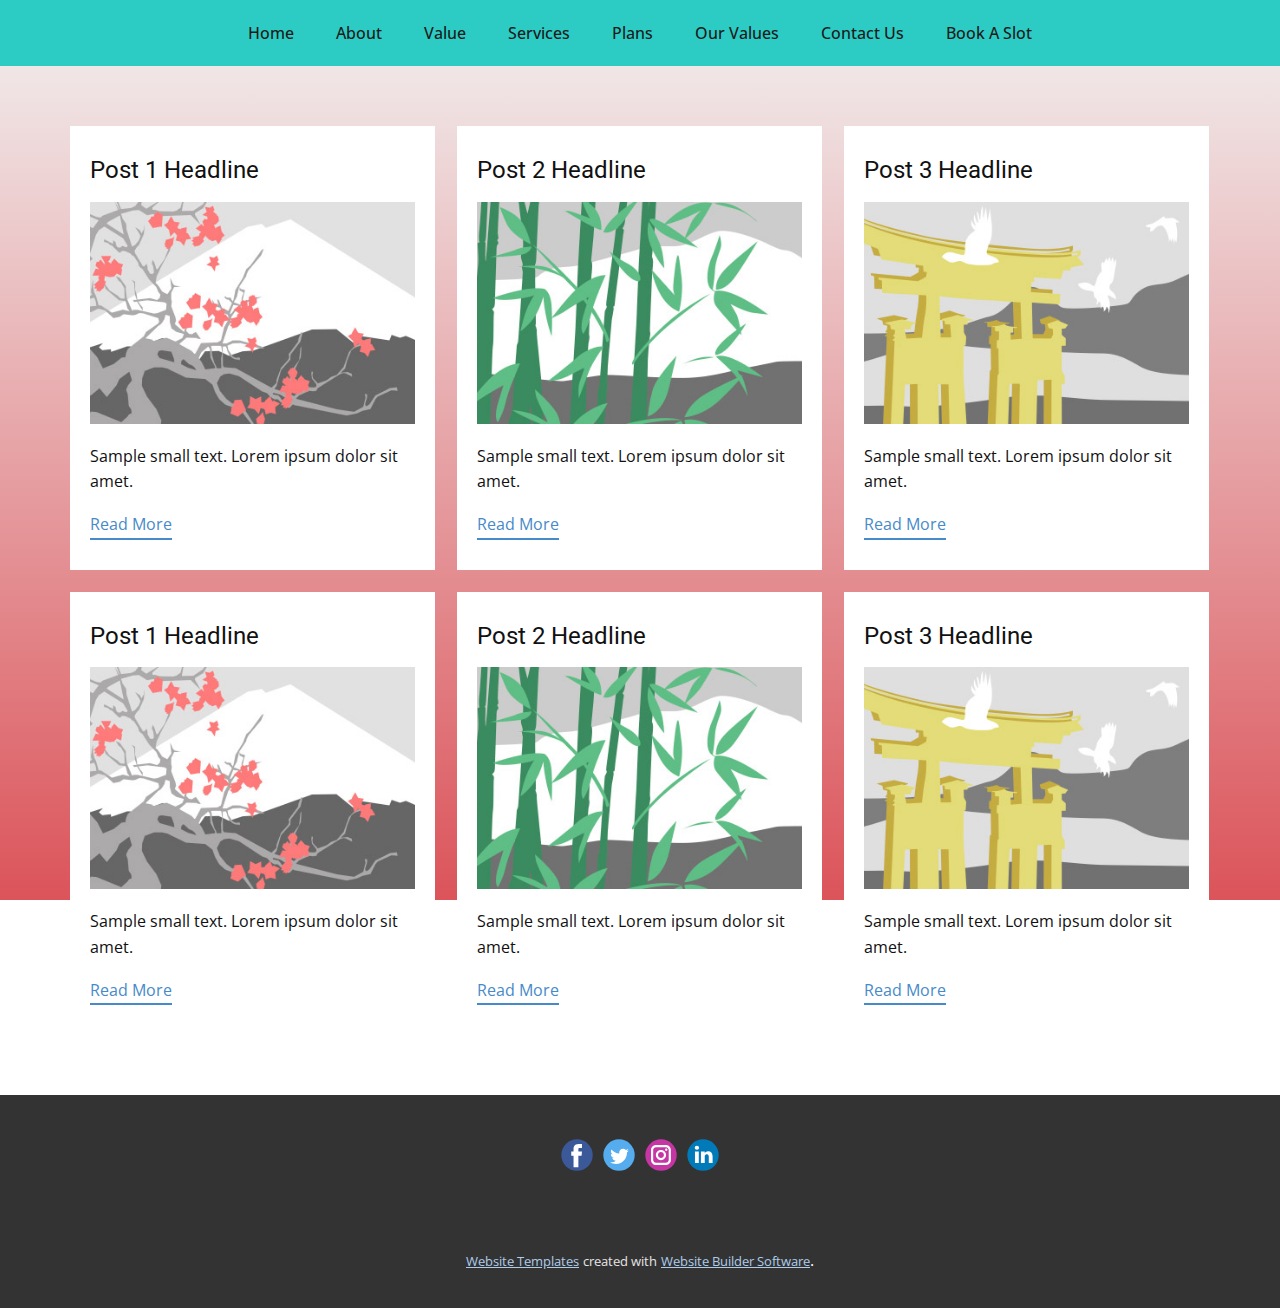
<file: blog/blog.html>
<html style="font-size: 16px;"><head>
    <meta name="viewport" content="width=device-width, initial-scale=1.0">
    <meta charset="utf-8">
    <meta name="keywords" content="">
    <meta name="description" content="">
    <meta name="page_type" content="np-template-header-footer-from-plugin">
    <title>Blog Template</title>
    <link rel="stylesheet" href="../nicepage.css" media="screen">
<link rel="stylesheet" href="../Blog-Template.css" media="screen">
    <script class="u-script" type="text/javascript" src="../jquery.js" defer=""></script>
    <script class="u-script" type="text/javascript" src="../nicepage.js" defer=""></script>
    <meta name="generator" content="Nicepage 3.23.2, nicepage.com">
    <link id="u-theme-google-font" rel="stylesheet" href="https://fonts.googleapis.com/css?family=Roboto:100,100i,300,300i,400,400i,500,500i,700,700i,900,900i|Open+Sans:300,300i,400,400i,600,600i,700,700i,800,800i">
    
    
    
    <script type="application/ld+json">{
		"@context": "http://schema.org",
		"@type": "Organization",
		"name": "Site1",
		"sameAs": []
}</script>
    <meta name="theme-color" content="#478ac9">
  </head>
  <body class="u-body"><header class="u-clearfix u-header u-palette-4-dark-1 u-sticky u-sticky-d2ab u-header" id="sec-be3b"><div class="u-clearfix u-sheet u-valign-middle u-sheet-1">
        <nav class="u-menu u-menu-dropdown u-offcanvas u-menu-1">
          <div class="menu-collapse" style="font-size: 1rem; letter-spacing: 0px; font-weight: 500;">
            <a class="u-button-style u-custom-active-color u-custom-border u-custom-border-color u-custom-hover-color u-custom-left-right-menu-spacing u-custom-padding-bottom u-custom-text-active-color u-custom-text-color u-custom-text-hover-color u-custom-top-bottom-menu-spacing u-nav-link u-text-active-palette-1-base u-text-hover-palette-2-base" href="#">
              <svg><use xmlns:xlink="http://www.w3.org/1999/xlink" xlink:href="#menu-hamburger"></use></svg>
              <svg version="1.1" xmlns="http://www.w3.org/2000/svg" xmlns:xlink="http://www.w3.org/1999/xlink"><defs><symbol id="menu-hamburger" viewBox="0 0 16 16" style="width: 16px; height: 16px;"><rect y="1" width="16" height="2"></rect><rect y="7" width="16" height="2"></rect><rect y="13" width="16" height="2"></rect>
</symbol>
</defs></svg>
            </a>
          </div>
          <div class="u-custom-menu u-nav-container">
            <ul class="u-nav u-spacing-2 u-unstyled u-nav-1"><li class="u-nav-item"><a class="u-active-grey-5 u-button-style u-hover-grey-10 u-nav-link u-text-active-grey-90 u-text-grey-90 u-text-hover-grey-90" href="../Home.html#sec-7578" data-page-id="541908535" style="padding: 10px 20px;">Home</a>
</li><li class="u-nav-item"><a class="u-active-grey-5 u-button-style u-hover-grey-10 u-nav-link u-text-active-grey-90 u-text-grey-90 u-text-hover-grey-90" href="../Home.html#about" data-page-id="541908535" style="padding: 10px 20px;">About</a>
</li><li class="u-nav-item"><a class="u-active-grey-5 u-button-style u-hover-grey-10 u-nav-link u-text-active-grey-90 u-text-grey-90 u-text-hover-grey-90" href="../Home.html#sec-2930" data-page-id="541908535" style="padding: 10px 20px;">Value</a>
</li><li class="u-nav-item"><a class="u-active-grey-5 u-button-style u-hover-grey-10 u-nav-link u-text-active-grey-90 u-text-grey-90 u-text-hover-grey-90" href="../Home.html#sec-fced" data-page-id="541908535" style="padding: 10px 20px;">Services</a>
</li><li class="u-nav-item"><a class="u-active-grey-5 u-button-style u-hover-grey-10 u-nav-link u-text-active-grey-90 u-text-grey-90 u-text-hover-grey-90" href="../Home.html#carousel_216a" data-page-id="541908535" style="padding: 10px 20px;">Plans</a>
</li><li class="u-nav-item"><a class="u-active-grey-5 u-button-style u-hover-grey-10 u-nav-link u-text-active-grey-90 u-text-grey-90 u-text-hover-grey-90" href="../Home.html#sec-a384" data-page-id="541908535" style="padding: 10px 20px;">Our Values</a>
</li><li class="u-nav-item"><a class="u-active-grey-5 u-button-style u-hover-grey-10 u-nav-link u-text-active-grey-90 u-text-grey-90 u-text-hover-grey-90" href="../contact-us.html" target="_blank" style="padding: 10px 20px;">Contact Us</a>
</li><li class="u-nav-item"><a class="u-active-grey-5 u-button-style u-hover-grey-10 u-nav-link u-text-active-grey-90 u-text-grey-90 u-text-hover-grey-90" href="https://vapourwash.simplybook.me/" style="padding: 10px 20px;">Book A Slot</a>
</li></ul>
          </div>
          <div class="u-custom-menu u-nav-container-collapse">
            <div class="u-black u-container-style u-inner-container-layout u-opacity u-opacity-95 u-sidenav">
              <div class="u-sidenav-overflow">
                <div class="u-menu-close"></div>
                <ul class="u-align-center u-nav u-popupmenu-items u-unstyled u-nav-2"><li class="u-nav-item"><a class="u-button-style u-nav-link" href="../Home.html#sec-7578" data-page-id="541908535" style="padding: 10px 20px;">Home</a>
</li><li class="u-nav-item"><a class="u-button-style u-nav-link" href="../Home.html#about" data-page-id="541908535" style="padding: 10px 20px;">About</a>
</li><li class="u-nav-item"><a class="u-button-style u-nav-link" href="../Home.html#sec-2930" data-page-id="541908535" style="padding: 10px 20px;">Value</a>
</li><li class="u-nav-item"><a class="u-button-style u-nav-link" href="../Home.html#sec-fced" data-page-id="541908535" style="padding: 10px 20px;">Services</a>
</li><li class="u-nav-item"><a class="u-button-style u-nav-link" href="../Home.html#carousel_216a" data-page-id="541908535" style="padding: 10px 20px;">Plans</a>
</li><li class="u-nav-item"><a class="u-button-style u-nav-link" href="../Home.html#sec-a384" data-page-id="541908535" style="padding: 10px 20px;">Our Values</a>
</li><li class="u-nav-item"><a class="u-button-style u-nav-link" href="../contact-us.html" target="_blank" style="padding: 10px 20px;">Contact Us</a>
</li><li class="u-nav-item"><a class="u-button-style u-nav-link" href="https://vapourwash.simplybook.me/" style="padding: 10px 20px;">Book A Slot</a>
</li></ul>
              </div>
            </div>
            <div class="u-black u-menu-overlay u-opacity u-opacity-70"></div>
          </div>
        </nav>
      </div></header>
    <section class="u-clearfix u-section-1" id="sec-02bd">
      <div class="u-clearfix u-sheet u-valign-middle u-sheet-1"><!--blog--><!--blog_options_json--><!--{"type":"Recent","source":"","tags":"","count":""}--><!--/blog_options_json-->
        <div class="u-blog u-expanded-width u-repeater u-repeater-1"><!--blog_post-->
          <div class="u-blog-post u-container-style u-repeater-item u-white u-repeater-item-1">
            <div class="u-container-layout u-similar-container u-valign-top u-container-layout-1"><!--blog_post_header-->
              <h4 class="u-blog-control u-text u-text-1">
                <a class="u-post-header-link" href="../blog/post.html"><!--blog_post_header_content-->Post 1 Headline<!--/blog_post_header_content--></a>
              </h4><!--/blog_post_header--><!--blog_post_image-->
              <a class="u-post-header-link" href="../blog/post.html"><img alt="" class="u-blog-control u-expanded-width u-image u-image-default u-image-1" src="[data-uri]"></a><!--/blog_post_image--><!--blog_post_content-->
              <div class="u-blog-control u-post-content u-text u-text-2 fr-view">Sample small text. Lorem ipsum dolor sit amet.</div><!--/blog_post_content--><!--blog_post_readmore--><!--options_json--><!--{"content":""}--><!--/options_json-->
              <a href="../blog/post.html" class="u-blog-control u-border-2 u-border-palette-1-base u-btn u-btn-rectangle u-button-style u-none u-btn-1"><!--blog_post_readmore_content-->Read More<!--/blog_post_readmore_content--></a><!--/blog_post_readmore-->
            </div>
          </div><div class="u-blog-post u-container-style u-repeater-item u-video-cover u-white">
            <div class="u-container-layout u-similar-container u-valign-top u-container-layout-2"><!--blog_post_header-->
              <h4 class="u-blog-control u-text u-text-3">
                <a class="u-post-header-link" href="../blog/post-1.html"><!--blog_post_header_content-->Post 2 Headline<!--/blog_post_header_content--></a>
              </h4><!--/blog_post_header--><!--blog_post_image-->
              <a class="u-post-header-link" href="../blog/post-1.html"><img alt="" class="u-blog-control u-expanded-width u-image u-image-default u-image-2" src="[data-uri]"></a><!--/blog_post_image--><!--blog_post_content-->
              <div class="u-blog-control u-post-content u-text u-text-4 fr-view">Sample small text. Lorem ipsum dolor sit amet.</div><!--/blog_post_content--><!--blog_post_readmore--><!--options_json--><!--{"content":""}--><!--/options_json-->
              <a href="../blog/post-1.html" class="u-blog-control u-border-2 u-border-palette-1-base u-btn u-btn-rectangle u-button-style u-none u-btn-2"><!--blog_post_readmore_content-->Read More<!--/blog_post_readmore_content--></a><!--/blog_post_readmore-->
            </div>
          </div><div class="u-blog-post u-container-style u-repeater-item u-video-cover u-white">
            <div class="u-container-layout u-similar-container u-valign-top u-container-layout-3"><!--blog_post_header-->
              <h4 class="u-blog-control u-text u-text-5">
                <a class="u-post-header-link" href="../blog/post-2.html"><!--blog_post_header_content-->Post 3 Headline<!--/blog_post_header_content--></a>
              </h4><!--/blog_post_header--><!--blog_post_image-->
              <a class="u-post-header-link" href="../blog/post-2.html"><img alt="" class="u-blog-control u-expanded-width u-image u-image-default u-image-3" src="[data-uri]"></a><!--/blog_post_image--><!--blog_post_content-->
              <div class="u-blog-control u-post-content u-text u-text-6 fr-view">Sample small text. Lorem ipsum dolor sit amet.</div><!--/blog_post_content--><!--blog_post_readmore--><!--options_json--><!--{"content":""}--><!--/options_json-->
              <a href="../blog/post-2.html" class="u-blog-control u-border-2 u-border-palette-1-base u-btn u-btn-rectangle u-button-style u-none u-btn-3"><!--blog_post_readmore_content-->Read More<!--/blog_post_readmore_content--></a><!--/blog_post_readmore-->
            </div>
          </div><div class="u-blog-post u-container-style u-repeater-item u-white u-repeater-item-1">
            <div class="u-container-layout u-similar-container u-valign-top u-container-layout-1"><!--blog_post_header-->
              <h4 class="u-blog-control u-text u-text-1">
                <a class="u-post-header-link" href="../blog/post-3.html"><!--blog_post_header_content-->Post 1 Headline<!--/blog_post_header_content--></a>
              </h4><!--/blog_post_header--><!--blog_post_image-->
              <a class="u-post-header-link" href="../blog/post-3.html"><img alt="" class="u-blog-control u-expanded-width u-image u-image-default u-image-1" src="[data-uri]"></a><!--/blog_post_image--><!--blog_post_content-->
              <div class="u-blog-control u-post-content u-text u-text-2 fr-view">Sample small text. Lorem ipsum dolor sit amet.</div><!--/blog_post_content--><!--blog_post_readmore--><!--options_json--><!--{"content":""}--><!--/options_json-->
              <a href="../blog/post-3.html" class="u-blog-control u-border-2 u-border-palette-1-base u-btn u-btn-rectangle u-button-style u-none u-btn-1"><!--blog_post_readmore_content-->Read More<!--/blog_post_readmore_content--></a><!--/blog_post_readmore-->
            </div>
          </div><div class="u-blog-post u-container-style u-repeater-item u-video-cover u-white">
            <div class="u-container-layout u-similar-container u-valign-top u-container-layout-2"><!--blog_post_header-->
              <h4 class="u-blog-control u-text u-text-3">
                <a class="u-post-header-link" href="../blog/post-4.html"><!--blog_post_header_content-->Post 2 Headline<!--/blog_post_header_content--></a>
              </h4><!--/blog_post_header--><!--blog_post_image-->
              <a class="u-post-header-link" href="../blog/post-4.html"><img alt="" class="u-blog-control u-expanded-width u-image u-image-default u-image-2" src="[data-uri]"></a><!--/blog_post_image--><!--blog_post_content-->
              <div class="u-blog-control u-post-content u-text u-text-4 fr-view">Sample small text. Lorem ipsum dolor sit amet.</div><!--/blog_post_content--><!--blog_post_readmore--><!--options_json--><!--{"content":""}--><!--/options_json-->
              <a href="../blog/post-4.html" class="u-blog-control u-border-2 u-border-palette-1-base u-btn u-btn-rectangle u-button-style u-none u-btn-2"><!--blog_post_readmore_content-->Read More<!--/blog_post_readmore_content--></a><!--/blog_post_readmore-->
            </div>
          </div><div class="u-blog-post u-container-style u-repeater-item u-video-cover u-white">
            <div class="u-container-layout u-similar-container u-valign-top u-container-layout-3"><!--blog_post_header-->
              <h4 class="u-blog-control u-text u-text-5">
                <a class="u-post-header-link" href="../blog/post-5.html"><!--blog_post_header_content-->Post 3 Headline<!--/blog_post_header_content--></a>
              </h4><!--/blog_post_header--><!--blog_post_image-->
              <a class="u-post-header-link" href="../blog/post-5.html"><img alt="" class="u-blog-control u-expanded-width u-image u-image-default u-image-3" src="[data-uri]"></a><!--/blog_post_image--><!--blog_post_content-->
              <div class="u-blog-control u-post-content u-text u-text-6 fr-view">Sample small text. Lorem ipsum dolor sit amet.</div><!--/blog_post_content--><!--blog_post_readmore--><!--options_json--><!--{"content":""}--><!--/options_json-->
              <a href="../blog/post-5.html" class="u-blog-control u-border-2 u-border-palette-1-base u-btn u-btn-rectangle u-button-style u-none u-btn-3"><!--blog_post_readmore_content-->Read More<!--/blog_post_readmore_content--></a><!--/blog_post_readmore-->
            </div>
          </div><!--/blog_post--><!--blog_post-->
          <!--/blog_post--><!--blog_post-->
          <!--/blog_post-->
        </div><!--/blog-->
      </div>
    </section>
    
    
    
    <footer class="u-clearfix u-footer u-grey-80" id="sec-30e7"><div class="u-clearfix u-sheet u-sheet-1">
        <div class="u-align-left u-social-icons u-spacing-10 u-social-icons-1">
          <a class="u-social-url" title="facebook" target="_blank" href=""><span class="u-icon u-social-facebook u-social-icon u-icon-1"><svg class="u-svg-link" preserveAspectRatio="xMidYMin slice" viewBox="0 0 112 112" style=""><use xmlns:xlink="http://www.w3.org/1999/xlink" xlink:href="#svg-6699"></use></svg><svg class="u-svg-content" viewBox="0 0 112 112" x="0" y="0" id="svg-6699"><circle fill="currentColor" cx="56.1" cy="56.1" r="55"></circle><path fill="#FFFFFF" d="M73.5,31.6h-9.1c-1.4,0-3.6,0.8-3.6,3.9v8.5h12.6L72,58.3H60.8v40.8H43.9V58.3h-8V43.9h8v-9.2
            c0-6.7,3.1-17,17-17h12.5v13.9H73.5z"></path></svg></span>
          </a>
          <a class="u-social-url" title="twitter" target="_blank" href=""><span class="u-icon u-social-icon u-social-twitter u-icon-2"><svg class="u-svg-link" preserveAspectRatio="xMidYMin slice" viewBox="0 0 112 112" style=""><use xmlns:xlink="http://www.w3.org/1999/xlink" xlink:href="#svg-0814"></use></svg><svg class="u-svg-content" viewBox="0 0 112 112" x="0" y="0" id="svg-0814"><circle fill="currentColor" class="st0" cx="56.1" cy="56.1" r="55"></circle><path fill="#FFFFFF" d="M83.8,47.3c0,0.6,0,1.2,0,1.7c0,17.7-13.5,38.2-38.2,38.2C38,87.2,31,85,25,81.2c1,0.1,2.1,0.2,3.2,0.2
            c6.3,0,12.1-2.1,16.7-5.7c-5.9-0.1-10.8-4-12.5-9.3c0.8,0.2,1.7,0.2,2.5,0.2c1.2,0,2.4-0.2,3.5-0.5c-6.1-1.2-10.8-6.7-10.8-13.1
            c0-0.1,0-0.1,0-0.2c1.8,1,3.9,1.6,6.1,1.7c-3.6-2.4-6-6.5-6-11.2c0-2.5,0.7-4.8,1.8-6.7c6.6,8.1,16.5,13.5,27.6,14
            c-0.2-1-0.3-2-0.3-3.1c0-7.4,6-13.4,13.4-13.4c3.9,0,7.3,1.6,9.8,4.2c3.1-0.6,5.9-1.7,8.5-3.3c-1,3.1-3.1,5.8-5.9,7.4
            c2.7-0.3,5.3-1,7.7-2.1C88.7,43,86.4,45.4,83.8,47.3z"></path></svg></span>
          </a>
          <a class="u-social-url" title="instagram" target="_blank" href=""><span class="u-icon u-social-icon u-social-instagram u-icon-3"><svg class="u-svg-link" preserveAspectRatio="xMidYMin slice" viewBox="0 0 112 112" style=""><use xmlns:xlink="http://www.w3.org/1999/xlink" xlink:href="#svg-5518"></use></svg><svg class="u-svg-content" viewBox="0 0 112 112" x="0" y="0" id="svg-5518"><circle fill="currentColor" cx="56.1" cy="56.1" r="55"></circle><path fill="#FFFFFF" d="M55.9,38.2c-9.9,0-17.9,8-17.9,17.9C38,66,46,74,55.9,74c9.9,0,17.9-8,17.9-17.9C73.8,46.2,65.8,38.2,55.9,38.2
            z M55.9,66.4c-5.7,0-10.3-4.6-10.3-10.3c-0.1-5.7,4.6-10.3,10.3-10.3c5.7,0,10.3,4.6,10.3,10.3C66.2,61.8,61.6,66.4,55.9,66.4z"></path><path fill="#FFFFFF" d="M74.3,33.5c-2.3,0-4.2,1.9-4.2,4.2s1.9,4.2,4.2,4.2s4.2-1.9,4.2-4.2S76.6,33.5,74.3,33.5z"></path><path fill="#FFFFFF" d="M73.1,21.3H38.6c-9.7,0-17.5,7.9-17.5,17.5v34.5c0,9.7,7.9,17.6,17.5,17.6h34.5c9.7,0,17.5-7.9,17.5-17.5V38.8
            C90.6,29.1,82.7,21.3,73.1,21.3z M83,73.3c0,5.5-4.5,9.9-9.9,9.9H38.6c-5.5,0-9.9-4.5-9.9-9.9V38.8c0-5.5,4.5-9.9,9.9-9.9h34.5
            c5.5,0,9.9,4.5,9.9,9.9V73.3z"></path></svg></span>
          </a>
          <a class="u-social-url" title="linkedin" target="_blank" href=""><span class="u-icon u-social-icon u-social-linkedin u-icon-4"><svg class="u-svg-link" preserveAspectRatio="xMidYMin slice" viewBox="0 0 112 112" style=""><use xmlns:xlink="http://www.w3.org/1999/xlink" xlink:href="#svg-fa2c"></use></svg><svg class="u-svg-content" viewBox="0 0 112 112" x="0" y="0" id="svg-fa2c"><circle fill="currentColor" cx="56.1" cy="56.1" r="55"></circle><path fill="#FFFFFF" d="M41.3,83.7H27.9V43.4h13.4V83.7z M34.6,37.9L34.6,37.9c-4.6,0-7.5-3.1-7.5-7c0-4,3-7,7.6-7s7.4,3,7.5,7
            C42.2,34.8,39.2,37.9,34.6,37.9z M89.6,83.7H76.2V62.2c0-5.4-1.9-9.1-6.8-9.1c-3.7,0-5.9,2.5-6.9,4.9c-0.4,0.9-0.4,2.1-0.4,3.3v22.5
            H48.7c0,0,0.2-36.5,0-40.3h13.4v5.7c1.8-2.7,5-6.7,12.1-6.7c8.8,0,15.4,5.8,15.4,18.1V83.7z"></path></svg></span>
          </a>
        </div>
      </div></footer>
    <section class="u-backlink u-clearfix u-grey-80">
      <a class="u-link" href="https://nicepage.com/website-templates" target="_blank">
        <span>Website Templates</span>
      </a>
      <p class="u-text">
        <span>created with</span>
      </p>
      <a class="u-link" href="https://nicepage.com/" target="_blank">
        <span>Website Builder Software</span>
      </a>. 
    </section>
  
</body></html>
</file>
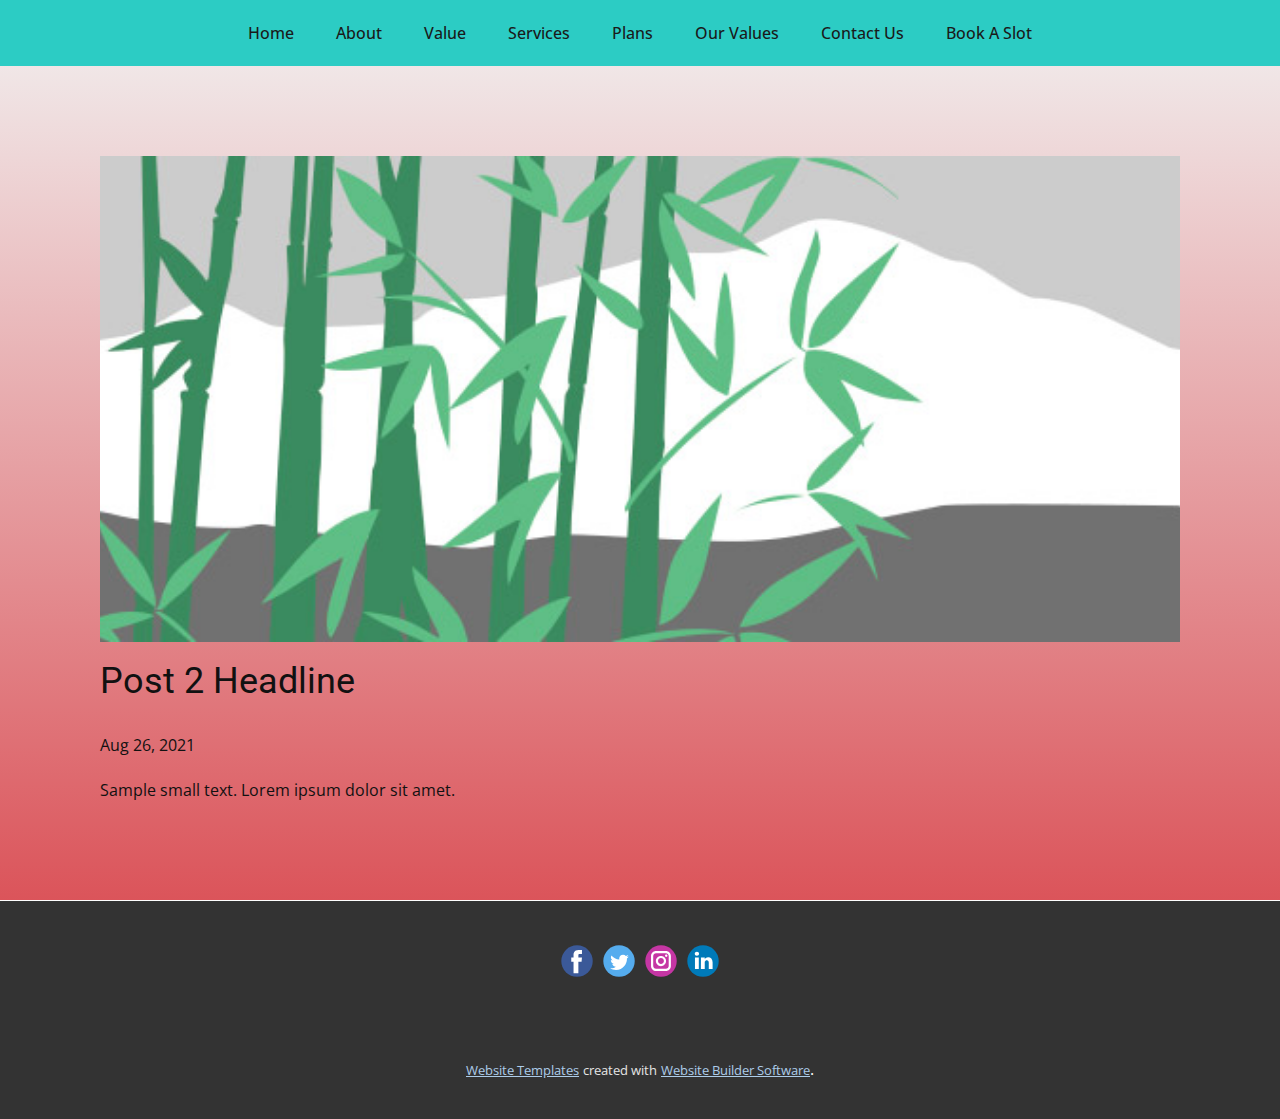
<file: blog/post-1.html>
<!doctype html>
<html style="font-size: 16px;"><head>
    <meta name="viewport" content="width=device-width, initial-scale=1.0">
    <meta charset="utf-8">
    <meta name="keywords" content="Post 1 Headline">
    <meta name="description" content="">
    <meta name="page_type" content="np-template-header-footer-from-plugin">
    <title>Post 2 Headline</title>
    <link rel="stylesheet" href="../nicepage.css" media="screen">
<link rel="stylesheet" href="../Post-Template.css" media="screen">
    <script class="u-script" type="text/javascript" src="../jquery.js" defer=""></script>
    <script class="u-script" type="text/javascript" src="../nicepage.js" defer=""></script>
    <meta name="generator" content="Nicepage 3.23.2, nicepage.com">
    <link id="u-theme-google-font" rel="stylesheet" href="https://fonts.googleapis.com/css?family=Roboto:100,100i,300,300i,400,400i,500,500i,700,700i,900,900i|Open+Sans:300,300i,400,400i,600,600i,700,700i,800,800i">
    
    
    
    <script type="application/ld+json">{
		"@context": "http://schema.org",
		"@type": "Organization",
		"name": "Site1",
		"sameAs": []
}</script>
    <meta name="theme-color" content="#478ac9">
  </head>
  <body class="u-body"><header class="u-clearfix u-header u-palette-4-dark-1 u-sticky u-sticky-d2ab u-header" id="sec-be3b"><div class="u-clearfix u-sheet u-valign-middle u-sheet-1">
        <nav class="u-menu u-menu-dropdown u-offcanvas u-menu-1">
          <div class="menu-collapse" style="font-size: 1rem; letter-spacing: 0px; font-weight: 500;">
            <a class="u-button-style u-custom-active-color u-custom-border u-custom-border-color u-custom-hover-color u-custom-left-right-menu-spacing u-custom-padding-bottom u-custom-text-active-color u-custom-text-color u-custom-text-hover-color u-custom-top-bottom-menu-spacing u-nav-link u-text-active-palette-1-base u-text-hover-palette-2-base" href="#">
              <svg><use xmlns:xlink="http://www.w3.org/1999/xlink" xlink:href="#menu-hamburger"></use></svg>
              <svg version="1.1" xmlns="http://www.w3.org/2000/svg" xmlns:xlink="http://www.w3.org/1999/xlink"><defs><symbol id="menu-hamburger" viewBox="0 0 16 16" style="width: 16px; height: 16px;"><rect y="1" width="16" height="2"></rect><rect y="7" width="16" height="2"></rect><rect y="13" width="16" height="2"></rect>
</symbol>
</defs></svg>
            </a>
          </div>
          <div class="u-custom-menu u-nav-container">
            <ul class="u-nav u-spacing-2 u-unstyled u-nav-1"><li class="u-nav-item"><a class="u-active-grey-5 u-button-style u-hover-grey-10 u-nav-link u-text-active-grey-90 u-text-grey-90 u-text-hover-grey-90" href="../Home.html#sec-7578" data-page-id="541908535" style="padding: 10px 20px;">Home</a>
</li><li class="u-nav-item"><a class="u-active-grey-5 u-button-style u-hover-grey-10 u-nav-link u-text-active-grey-90 u-text-grey-90 u-text-hover-grey-90" href="../Home.html#about" data-page-id="541908535" style="padding: 10px 20px;">About</a>
</li><li class="u-nav-item"><a class="u-active-grey-5 u-button-style u-hover-grey-10 u-nav-link u-text-active-grey-90 u-text-grey-90 u-text-hover-grey-90" href="../Home.html#sec-2930" data-page-id="541908535" style="padding: 10px 20px;">Value</a>
</li><li class="u-nav-item"><a class="u-active-grey-5 u-button-style u-hover-grey-10 u-nav-link u-text-active-grey-90 u-text-grey-90 u-text-hover-grey-90" href="../Home.html#sec-fced" data-page-id="541908535" style="padding: 10px 20px;">Services</a>
</li><li class="u-nav-item"><a class="u-active-grey-5 u-button-style u-hover-grey-10 u-nav-link u-text-active-grey-90 u-text-grey-90 u-text-hover-grey-90" href="../Home.html#carousel_216a" data-page-id="541908535" style="padding: 10px 20px;">Plans</a>
</li><li class="u-nav-item"><a class="u-active-grey-5 u-button-style u-hover-grey-10 u-nav-link u-text-active-grey-90 u-text-grey-90 u-text-hover-grey-90" href="../Home.html#sec-a384" data-page-id="541908535" style="padding: 10px 20px;">Our Values</a>
</li><li class="u-nav-item"><a class="u-active-grey-5 u-button-style u-hover-grey-10 u-nav-link u-text-active-grey-90 u-text-grey-90 u-text-hover-grey-90" href="../contact-us.html" target="_blank" style="padding: 10px 20px;">Contact Us</a>
</li><li class="u-nav-item"><a class="u-active-grey-5 u-button-style u-hover-grey-10 u-nav-link u-text-active-grey-90 u-text-grey-90 u-text-hover-grey-90" href="https://vapourwash.simplybook.me/" style="padding: 10px 20px;">Book A Slot</a>
</li></ul>
          </div>
          <div class="u-custom-menu u-nav-container-collapse">
            <div class="u-black u-container-style u-inner-container-layout u-opacity u-opacity-95 u-sidenav">
              <div class="u-sidenav-overflow">
                <div class="u-menu-close"></div>
                <ul class="u-align-center u-nav u-popupmenu-items u-unstyled u-nav-2"><li class="u-nav-item"><a class="u-button-style u-nav-link" href="../Home.html#sec-7578" data-page-id="541908535" style="padding: 10px 20px;">Home</a>
</li><li class="u-nav-item"><a class="u-button-style u-nav-link" href="../Home.html#about" data-page-id="541908535" style="padding: 10px 20px;">About</a>
</li><li class="u-nav-item"><a class="u-button-style u-nav-link" href="../Home.html#sec-2930" data-page-id="541908535" style="padding: 10px 20px;">Value</a>
</li><li class="u-nav-item"><a class="u-button-style u-nav-link" href="../Home.html#sec-fced" data-page-id="541908535" style="padding: 10px 20px;">Services</a>
</li><li class="u-nav-item"><a class="u-button-style u-nav-link" href="../Home.html#carousel_216a" data-page-id="541908535" style="padding: 10px 20px;">Plans</a>
</li><li class="u-nav-item"><a class="u-button-style u-nav-link" href="../Home.html#sec-a384" data-page-id="541908535" style="padding: 10px 20px;">Our Values</a>
</li><li class="u-nav-item"><a class="u-button-style u-nav-link" href="../contact-us.html" target="_blank" style="padding: 10px 20px;">Contact Us</a>
</li><li class="u-nav-item"><a class="u-button-style u-nav-link" href="https://vapourwash.simplybook.me/" style="padding: 10px 20px;">Book A Slot</a>
</li></ul>
              </div>
            </div>
            <div class="u-black u-menu-overlay u-opacity u-opacity-70"></div>
          </div>
        </nav>
      </div></header>
    <section class="u-align-center u-clearfix u-section-1" id="sec-a840">
      <div class="u-clearfix u-sheet u-valign-middle-md u-valign-middle-sm u-valign-middle-xs u-sheet-1"><!--post_details--><!--post_details_options_json--><!--{"source":""}--><!--/post_details_options_json--><!--blog_post-->
        <div class="u-container-style u-expanded-width u-post-details u-post-details-1">
          <div class="u-container-layout u-valign-middle u-container-layout-1"><!--blog_post_image-->
            <img alt="" class="u-blog-control u-expanded-width u-image u-image-default u-image-1" src="[data-uri]"><!--/blog_post_image--><!--blog_post_header-->
            <h2 class="u-blog-control u-text u-text-1">Post 2 Headline</h2><!--/blog_post_header--><!--blog_post_metadata-->
            <div class="u-blog-control u-metadata u-metadata-1"><!--blog_post_metadata_date-->
              <span class="u-meta-date u-meta-icon">Aug 26, 2021</span><!--/blog_post_metadata_date--><!--blog_post_metadata_category-->
              <!--/blog_post_metadata_category--><!--blog_post_metadata_comments-->
              <!--/blog_post_metadata_comments-->
            </div><!--/blog_post_metadata--><!--blog_post_content-->
            <div class="u-align-justify u-blog-control u-post-content u-text u-text-2 fr-view">
  Sample small text. Lorem ipsum dolor sit amet.
  </div><!--/blog_post_content-->
          </div>
        </div><!--/blog_post--><!--/post_details-->
      </div>
    </section>
    
    
    
    <footer class="u-clearfix u-footer u-grey-80" id="sec-30e7"><div class="u-clearfix u-sheet u-sheet-1">
        <div class="u-align-left u-social-icons u-spacing-10 u-social-icons-1">
          <a class="u-social-url" title="facebook" target="_blank" href=""><span class="u-icon u-social-facebook u-social-icon u-icon-1"><svg class="u-svg-link" preserveAspectRatio="xMidYMin slice" viewBox="0 0 112 112" style=""><use xmlns:xlink="http://www.w3.org/1999/xlink" xlink:href="#svg-6699"></use></svg><svg class="u-svg-content" viewBox="0 0 112 112" x="0" y="0" id="svg-6699"><circle fill="currentColor" cx="56.1" cy="56.1" r="55"></circle><path fill="#FFFFFF" d="M73.5,31.6h-9.1c-1.4,0-3.6,0.8-3.6,3.9v8.5h12.6L72,58.3H60.8v40.8H43.9V58.3h-8V43.9h8v-9.2
            c0-6.7,3.1-17,17-17h12.5v13.9H73.5z"></path></svg></span>
          </a>
          <a class="u-social-url" title="twitter" target="_blank" href=""><span class="u-icon u-social-icon u-social-twitter u-icon-2"><svg class="u-svg-link" preserveAspectRatio="xMidYMin slice" viewBox="0 0 112 112" style=""><use xmlns:xlink="http://www.w3.org/1999/xlink" xlink:href="#svg-0814"></use></svg><svg class="u-svg-content" viewBox="0 0 112 112" x="0" y="0" id="svg-0814"><circle fill="currentColor" class="st0" cx="56.1" cy="56.1" r="55"></circle><path fill="#FFFFFF" d="M83.8,47.3c0,0.6,0,1.2,0,1.7c0,17.7-13.5,38.2-38.2,38.2C38,87.2,31,85,25,81.2c1,0.1,2.1,0.2,3.2,0.2
            c6.3,0,12.1-2.1,16.7-5.7c-5.9-0.1-10.8-4-12.5-9.3c0.8,0.2,1.7,0.2,2.5,0.2c1.2,0,2.4-0.2,3.5-0.5c-6.1-1.2-10.8-6.7-10.8-13.1
            c0-0.1,0-0.1,0-0.2c1.8,1,3.9,1.6,6.1,1.7c-3.6-2.4-6-6.5-6-11.2c0-2.5,0.7-4.8,1.8-6.7c6.6,8.1,16.5,13.5,27.6,14
            c-0.2-1-0.3-2-0.3-3.1c0-7.4,6-13.4,13.4-13.4c3.9,0,7.3,1.6,9.8,4.2c3.1-0.6,5.9-1.7,8.5-3.3c-1,3.1-3.1,5.8-5.9,7.4
            c2.7-0.3,5.3-1,7.7-2.1C88.7,43,86.4,45.4,83.8,47.3z"></path></svg></span>
          </a>
          <a class="u-social-url" title="instagram" target="_blank" href=""><span class="u-icon u-social-icon u-social-instagram u-icon-3"><svg class="u-svg-link" preserveAspectRatio="xMidYMin slice" viewBox="0 0 112 112" style=""><use xmlns:xlink="http://www.w3.org/1999/xlink" xlink:href="#svg-5518"></use></svg><svg class="u-svg-content" viewBox="0 0 112 112" x="0" y="0" id="svg-5518"><circle fill="currentColor" cx="56.1" cy="56.1" r="55"></circle><path fill="#FFFFFF" d="M55.9,38.2c-9.9,0-17.9,8-17.9,17.9C38,66,46,74,55.9,74c9.9,0,17.9-8,17.9-17.9C73.8,46.2,65.8,38.2,55.9,38.2
            z M55.9,66.4c-5.7,0-10.3-4.6-10.3-10.3c-0.1-5.7,4.6-10.3,10.3-10.3c5.7,0,10.3,4.6,10.3,10.3C66.2,61.8,61.6,66.4,55.9,66.4z"></path><path fill="#FFFFFF" d="M74.3,33.5c-2.3,0-4.2,1.9-4.2,4.2s1.9,4.2,4.2,4.2s4.2-1.9,4.2-4.2S76.6,33.5,74.3,33.5z"></path><path fill="#FFFFFF" d="M73.1,21.3H38.6c-9.7,0-17.5,7.9-17.5,17.5v34.5c0,9.7,7.9,17.6,17.5,17.6h34.5c9.7,0,17.5-7.9,17.5-17.5V38.8
            C90.6,29.1,82.7,21.3,73.1,21.3z M83,73.3c0,5.5-4.5,9.9-9.9,9.9H38.6c-5.5,0-9.9-4.5-9.9-9.9V38.8c0-5.5,4.5-9.9,9.9-9.9h34.5
            c5.5,0,9.9,4.5,9.9,9.9V73.3z"></path></svg></span>
          </a>
          <a class="u-social-url" title="linkedin" target="_blank" href=""><span class="u-icon u-social-icon u-social-linkedin u-icon-4"><svg class="u-svg-link" preserveAspectRatio="xMidYMin slice" viewBox="0 0 112 112" style=""><use xmlns:xlink="http://www.w3.org/1999/xlink" xlink:href="#svg-fa2c"></use></svg><svg class="u-svg-content" viewBox="0 0 112 112" x="0" y="0" id="svg-fa2c"><circle fill="currentColor" cx="56.1" cy="56.1" r="55"></circle><path fill="#FFFFFF" d="M41.3,83.7H27.9V43.4h13.4V83.7z M34.6,37.9L34.6,37.9c-4.6,0-7.5-3.1-7.5-7c0-4,3-7,7.6-7s7.4,3,7.5,7
            C42.2,34.8,39.2,37.9,34.6,37.9z M89.6,83.7H76.2V62.2c0-5.4-1.9-9.1-6.8-9.1c-3.7,0-5.9,2.5-6.9,4.9c-0.4,0.9-0.4,2.1-0.4,3.3v22.5
            H48.7c0,0,0.2-36.5,0-40.3h13.4v5.7c1.8-2.7,5-6.7,12.1-6.7c8.8,0,15.4,5.8,15.4,18.1V83.7z"></path></svg></span>
          </a>
        </div>
      </div></footer>
    <section class="u-backlink u-clearfix u-grey-80">
      <a class="u-link" href="https://nicepage.com/website-templates" target="_blank">
        <span>Website Templates</span>
      </a>
      <p class="u-text">
        <span>created with</span>
      </p>
      <a class="u-link" href="https://nicepage.com/" target="_blank">
        <span>Website Builder Software</span>
      </a>. 
    </section>
  
</body></html>
</file>
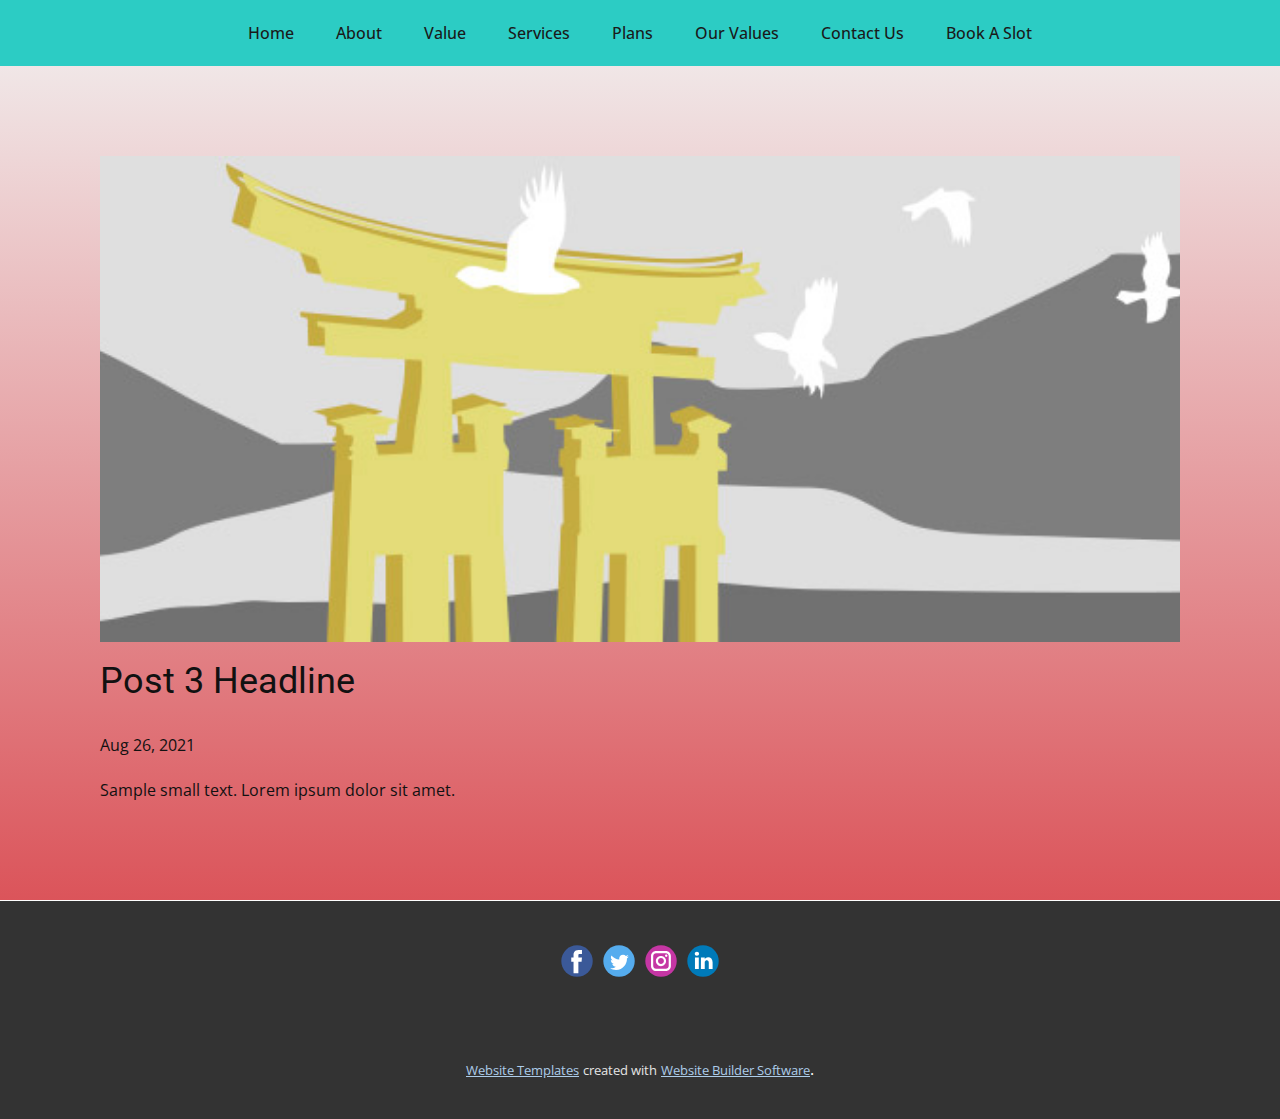
<file: blog/post-2.html>
<!doctype html>
<html style="font-size: 16px;"><head>
    <meta name="viewport" content="width=device-width, initial-scale=1.0">
    <meta charset="utf-8">
    <meta name="keywords" content="Post 1 Headline">
    <meta name="description" content="">
    <meta name="page_type" content="np-template-header-footer-from-plugin">
    <title>Post 3 Headline</title>
    <link rel="stylesheet" href="../nicepage.css" media="screen">
<link rel="stylesheet" href="../Post-Template.css" media="screen">
    <script class="u-script" type="text/javascript" src="../jquery.js" defer=""></script>
    <script class="u-script" type="text/javascript" src="../nicepage.js" defer=""></script>
    <meta name="generator" content="Nicepage 3.23.2, nicepage.com">
    <link id="u-theme-google-font" rel="stylesheet" href="https://fonts.googleapis.com/css?family=Roboto:100,100i,300,300i,400,400i,500,500i,700,700i,900,900i|Open+Sans:300,300i,400,400i,600,600i,700,700i,800,800i">
    
    
    
    <script type="application/ld+json">{
		"@context": "http://schema.org",
		"@type": "Organization",
		"name": "Site1",
		"sameAs": []
}</script>
    <meta name="theme-color" content="#478ac9">
  </head>
  <body class="u-body"><header class="u-clearfix u-header u-palette-4-dark-1 u-sticky u-sticky-d2ab u-header" id="sec-be3b"><div class="u-clearfix u-sheet u-valign-middle u-sheet-1">
        <nav class="u-menu u-menu-dropdown u-offcanvas u-menu-1">
          <div class="menu-collapse" style="font-size: 1rem; letter-spacing: 0px; font-weight: 500;">
            <a class="u-button-style u-custom-active-color u-custom-border u-custom-border-color u-custom-hover-color u-custom-left-right-menu-spacing u-custom-padding-bottom u-custom-text-active-color u-custom-text-color u-custom-text-hover-color u-custom-top-bottom-menu-spacing u-nav-link u-text-active-palette-1-base u-text-hover-palette-2-base" href="#">
              <svg><use xmlns:xlink="http://www.w3.org/1999/xlink" xlink:href="#menu-hamburger"></use></svg>
              <svg version="1.1" xmlns="http://www.w3.org/2000/svg" xmlns:xlink="http://www.w3.org/1999/xlink"><defs><symbol id="menu-hamburger" viewBox="0 0 16 16" style="width: 16px; height: 16px;"><rect y="1" width="16" height="2"></rect><rect y="7" width="16" height="2"></rect><rect y="13" width="16" height="2"></rect>
</symbol>
</defs></svg>
            </a>
          </div>
          <div class="u-custom-menu u-nav-container">
            <ul class="u-nav u-spacing-2 u-unstyled u-nav-1"><li class="u-nav-item"><a class="u-active-grey-5 u-button-style u-hover-grey-10 u-nav-link u-text-active-grey-90 u-text-grey-90 u-text-hover-grey-90" href="../Home.html#sec-7578" data-page-id="541908535" style="padding: 10px 20px;">Home</a>
</li><li class="u-nav-item"><a class="u-active-grey-5 u-button-style u-hover-grey-10 u-nav-link u-text-active-grey-90 u-text-grey-90 u-text-hover-grey-90" href="../Home.html#about" data-page-id="541908535" style="padding: 10px 20px;">About</a>
</li><li class="u-nav-item"><a class="u-active-grey-5 u-button-style u-hover-grey-10 u-nav-link u-text-active-grey-90 u-text-grey-90 u-text-hover-grey-90" href="../Home.html#sec-2930" data-page-id="541908535" style="padding: 10px 20px;">Value</a>
</li><li class="u-nav-item"><a class="u-active-grey-5 u-button-style u-hover-grey-10 u-nav-link u-text-active-grey-90 u-text-grey-90 u-text-hover-grey-90" href="../Home.html#sec-fced" data-page-id="541908535" style="padding: 10px 20px;">Services</a>
</li><li class="u-nav-item"><a class="u-active-grey-5 u-button-style u-hover-grey-10 u-nav-link u-text-active-grey-90 u-text-grey-90 u-text-hover-grey-90" href="../Home.html#carousel_216a" data-page-id="541908535" style="padding: 10px 20px;">Plans</a>
</li><li class="u-nav-item"><a class="u-active-grey-5 u-button-style u-hover-grey-10 u-nav-link u-text-active-grey-90 u-text-grey-90 u-text-hover-grey-90" href="../Home.html#sec-a384" data-page-id="541908535" style="padding: 10px 20px;">Our Values</a>
</li><li class="u-nav-item"><a class="u-active-grey-5 u-button-style u-hover-grey-10 u-nav-link u-text-active-grey-90 u-text-grey-90 u-text-hover-grey-90" href="../contact-us.html" target="_blank" style="padding: 10px 20px;">Contact Us</a>
</li><li class="u-nav-item"><a class="u-active-grey-5 u-button-style u-hover-grey-10 u-nav-link u-text-active-grey-90 u-text-grey-90 u-text-hover-grey-90" href="https://vapourwash.simplybook.me/" style="padding: 10px 20px;">Book A Slot</a>
</li></ul>
          </div>
          <div class="u-custom-menu u-nav-container-collapse">
            <div class="u-black u-container-style u-inner-container-layout u-opacity u-opacity-95 u-sidenav">
              <div class="u-sidenav-overflow">
                <div class="u-menu-close"></div>
                <ul class="u-align-center u-nav u-popupmenu-items u-unstyled u-nav-2"><li class="u-nav-item"><a class="u-button-style u-nav-link" href="../Home.html#sec-7578" data-page-id="541908535" style="padding: 10px 20px;">Home</a>
</li><li class="u-nav-item"><a class="u-button-style u-nav-link" href="../Home.html#about" data-page-id="541908535" style="padding: 10px 20px;">About</a>
</li><li class="u-nav-item"><a class="u-button-style u-nav-link" href="../Home.html#sec-2930" data-page-id="541908535" style="padding: 10px 20px;">Value</a>
</li><li class="u-nav-item"><a class="u-button-style u-nav-link" href="../Home.html#sec-fced" data-page-id="541908535" style="padding: 10px 20px;">Services</a>
</li><li class="u-nav-item"><a class="u-button-style u-nav-link" href="../Home.html#carousel_216a" data-page-id="541908535" style="padding: 10px 20px;">Plans</a>
</li><li class="u-nav-item"><a class="u-button-style u-nav-link" href="../Home.html#sec-a384" data-page-id="541908535" style="padding: 10px 20px;">Our Values</a>
</li><li class="u-nav-item"><a class="u-button-style u-nav-link" href="../contact-us.html" target="_blank" style="padding: 10px 20px;">Contact Us</a>
</li><li class="u-nav-item"><a class="u-button-style u-nav-link" href="https://vapourwash.simplybook.me/" style="padding: 10px 20px;">Book A Slot</a>
</li></ul>
              </div>
            </div>
            <div class="u-black u-menu-overlay u-opacity u-opacity-70"></div>
          </div>
        </nav>
      </div></header>
    <section class="u-align-center u-clearfix u-section-1" id="sec-a840">
      <div class="u-clearfix u-sheet u-valign-middle-md u-valign-middle-sm u-valign-middle-xs u-sheet-1"><!--post_details--><!--post_details_options_json--><!--{"source":""}--><!--/post_details_options_json--><!--blog_post-->
        <div class="u-container-style u-expanded-width u-post-details u-post-details-1">
          <div class="u-container-layout u-valign-middle u-container-layout-1"><!--blog_post_image-->
            <img alt="" class="u-blog-control u-expanded-width u-image u-image-default u-image-1" src="[data-uri]"><!--/blog_post_image--><!--blog_post_header-->
            <h2 class="u-blog-control u-text u-text-1">Post 3 Headline</h2><!--/blog_post_header--><!--blog_post_metadata-->
            <div class="u-blog-control u-metadata u-metadata-1"><!--blog_post_metadata_date-->
              <span class="u-meta-date u-meta-icon">Aug 26, 2021</span><!--/blog_post_metadata_date--><!--blog_post_metadata_category-->
              <!--/blog_post_metadata_category--><!--blog_post_metadata_comments-->
              <!--/blog_post_metadata_comments-->
            </div><!--/blog_post_metadata--><!--blog_post_content-->
            <div class="u-align-justify u-blog-control u-post-content u-text u-text-2 fr-view">
  Sample small text. Lorem ipsum dolor sit amet.
  </div><!--/blog_post_content-->
          </div>
        </div><!--/blog_post--><!--/post_details-->
      </div>
    </section>
    
    
    
    <footer class="u-clearfix u-footer u-grey-80" id="sec-30e7"><div class="u-clearfix u-sheet u-sheet-1">
        <div class="u-align-left u-social-icons u-spacing-10 u-social-icons-1">
          <a class="u-social-url" title="facebook" target="_blank" href=""><span class="u-icon u-social-facebook u-social-icon u-icon-1"><svg class="u-svg-link" preserveAspectRatio="xMidYMin slice" viewBox="0 0 112 112" style=""><use xmlns:xlink="http://www.w3.org/1999/xlink" xlink:href="#svg-6699"></use></svg><svg class="u-svg-content" viewBox="0 0 112 112" x="0" y="0" id="svg-6699"><circle fill="currentColor" cx="56.1" cy="56.1" r="55"></circle><path fill="#FFFFFF" d="M73.5,31.6h-9.1c-1.4,0-3.6,0.8-3.6,3.9v8.5h12.6L72,58.3H60.8v40.8H43.9V58.3h-8V43.9h8v-9.2
            c0-6.7,3.1-17,17-17h12.5v13.9H73.5z"></path></svg></span>
          </a>
          <a class="u-social-url" title="twitter" target="_blank" href=""><span class="u-icon u-social-icon u-social-twitter u-icon-2"><svg class="u-svg-link" preserveAspectRatio="xMidYMin slice" viewBox="0 0 112 112" style=""><use xmlns:xlink="http://www.w3.org/1999/xlink" xlink:href="#svg-0814"></use></svg><svg class="u-svg-content" viewBox="0 0 112 112" x="0" y="0" id="svg-0814"><circle fill="currentColor" class="st0" cx="56.1" cy="56.1" r="55"></circle><path fill="#FFFFFF" d="M83.8,47.3c0,0.6,0,1.2,0,1.7c0,17.7-13.5,38.2-38.2,38.2C38,87.2,31,85,25,81.2c1,0.1,2.1,0.2,3.2,0.2
            c6.3,0,12.1-2.1,16.7-5.7c-5.9-0.1-10.8-4-12.5-9.3c0.8,0.2,1.7,0.2,2.5,0.2c1.2,0,2.4-0.2,3.5-0.5c-6.1-1.2-10.8-6.7-10.8-13.1
            c0-0.1,0-0.1,0-0.2c1.8,1,3.9,1.6,6.1,1.7c-3.6-2.4-6-6.5-6-11.2c0-2.5,0.7-4.8,1.8-6.7c6.6,8.1,16.5,13.5,27.6,14
            c-0.2-1-0.3-2-0.3-3.1c0-7.4,6-13.4,13.4-13.4c3.9,0,7.3,1.6,9.8,4.2c3.1-0.6,5.9-1.7,8.5-3.3c-1,3.1-3.1,5.8-5.9,7.4
            c2.7-0.3,5.3-1,7.7-2.1C88.7,43,86.4,45.4,83.8,47.3z"></path></svg></span>
          </a>
          <a class="u-social-url" title="instagram" target="_blank" href=""><span class="u-icon u-social-icon u-social-instagram u-icon-3"><svg class="u-svg-link" preserveAspectRatio="xMidYMin slice" viewBox="0 0 112 112" style=""><use xmlns:xlink="http://www.w3.org/1999/xlink" xlink:href="#svg-5518"></use></svg><svg class="u-svg-content" viewBox="0 0 112 112" x="0" y="0" id="svg-5518"><circle fill="currentColor" cx="56.1" cy="56.1" r="55"></circle><path fill="#FFFFFF" d="M55.9,38.2c-9.9,0-17.9,8-17.9,17.9C38,66,46,74,55.9,74c9.9,0,17.9-8,17.9-17.9C73.8,46.2,65.8,38.2,55.9,38.2
            z M55.9,66.4c-5.7,0-10.3-4.6-10.3-10.3c-0.1-5.7,4.6-10.3,10.3-10.3c5.7,0,10.3,4.6,10.3,10.3C66.2,61.8,61.6,66.4,55.9,66.4z"></path><path fill="#FFFFFF" d="M74.3,33.5c-2.3,0-4.2,1.9-4.2,4.2s1.9,4.2,4.2,4.2s4.2-1.9,4.2-4.2S76.6,33.5,74.3,33.5z"></path><path fill="#FFFFFF" d="M73.1,21.3H38.6c-9.7,0-17.5,7.9-17.5,17.5v34.5c0,9.7,7.9,17.6,17.5,17.6h34.5c9.7,0,17.5-7.9,17.5-17.5V38.8
            C90.6,29.1,82.7,21.3,73.1,21.3z M83,73.3c0,5.5-4.5,9.9-9.9,9.9H38.6c-5.5,0-9.9-4.5-9.9-9.9V38.8c0-5.5,4.5-9.9,9.9-9.9h34.5
            c5.5,0,9.9,4.5,9.9,9.9V73.3z"></path></svg></span>
          </a>
          <a class="u-social-url" title="linkedin" target="_blank" href=""><span class="u-icon u-social-icon u-social-linkedin u-icon-4"><svg class="u-svg-link" preserveAspectRatio="xMidYMin slice" viewBox="0 0 112 112" style=""><use xmlns:xlink="http://www.w3.org/1999/xlink" xlink:href="#svg-fa2c"></use></svg><svg class="u-svg-content" viewBox="0 0 112 112" x="0" y="0" id="svg-fa2c"><circle fill="currentColor" cx="56.1" cy="56.1" r="55"></circle><path fill="#FFFFFF" d="M41.3,83.7H27.9V43.4h13.4V83.7z M34.6,37.9L34.6,37.9c-4.6,0-7.5-3.1-7.5-7c0-4,3-7,7.6-7s7.4,3,7.5,7
            C42.2,34.8,39.2,37.9,34.6,37.9z M89.6,83.7H76.2V62.2c0-5.4-1.9-9.1-6.8-9.1c-3.7,0-5.9,2.5-6.9,4.9c-0.4,0.9-0.4,2.1-0.4,3.3v22.5
            H48.7c0,0,0.2-36.5,0-40.3h13.4v5.7c1.8-2.7,5-6.7,12.1-6.7c8.8,0,15.4,5.8,15.4,18.1V83.7z"></path></svg></span>
          </a>
        </div>
      </div></footer>
    <section class="u-backlink u-clearfix u-grey-80">
      <a class="u-link" href="https://nicepage.com/website-templates" target="_blank">
        <span>Website Templates</span>
      </a>
      <p class="u-text">
        <span>created with</span>
      </p>
      <a class="u-link" href="https://nicepage.com/" target="_blank">
        <span>Website Builder Software</span>
      </a>. 
    </section>
  
</body></html>
</file>
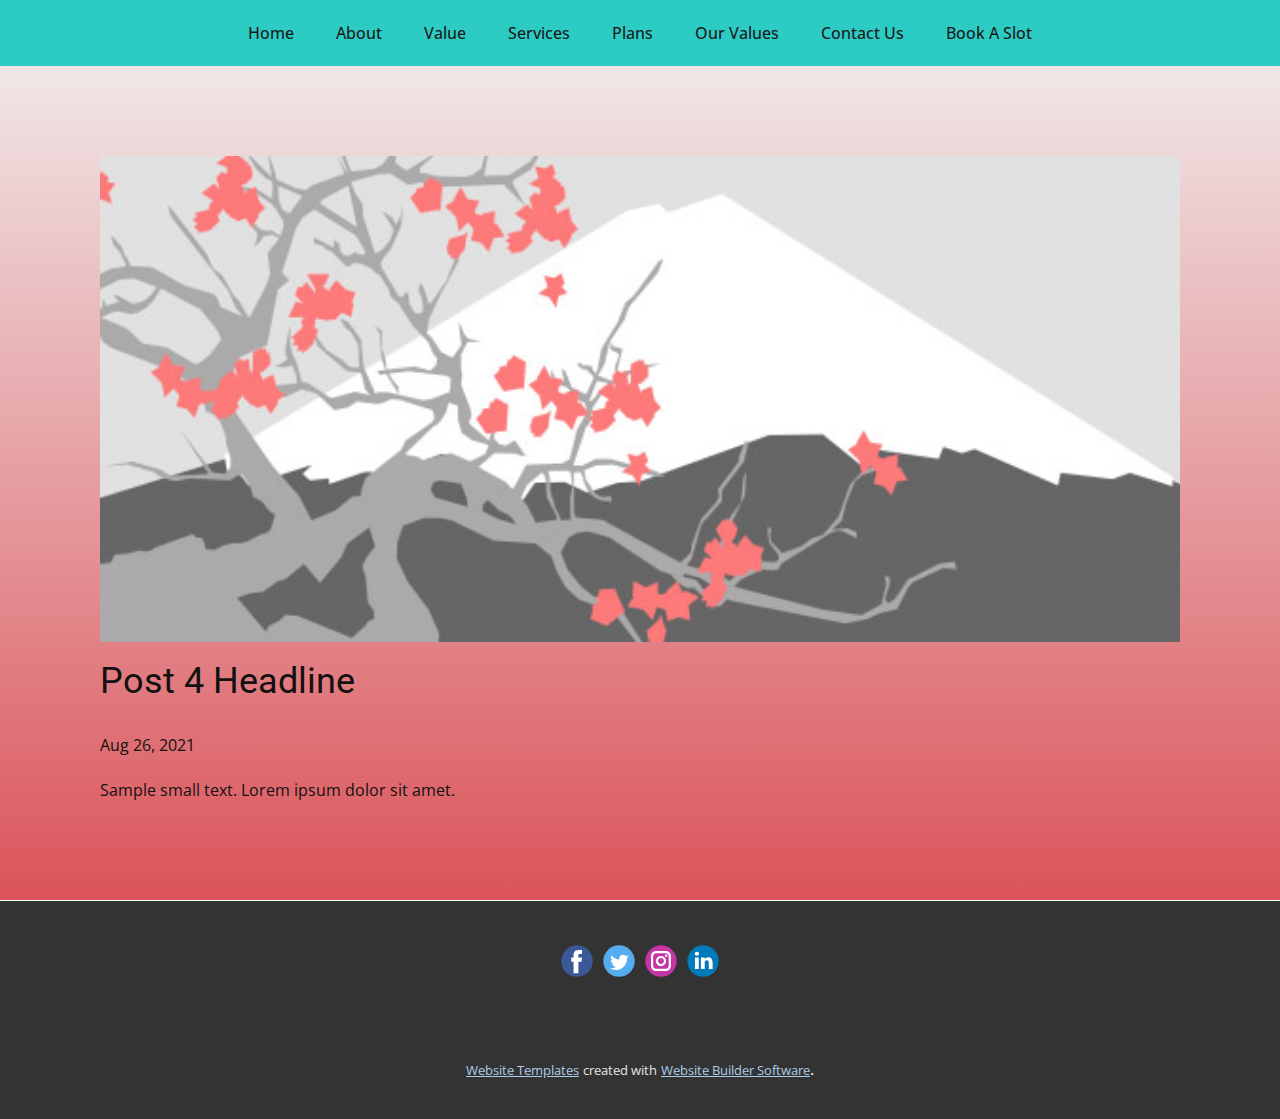
<file: blog/post-3.html>
<!doctype html>
<html style="font-size: 16px;"><head>
    <meta name="viewport" content="width=device-width, initial-scale=1.0">
    <meta charset="utf-8">
    <meta name="keywords" content="Post 1 Headline">
    <meta name="description" content="">
    <meta name="page_type" content="np-template-header-footer-from-plugin">
    <title>Post 4 Headline</title>
    <link rel="stylesheet" href="../nicepage.css" media="screen">
<link rel="stylesheet" href="../Post-Template.css" media="screen">
    <script class="u-script" type="text/javascript" src="../jquery.js" defer=""></script>
    <script class="u-script" type="text/javascript" src="../nicepage.js" defer=""></script>
    <meta name="generator" content="Nicepage 3.23.2, nicepage.com">
    <link id="u-theme-google-font" rel="stylesheet" href="https://fonts.googleapis.com/css?family=Roboto:100,100i,300,300i,400,400i,500,500i,700,700i,900,900i|Open+Sans:300,300i,400,400i,600,600i,700,700i,800,800i">
    
    
    
    <script type="application/ld+json">{
		"@context": "http://schema.org",
		"@type": "Organization",
		"name": "Site1",
		"sameAs": []
}</script>
    <meta name="theme-color" content="#478ac9">
  </head>
  <body class="u-body"><header class="u-clearfix u-header u-palette-4-dark-1 u-sticky u-sticky-d2ab u-header" id="sec-be3b"><div class="u-clearfix u-sheet u-valign-middle u-sheet-1">
        <nav class="u-menu u-menu-dropdown u-offcanvas u-menu-1">
          <div class="menu-collapse" style="font-size: 1rem; letter-spacing: 0px; font-weight: 500;">
            <a class="u-button-style u-custom-active-color u-custom-border u-custom-border-color u-custom-hover-color u-custom-left-right-menu-spacing u-custom-padding-bottom u-custom-text-active-color u-custom-text-color u-custom-text-hover-color u-custom-top-bottom-menu-spacing u-nav-link u-text-active-palette-1-base u-text-hover-palette-2-base" href="#">
              <svg><use xmlns:xlink="http://www.w3.org/1999/xlink" xlink:href="#menu-hamburger"></use></svg>
              <svg version="1.1" xmlns="http://www.w3.org/2000/svg" xmlns:xlink="http://www.w3.org/1999/xlink"><defs><symbol id="menu-hamburger" viewBox="0 0 16 16" style="width: 16px; height: 16px;"><rect y="1" width="16" height="2"></rect><rect y="7" width="16" height="2"></rect><rect y="13" width="16" height="2"></rect>
</symbol>
</defs></svg>
            </a>
          </div>
          <div class="u-custom-menu u-nav-container">
            <ul class="u-nav u-spacing-2 u-unstyled u-nav-1"><li class="u-nav-item"><a class="u-active-grey-5 u-button-style u-hover-grey-10 u-nav-link u-text-active-grey-90 u-text-grey-90 u-text-hover-grey-90" href="../Home.html#sec-7578" data-page-id="541908535" style="padding: 10px 20px;">Home</a>
</li><li class="u-nav-item"><a class="u-active-grey-5 u-button-style u-hover-grey-10 u-nav-link u-text-active-grey-90 u-text-grey-90 u-text-hover-grey-90" href="../Home.html#about" data-page-id="541908535" style="padding: 10px 20px;">About</a>
</li><li class="u-nav-item"><a class="u-active-grey-5 u-button-style u-hover-grey-10 u-nav-link u-text-active-grey-90 u-text-grey-90 u-text-hover-grey-90" href="../Home.html#sec-2930" data-page-id="541908535" style="padding: 10px 20px;">Value</a>
</li><li class="u-nav-item"><a class="u-active-grey-5 u-button-style u-hover-grey-10 u-nav-link u-text-active-grey-90 u-text-grey-90 u-text-hover-grey-90" href="../Home.html#sec-fced" data-page-id="541908535" style="padding: 10px 20px;">Services</a>
</li><li class="u-nav-item"><a class="u-active-grey-5 u-button-style u-hover-grey-10 u-nav-link u-text-active-grey-90 u-text-grey-90 u-text-hover-grey-90" href="../Home.html#carousel_216a" data-page-id="541908535" style="padding: 10px 20px;">Plans</a>
</li><li class="u-nav-item"><a class="u-active-grey-5 u-button-style u-hover-grey-10 u-nav-link u-text-active-grey-90 u-text-grey-90 u-text-hover-grey-90" href="../Home.html#sec-a384" data-page-id="541908535" style="padding: 10px 20px;">Our Values</a>
</li><li class="u-nav-item"><a class="u-active-grey-5 u-button-style u-hover-grey-10 u-nav-link u-text-active-grey-90 u-text-grey-90 u-text-hover-grey-90" href="../contact-us.html" target="_blank" style="padding: 10px 20px;">Contact Us</a>
</li><li class="u-nav-item"><a class="u-active-grey-5 u-button-style u-hover-grey-10 u-nav-link u-text-active-grey-90 u-text-grey-90 u-text-hover-grey-90" href="https://vapourwash.simplybook.me/" style="padding: 10px 20px;">Book A Slot</a>
</li></ul>
          </div>
          <div class="u-custom-menu u-nav-container-collapse">
            <div class="u-black u-container-style u-inner-container-layout u-opacity u-opacity-95 u-sidenav">
              <div class="u-sidenav-overflow">
                <div class="u-menu-close"></div>
                <ul class="u-align-center u-nav u-popupmenu-items u-unstyled u-nav-2"><li class="u-nav-item"><a class="u-button-style u-nav-link" href="../Home.html#sec-7578" data-page-id="541908535" style="padding: 10px 20px;">Home</a>
</li><li class="u-nav-item"><a class="u-button-style u-nav-link" href="../Home.html#about" data-page-id="541908535" style="padding: 10px 20px;">About</a>
</li><li class="u-nav-item"><a class="u-button-style u-nav-link" href="../Home.html#sec-2930" data-page-id="541908535" style="padding: 10px 20px;">Value</a>
</li><li class="u-nav-item"><a class="u-button-style u-nav-link" href="../Home.html#sec-fced" data-page-id="541908535" style="padding: 10px 20px;">Services</a>
</li><li class="u-nav-item"><a class="u-button-style u-nav-link" href="../Home.html#carousel_216a" data-page-id="541908535" style="padding: 10px 20px;">Plans</a>
</li><li class="u-nav-item"><a class="u-button-style u-nav-link" href="../Home.html#sec-a384" data-page-id="541908535" style="padding: 10px 20px;">Our Values</a>
</li><li class="u-nav-item"><a class="u-button-style u-nav-link" href="../contact-us.html" target="_blank" style="padding: 10px 20px;">Contact Us</a>
</li><li class="u-nav-item"><a class="u-button-style u-nav-link" href="https://vapourwash.simplybook.me/" style="padding: 10px 20px;">Book A Slot</a>
</li></ul>
              </div>
            </div>
            <div class="u-black u-menu-overlay u-opacity u-opacity-70"></div>
          </div>
        </nav>
      </div></header>
    <section class="u-align-center u-clearfix u-section-1" id="sec-a840">
      <div class="u-clearfix u-sheet u-valign-middle-md u-valign-middle-sm u-valign-middle-xs u-sheet-1"><!--post_details--><!--post_details_options_json--><!--{"source":""}--><!--/post_details_options_json--><!--blog_post-->
        <div class="u-container-style u-expanded-width u-post-details u-post-details-1">
          <div class="u-container-layout u-valign-middle u-container-layout-1"><!--blog_post_image-->
            <img alt="" class="u-blog-control u-expanded-width u-image u-image-default u-image-1" src="[data-uri]"><!--/blog_post_image--><!--blog_post_header-->
            <h2 class="u-blog-control u-text u-text-1">Post 4 Headline</h2><!--/blog_post_header--><!--blog_post_metadata-->
            <div class="u-blog-control u-metadata u-metadata-1"><!--blog_post_metadata_date-->
              <span class="u-meta-date u-meta-icon">Aug 26, 2021</span><!--/blog_post_metadata_date--><!--blog_post_metadata_category-->
              <!--/blog_post_metadata_category--><!--blog_post_metadata_comments-->
              <!--/blog_post_metadata_comments-->
            </div><!--/blog_post_metadata--><!--blog_post_content-->
            <div class="u-align-justify u-blog-control u-post-content u-text u-text-2 fr-view">
  Sample small text. Lorem ipsum dolor sit amet.
  </div><!--/blog_post_content-->
          </div>
        </div><!--/blog_post--><!--/post_details-->
      </div>
    </section>
    
    
    
    <footer class="u-clearfix u-footer u-grey-80" id="sec-30e7"><div class="u-clearfix u-sheet u-sheet-1">
        <div class="u-align-left u-social-icons u-spacing-10 u-social-icons-1">
          <a class="u-social-url" title="facebook" target="_blank" href=""><span class="u-icon u-social-facebook u-social-icon u-icon-1"><svg class="u-svg-link" preserveAspectRatio="xMidYMin slice" viewBox="0 0 112 112" style=""><use xmlns:xlink="http://www.w3.org/1999/xlink" xlink:href="#svg-6699"></use></svg><svg class="u-svg-content" viewBox="0 0 112 112" x="0" y="0" id="svg-6699"><circle fill="currentColor" cx="56.1" cy="56.1" r="55"></circle><path fill="#FFFFFF" d="M73.5,31.6h-9.1c-1.4,0-3.6,0.8-3.6,3.9v8.5h12.6L72,58.3H60.8v40.8H43.9V58.3h-8V43.9h8v-9.2
            c0-6.7,3.1-17,17-17h12.5v13.9H73.5z"></path></svg></span>
          </a>
          <a class="u-social-url" title="twitter" target="_blank" href=""><span class="u-icon u-social-icon u-social-twitter u-icon-2"><svg class="u-svg-link" preserveAspectRatio="xMidYMin slice" viewBox="0 0 112 112" style=""><use xmlns:xlink="http://www.w3.org/1999/xlink" xlink:href="#svg-0814"></use></svg><svg class="u-svg-content" viewBox="0 0 112 112" x="0" y="0" id="svg-0814"><circle fill="currentColor" class="st0" cx="56.1" cy="56.1" r="55"></circle><path fill="#FFFFFF" d="M83.8,47.3c0,0.6,0,1.2,0,1.7c0,17.7-13.5,38.2-38.2,38.2C38,87.2,31,85,25,81.2c1,0.1,2.1,0.2,3.2,0.2
            c6.3,0,12.1-2.1,16.7-5.7c-5.9-0.1-10.8-4-12.5-9.3c0.8,0.2,1.7,0.2,2.5,0.2c1.2,0,2.4-0.2,3.5-0.5c-6.1-1.2-10.8-6.7-10.8-13.1
            c0-0.1,0-0.1,0-0.2c1.8,1,3.9,1.6,6.1,1.7c-3.6-2.4-6-6.5-6-11.2c0-2.5,0.7-4.8,1.8-6.7c6.6,8.1,16.5,13.5,27.6,14
            c-0.2-1-0.3-2-0.3-3.1c0-7.4,6-13.4,13.4-13.4c3.9,0,7.3,1.6,9.8,4.2c3.1-0.6,5.9-1.7,8.5-3.3c-1,3.1-3.1,5.8-5.9,7.4
            c2.7-0.3,5.3-1,7.7-2.1C88.7,43,86.4,45.4,83.8,47.3z"></path></svg></span>
          </a>
          <a class="u-social-url" title="instagram" target="_blank" href=""><span class="u-icon u-social-icon u-social-instagram u-icon-3"><svg class="u-svg-link" preserveAspectRatio="xMidYMin slice" viewBox="0 0 112 112" style=""><use xmlns:xlink="http://www.w3.org/1999/xlink" xlink:href="#svg-5518"></use></svg><svg class="u-svg-content" viewBox="0 0 112 112" x="0" y="0" id="svg-5518"><circle fill="currentColor" cx="56.1" cy="56.1" r="55"></circle><path fill="#FFFFFF" d="M55.9,38.2c-9.9,0-17.9,8-17.9,17.9C38,66,46,74,55.9,74c9.9,0,17.9-8,17.9-17.9C73.8,46.2,65.8,38.2,55.9,38.2
            z M55.9,66.4c-5.7,0-10.3-4.6-10.3-10.3c-0.1-5.7,4.6-10.3,10.3-10.3c5.7,0,10.3,4.6,10.3,10.3C66.2,61.8,61.6,66.4,55.9,66.4z"></path><path fill="#FFFFFF" d="M74.3,33.5c-2.3,0-4.2,1.9-4.2,4.2s1.9,4.2,4.2,4.2s4.2-1.9,4.2-4.2S76.6,33.5,74.3,33.5z"></path><path fill="#FFFFFF" d="M73.1,21.3H38.6c-9.7,0-17.5,7.9-17.5,17.5v34.5c0,9.7,7.9,17.6,17.5,17.6h34.5c9.7,0,17.5-7.9,17.5-17.5V38.8
            C90.6,29.1,82.7,21.3,73.1,21.3z M83,73.3c0,5.5-4.5,9.9-9.9,9.9H38.6c-5.5,0-9.9-4.5-9.9-9.9V38.8c0-5.5,4.5-9.9,9.9-9.9h34.5
            c5.5,0,9.9,4.5,9.9,9.9V73.3z"></path></svg></span>
          </a>
          <a class="u-social-url" title="linkedin" target="_blank" href=""><span class="u-icon u-social-icon u-social-linkedin u-icon-4"><svg class="u-svg-link" preserveAspectRatio="xMidYMin slice" viewBox="0 0 112 112" style=""><use xmlns:xlink="http://www.w3.org/1999/xlink" xlink:href="#svg-fa2c"></use></svg><svg class="u-svg-content" viewBox="0 0 112 112" x="0" y="0" id="svg-fa2c"><circle fill="currentColor" cx="56.1" cy="56.1" r="55"></circle><path fill="#FFFFFF" d="M41.3,83.7H27.9V43.4h13.4V83.7z M34.6,37.9L34.6,37.9c-4.6,0-7.5-3.1-7.5-7c0-4,3-7,7.6-7s7.4,3,7.5,7
            C42.2,34.8,39.2,37.9,34.6,37.9z M89.6,83.7H76.2V62.2c0-5.4-1.9-9.1-6.8-9.1c-3.7,0-5.9,2.5-6.9,4.9c-0.4,0.9-0.4,2.1-0.4,3.3v22.5
            H48.7c0,0,0.2-36.5,0-40.3h13.4v5.7c1.8-2.7,5-6.7,12.1-6.7c8.8,0,15.4,5.8,15.4,18.1V83.7z"></path></svg></span>
          </a>
        </div>
      </div></footer>
    <section class="u-backlink u-clearfix u-grey-80">
      <a class="u-link" href="https://nicepage.com/website-templates" target="_blank">
        <span>Website Templates</span>
      </a>
      <p class="u-text">
        <span>created with</span>
      </p>
      <a class="u-link" href="https://nicepage.com/" target="_blank">
        <span>Website Builder Software</span>
      </a>. 
    </section>
  
</body></html>
</file>
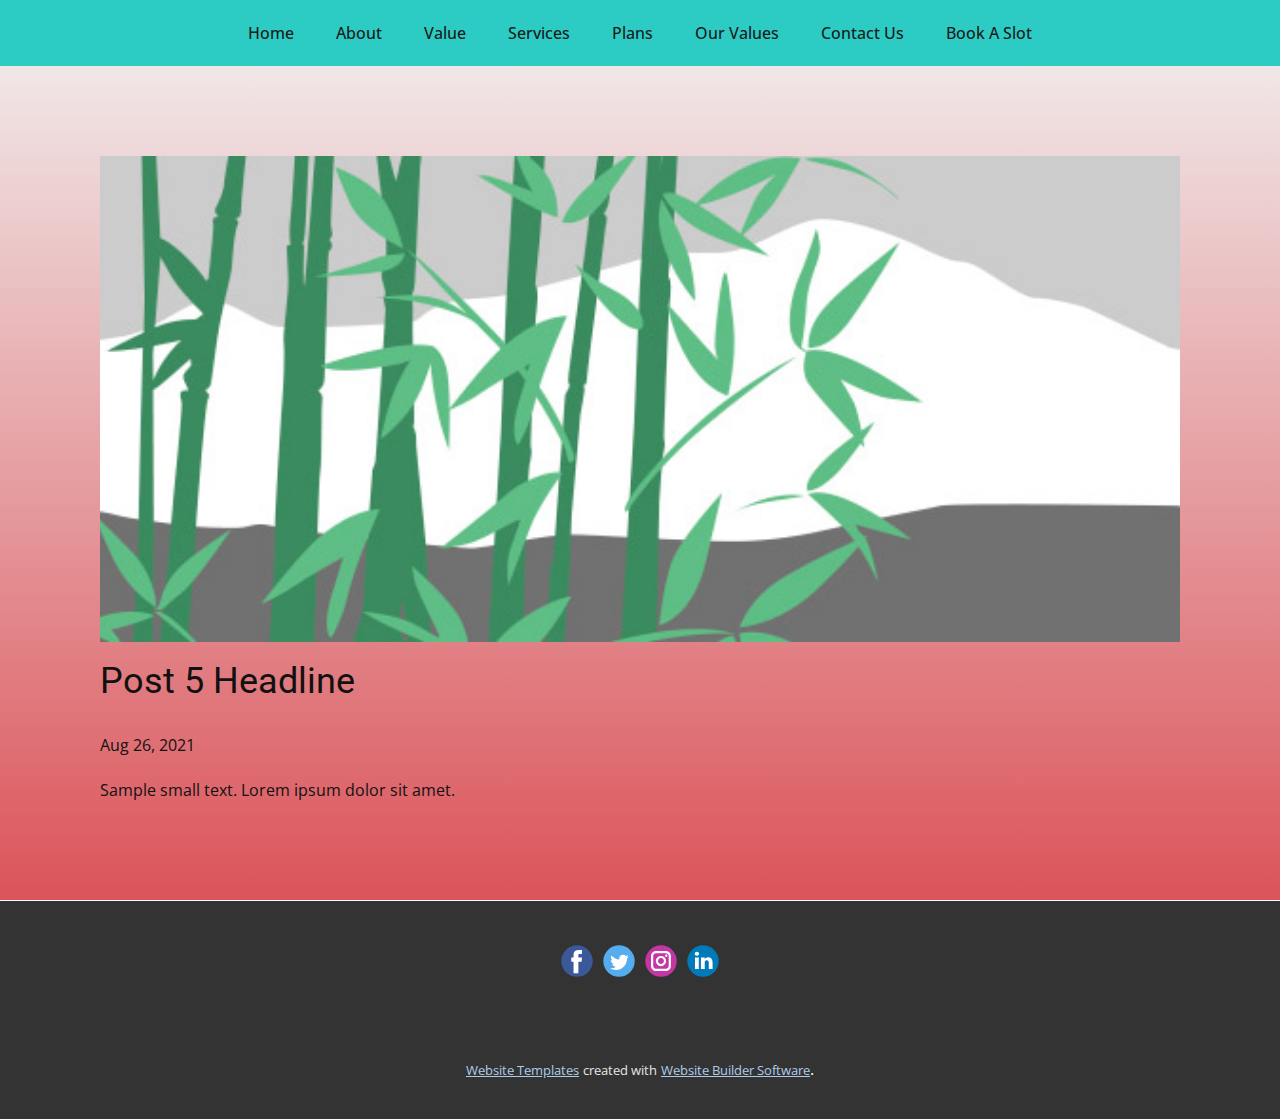
<file: blog/post-4.html>
<!doctype html>
<html style="font-size: 16px;"><head>
    <meta name="viewport" content="width=device-width, initial-scale=1.0">
    <meta charset="utf-8">
    <meta name="keywords" content="Post 1 Headline">
    <meta name="description" content="">
    <meta name="page_type" content="np-template-header-footer-from-plugin">
    <title>Post 5 Headline</title>
    <link rel="stylesheet" href="../nicepage.css" media="screen">
<link rel="stylesheet" href="../Post-Template.css" media="screen">
    <script class="u-script" type="text/javascript" src="../jquery.js" defer=""></script>
    <script class="u-script" type="text/javascript" src="../nicepage.js" defer=""></script>
    <meta name="generator" content="Nicepage 3.23.2, nicepage.com">
    <link id="u-theme-google-font" rel="stylesheet" href="https://fonts.googleapis.com/css?family=Roboto:100,100i,300,300i,400,400i,500,500i,700,700i,900,900i|Open+Sans:300,300i,400,400i,600,600i,700,700i,800,800i">
    
    
    
    <script type="application/ld+json">{
		"@context": "http://schema.org",
		"@type": "Organization",
		"name": "Site1",
		"sameAs": []
}</script>
    <meta name="theme-color" content="#478ac9">
  </head>
  <body class="u-body"><header class="u-clearfix u-header u-palette-4-dark-1 u-sticky u-sticky-d2ab u-header" id="sec-be3b"><div class="u-clearfix u-sheet u-valign-middle u-sheet-1">
        <nav class="u-menu u-menu-dropdown u-offcanvas u-menu-1">
          <div class="menu-collapse" style="font-size: 1rem; letter-spacing: 0px; font-weight: 500;">
            <a class="u-button-style u-custom-active-color u-custom-border u-custom-border-color u-custom-hover-color u-custom-left-right-menu-spacing u-custom-padding-bottom u-custom-text-active-color u-custom-text-color u-custom-text-hover-color u-custom-top-bottom-menu-spacing u-nav-link u-text-active-palette-1-base u-text-hover-palette-2-base" href="#">
              <svg><use xmlns:xlink="http://www.w3.org/1999/xlink" xlink:href="#menu-hamburger"></use></svg>
              <svg version="1.1" xmlns="http://www.w3.org/2000/svg" xmlns:xlink="http://www.w3.org/1999/xlink"><defs><symbol id="menu-hamburger" viewBox="0 0 16 16" style="width: 16px; height: 16px;"><rect y="1" width="16" height="2"></rect><rect y="7" width="16" height="2"></rect><rect y="13" width="16" height="2"></rect>
</symbol>
</defs></svg>
            </a>
          </div>
          <div class="u-custom-menu u-nav-container">
            <ul class="u-nav u-spacing-2 u-unstyled u-nav-1"><li class="u-nav-item"><a class="u-active-grey-5 u-button-style u-hover-grey-10 u-nav-link u-text-active-grey-90 u-text-grey-90 u-text-hover-grey-90" href="../Home.html#sec-7578" data-page-id="541908535" style="padding: 10px 20px;">Home</a>
</li><li class="u-nav-item"><a class="u-active-grey-5 u-button-style u-hover-grey-10 u-nav-link u-text-active-grey-90 u-text-grey-90 u-text-hover-grey-90" href="../Home.html#about" data-page-id="541908535" style="padding: 10px 20px;">About</a>
</li><li class="u-nav-item"><a class="u-active-grey-5 u-button-style u-hover-grey-10 u-nav-link u-text-active-grey-90 u-text-grey-90 u-text-hover-grey-90" href="../Home.html#sec-2930" data-page-id="541908535" style="padding: 10px 20px;">Value</a>
</li><li class="u-nav-item"><a class="u-active-grey-5 u-button-style u-hover-grey-10 u-nav-link u-text-active-grey-90 u-text-grey-90 u-text-hover-grey-90" href="../Home.html#sec-fced" data-page-id="541908535" style="padding: 10px 20px;">Services</a>
</li><li class="u-nav-item"><a class="u-active-grey-5 u-button-style u-hover-grey-10 u-nav-link u-text-active-grey-90 u-text-grey-90 u-text-hover-grey-90" href="../Home.html#carousel_216a" data-page-id="541908535" style="padding: 10px 20px;">Plans</a>
</li><li class="u-nav-item"><a class="u-active-grey-5 u-button-style u-hover-grey-10 u-nav-link u-text-active-grey-90 u-text-grey-90 u-text-hover-grey-90" href="../Home.html#sec-a384" data-page-id="541908535" style="padding: 10px 20px;">Our Values</a>
</li><li class="u-nav-item"><a class="u-active-grey-5 u-button-style u-hover-grey-10 u-nav-link u-text-active-grey-90 u-text-grey-90 u-text-hover-grey-90" href="../contact-us.html" target="_blank" style="padding: 10px 20px;">Contact Us</a>
</li><li class="u-nav-item"><a class="u-active-grey-5 u-button-style u-hover-grey-10 u-nav-link u-text-active-grey-90 u-text-grey-90 u-text-hover-grey-90" href="https://vapourwash.simplybook.me/" style="padding: 10px 20px;">Book A Slot</a>
</li></ul>
          </div>
          <div class="u-custom-menu u-nav-container-collapse">
            <div class="u-black u-container-style u-inner-container-layout u-opacity u-opacity-95 u-sidenav">
              <div class="u-sidenav-overflow">
                <div class="u-menu-close"></div>
                <ul class="u-align-center u-nav u-popupmenu-items u-unstyled u-nav-2"><li class="u-nav-item"><a class="u-button-style u-nav-link" href="../Home.html#sec-7578" data-page-id="541908535" style="padding: 10px 20px;">Home</a>
</li><li class="u-nav-item"><a class="u-button-style u-nav-link" href="../Home.html#about" data-page-id="541908535" style="padding: 10px 20px;">About</a>
</li><li class="u-nav-item"><a class="u-button-style u-nav-link" href="../Home.html#sec-2930" data-page-id="541908535" style="padding: 10px 20px;">Value</a>
</li><li class="u-nav-item"><a class="u-button-style u-nav-link" href="../Home.html#sec-fced" data-page-id="541908535" style="padding: 10px 20px;">Services</a>
</li><li class="u-nav-item"><a class="u-button-style u-nav-link" href="../Home.html#carousel_216a" data-page-id="541908535" style="padding: 10px 20px;">Plans</a>
</li><li class="u-nav-item"><a class="u-button-style u-nav-link" href="../Home.html#sec-a384" data-page-id="541908535" style="padding: 10px 20px;">Our Values</a>
</li><li class="u-nav-item"><a class="u-button-style u-nav-link" href="../contact-us.html" target="_blank" style="padding: 10px 20px;">Contact Us</a>
</li><li class="u-nav-item"><a class="u-button-style u-nav-link" href="https://vapourwash.simplybook.me/" style="padding: 10px 20px;">Book A Slot</a>
</li></ul>
              </div>
            </div>
            <div class="u-black u-menu-overlay u-opacity u-opacity-70"></div>
          </div>
        </nav>
      </div></header>
    <section class="u-align-center u-clearfix u-section-1" id="sec-a840">
      <div class="u-clearfix u-sheet u-valign-middle-md u-valign-middle-sm u-valign-middle-xs u-sheet-1"><!--post_details--><!--post_details_options_json--><!--{"source":""}--><!--/post_details_options_json--><!--blog_post-->
        <div class="u-container-style u-expanded-width u-post-details u-post-details-1">
          <div class="u-container-layout u-valign-middle u-container-layout-1"><!--blog_post_image-->
            <img alt="" class="u-blog-control u-expanded-width u-image u-image-default u-image-1" src="[data-uri]"><!--/blog_post_image--><!--blog_post_header-->
            <h2 class="u-blog-control u-text u-text-1">Post 5 Headline</h2><!--/blog_post_header--><!--blog_post_metadata-->
            <div class="u-blog-control u-metadata u-metadata-1"><!--blog_post_metadata_date-->
              <span class="u-meta-date u-meta-icon">Aug 26, 2021</span><!--/blog_post_metadata_date--><!--blog_post_metadata_category-->
              <!--/blog_post_metadata_category--><!--blog_post_metadata_comments-->
              <!--/blog_post_metadata_comments-->
            </div><!--/blog_post_metadata--><!--blog_post_content-->
            <div class="u-align-justify u-blog-control u-post-content u-text u-text-2 fr-view">
  Sample small text. Lorem ipsum dolor sit amet.
  </div><!--/blog_post_content-->
          </div>
        </div><!--/blog_post--><!--/post_details-->
      </div>
    </section>
    
    
    
    <footer class="u-clearfix u-footer u-grey-80" id="sec-30e7"><div class="u-clearfix u-sheet u-sheet-1">
        <div class="u-align-left u-social-icons u-spacing-10 u-social-icons-1">
          <a class="u-social-url" title="facebook" target="_blank" href=""><span class="u-icon u-social-facebook u-social-icon u-icon-1"><svg class="u-svg-link" preserveAspectRatio="xMidYMin slice" viewBox="0 0 112 112" style=""><use xmlns:xlink="http://www.w3.org/1999/xlink" xlink:href="#svg-6699"></use></svg><svg class="u-svg-content" viewBox="0 0 112 112" x="0" y="0" id="svg-6699"><circle fill="currentColor" cx="56.1" cy="56.1" r="55"></circle><path fill="#FFFFFF" d="M73.5,31.6h-9.1c-1.4,0-3.6,0.8-3.6,3.9v8.5h12.6L72,58.3H60.8v40.8H43.9V58.3h-8V43.9h8v-9.2
            c0-6.7,3.1-17,17-17h12.5v13.9H73.5z"></path></svg></span>
          </a>
          <a class="u-social-url" title="twitter" target="_blank" href=""><span class="u-icon u-social-icon u-social-twitter u-icon-2"><svg class="u-svg-link" preserveAspectRatio="xMidYMin slice" viewBox="0 0 112 112" style=""><use xmlns:xlink="http://www.w3.org/1999/xlink" xlink:href="#svg-0814"></use></svg><svg class="u-svg-content" viewBox="0 0 112 112" x="0" y="0" id="svg-0814"><circle fill="currentColor" class="st0" cx="56.1" cy="56.1" r="55"></circle><path fill="#FFFFFF" d="M83.8,47.3c0,0.6,0,1.2,0,1.7c0,17.7-13.5,38.2-38.2,38.2C38,87.2,31,85,25,81.2c1,0.1,2.1,0.2,3.2,0.2
            c6.3,0,12.1-2.1,16.7-5.7c-5.9-0.1-10.8-4-12.5-9.3c0.8,0.2,1.7,0.2,2.5,0.2c1.2,0,2.4-0.2,3.5-0.5c-6.1-1.2-10.8-6.7-10.8-13.1
            c0-0.1,0-0.1,0-0.2c1.8,1,3.9,1.6,6.1,1.7c-3.6-2.4-6-6.5-6-11.2c0-2.5,0.7-4.8,1.8-6.7c6.6,8.1,16.5,13.5,27.6,14
            c-0.2-1-0.3-2-0.3-3.1c0-7.4,6-13.4,13.4-13.4c3.9,0,7.3,1.6,9.8,4.2c3.1-0.6,5.9-1.7,8.5-3.3c-1,3.1-3.1,5.8-5.9,7.4
            c2.7-0.3,5.3-1,7.7-2.1C88.7,43,86.4,45.4,83.8,47.3z"></path></svg></span>
          </a>
          <a class="u-social-url" title="instagram" target="_blank" href=""><span class="u-icon u-social-icon u-social-instagram u-icon-3"><svg class="u-svg-link" preserveAspectRatio="xMidYMin slice" viewBox="0 0 112 112" style=""><use xmlns:xlink="http://www.w3.org/1999/xlink" xlink:href="#svg-5518"></use></svg><svg class="u-svg-content" viewBox="0 0 112 112" x="0" y="0" id="svg-5518"><circle fill="currentColor" cx="56.1" cy="56.1" r="55"></circle><path fill="#FFFFFF" d="M55.9,38.2c-9.9,0-17.9,8-17.9,17.9C38,66,46,74,55.9,74c9.9,0,17.9-8,17.9-17.9C73.8,46.2,65.8,38.2,55.9,38.2
            z M55.9,66.4c-5.7,0-10.3-4.6-10.3-10.3c-0.1-5.7,4.6-10.3,10.3-10.3c5.7,0,10.3,4.6,10.3,10.3C66.2,61.8,61.6,66.4,55.9,66.4z"></path><path fill="#FFFFFF" d="M74.3,33.5c-2.3,0-4.2,1.9-4.2,4.2s1.9,4.2,4.2,4.2s4.2-1.9,4.2-4.2S76.6,33.5,74.3,33.5z"></path><path fill="#FFFFFF" d="M73.1,21.3H38.6c-9.7,0-17.5,7.9-17.5,17.5v34.5c0,9.7,7.9,17.6,17.5,17.6h34.5c9.7,0,17.5-7.9,17.5-17.5V38.8
            C90.6,29.1,82.7,21.3,73.1,21.3z M83,73.3c0,5.5-4.5,9.9-9.9,9.9H38.6c-5.5,0-9.9-4.5-9.9-9.9V38.8c0-5.5,4.5-9.9,9.9-9.9h34.5
            c5.5,0,9.9,4.5,9.9,9.9V73.3z"></path></svg></span>
          </a>
          <a class="u-social-url" title="linkedin" target="_blank" href=""><span class="u-icon u-social-icon u-social-linkedin u-icon-4"><svg class="u-svg-link" preserveAspectRatio="xMidYMin slice" viewBox="0 0 112 112" style=""><use xmlns:xlink="http://www.w3.org/1999/xlink" xlink:href="#svg-fa2c"></use></svg><svg class="u-svg-content" viewBox="0 0 112 112" x="0" y="0" id="svg-fa2c"><circle fill="currentColor" cx="56.1" cy="56.1" r="55"></circle><path fill="#FFFFFF" d="M41.3,83.7H27.9V43.4h13.4V83.7z M34.6,37.9L34.6,37.9c-4.6,0-7.5-3.1-7.5-7c0-4,3-7,7.6-7s7.4,3,7.5,7
            C42.2,34.8,39.2,37.9,34.6,37.9z M89.6,83.7H76.2V62.2c0-5.4-1.9-9.1-6.8-9.1c-3.7,0-5.9,2.5-6.9,4.9c-0.4,0.9-0.4,2.1-0.4,3.3v22.5
            H48.7c0,0,0.2-36.5,0-40.3h13.4v5.7c1.8-2.7,5-6.7,12.1-6.7c8.8,0,15.4,5.8,15.4,18.1V83.7z"></path></svg></span>
          </a>
        </div>
      </div></footer>
    <section class="u-backlink u-clearfix u-grey-80">
      <a class="u-link" href="https://nicepage.com/website-templates" target="_blank">
        <span>Website Templates</span>
      </a>
      <p class="u-text">
        <span>created with</span>
      </p>
      <a class="u-link" href="https://nicepage.com/" target="_blank">
        <span>Website Builder Software</span>
      </a>. 
    </section>
  
</body></html>
</file>
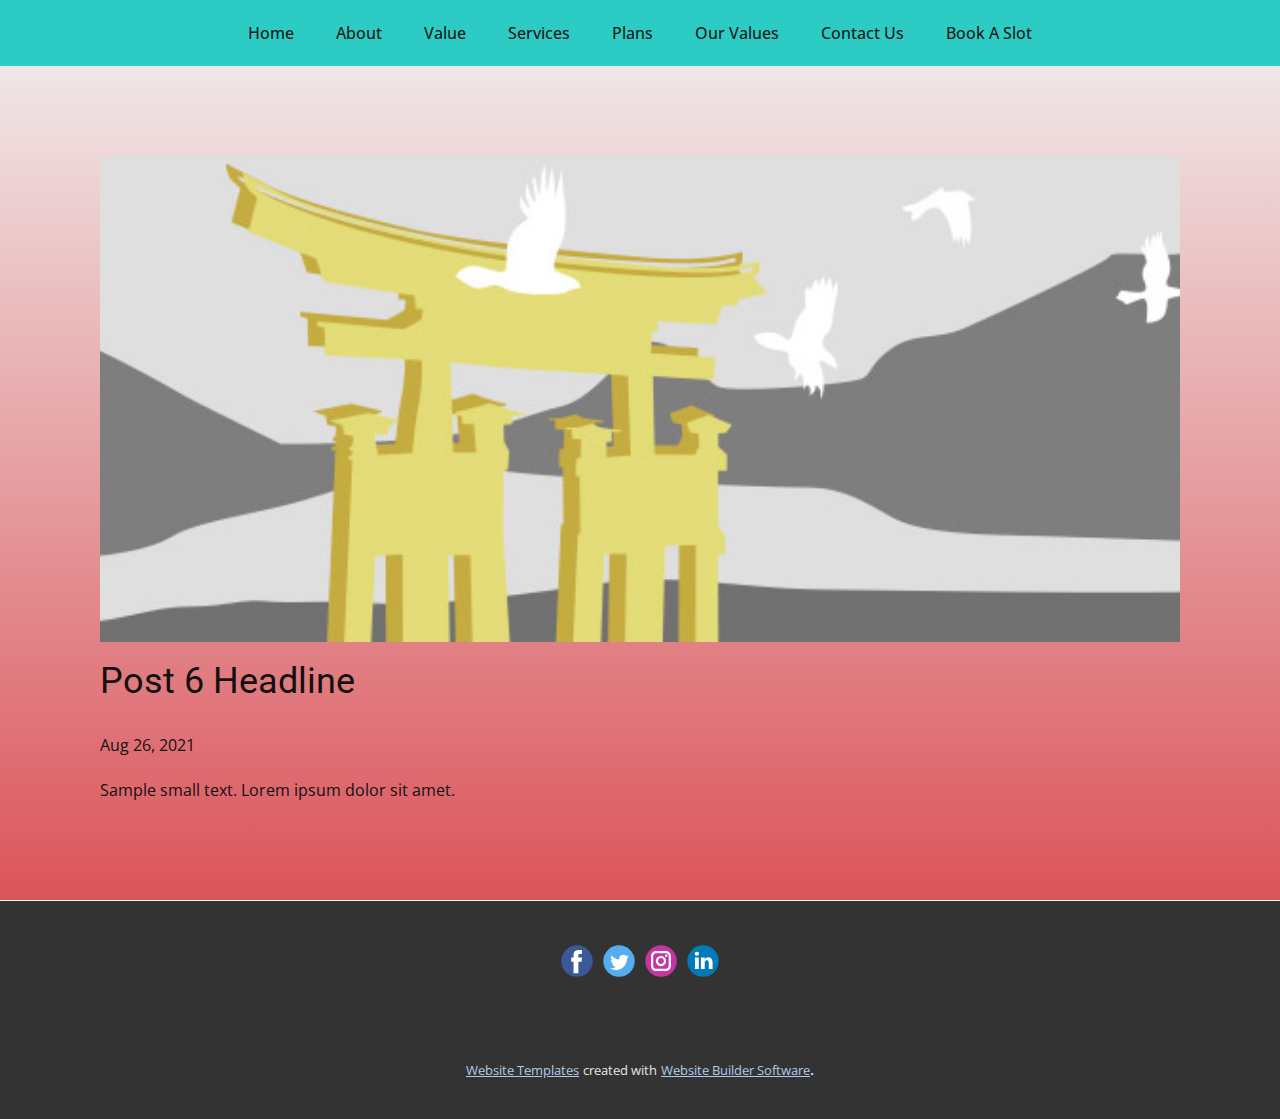
<file: blog/post-5.html>
<!doctype html>
<html style="font-size: 16px;"><head>
    <meta name="viewport" content="width=device-width, initial-scale=1.0">
    <meta charset="utf-8">
    <meta name="keywords" content="Post 1 Headline">
    <meta name="description" content="">
    <meta name="page_type" content="np-template-header-footer-from-plugin">
    <title>Post 6 Headline</title>
    <link rel="stylesheet" href="../nicepage.css" media="screen">
<link rel="stylesheet" href="../Post-Template.css" media="screen">
    <script class="u-script" type="text/javascript" src="../jquery.js" defer=""></script>
    <script class="u-script" type="text/javascript" src="../nicepage.js" defer=""></script>
    <meta name="generator" content="Nicepage 3.23.2, nicepage.com">
    <link id="u-theme-google-font" rel="stylesheet" href="https://fonts.googleapis.com/css?family=Roboto:100,100i,300,300i,400,400i,500,500i,700,700i,900,900i|Open+Sans:300,300i,400,400i,600,600i,700,700i,800,800i">
    
    
    
    <script type="application/ld+json">{
		"@context": "http://schema.org",
		"@type": "Organization",
		"name": "Site1",
		"sameAs": []
}</script>
    <meta name="theme-color" content="#478ac9">
  </head>
  <body class="u-body"><header class="u-clearfix u-header u-palette-4-dark-1 u-sticky u-sticky-d2ab u-header" id="sec-be3b"><div class="u-clearfix u-sheet u-valign-middle u-sheet-1">
        <nav class="u-menu u-menu-dropdown u-offcanvas u-menu-1">
          <div class="menu-collapse" style="font-size: 1rem; letter-spacing: 0px; font-weight: 500;">
            <a class="u-button-style u-custom-active-color u-custom-border u-custom-border-color u-custom-hover-color u-custom-left-right-menu-spacing u-custom-padding-bottom u-custom-text-active-color u-custom-text-color u-custom-text-hover-color u-custom-top-bottom-menu-spacing u-nav-link u-text-active-palette-1-base u-text-hover-palette-2-base" href="#">
              <svg><use xmlns:xlink="http://www.w3.org/1999/xlink" xlink:href="#menu-hamburger"></use></svg>
              <svg version="1.1" xmlns="http://www.w3.org/2000/svg" xmlns:xlink="http://www.w3.org/1999/xlink"><defs><symbol id="menu-hamburger" viewBox="0 0 16 16" style="width: 16px; height: 16px;"><rect y="1" width="16" height="2"></rect><rect y="7" width="16" height="2"></rect><rect y="13" width="16" height="2"></rect>
</symbol>
</defs></svg>
            </a>
          </div>
          <div class="u-custom-menu u-nav-container">
            <ul class="u-nav u-spacing-2 u-unstyled u-nav-1"><li class="u-nav-item"><a class="u-active-grey-5 u-button-style u-hover-grey-10 u-nav-link u-text-active-grey-90 u-text-grey-90 u-text-hover-grey-90" href="../Home.html#sec-7578" data-page-id="541908535" style="padding: 10px 20px;">Home</a>
</li><li class="u-nav-item"><a class="u-active-grey-5 u-button-style u-hover-grey-10 u-nav-link u-text-active-grey-90 u-text-grey-90 u-text-hover-grey-90" href="../Home.html#about" data-page-id="541908535" style="padding: 10px 20px;">About</a>
</li><li class="u-nav-item"><a class="u-active-grey-5 u-button-style u-hover-grey-10 u-nav-link u-text-active-grey-90 u-text-grey-90 u-text-hover-grey-90" href="../Home.html#sec-2930" data-page-id="541908535" style="padding: 10px 20px;">Value</a>
</li><li class="u-nav-item"><a class="u-active-grey-5 u-button-style u-hover-grey-10 u-nav-link u-text-active-grey-90 u-text-grey-90 u-text-hover-grey-90" href="../Home.html#sec-fced" data-page-id="541908535" style="padding: 10px 20px;">Services</a>
</li><li class="u-nav-item"><a class="u-active-grey-5 u-button-style u-hover-grey-10 u-nav-link u-text-active-grey-90 u-text-grey-90 u-text-hover-grey-90" href="../Home.html#carousel_216a" data-page-id="541908535" style="padding: 10px 20px;">Plans</a>
</li><li class="u-nav-item"><a class="u-active-grey-5 u-button-style u-hover-grey-10 u-nav-link u-text-active-grey-90 u-text-grey-90 u-text-hover-grey-90" href="../Home.html#sec-a384" data-page-id="541908535" style="padding: 10px 20px;">Our Values</a>
</li><li class="u-nav-item"><a class="u-active-grey-5 u-button-style u-hover-grey-10 u-nav-link u-text-active-grey-90 u-text-grey-90 u-text-hover-grey-90" href="../contact-us.html" target="_blank" style="padding: 10px 20px;">Contact Us</a>
</li><li class="u-nav-item"><a class="u-active-grey-5 u-button-style u-hover-grey-10 u-nav-link u-text-active-grey-90 u-text-grey-90 u-text-hover-grey-90" href="https://vapourwash.simplybook.me/" style="padding: 10px 20px;">Book A Slot</a>
</li></ul>
          </div>
          <div class="u-custom-menu u-nav-container-collapse">
            <div class="u-black u-container-style u-inner-container-layout u-opacity u-opacity-95 u-sidenav">
              <div class="u-sidenav-overflow">
                <div class="u-menu-close"></div>
                <ul class="u-align-center u-nav u-popupmenu-items u-unstyled u-nav-2"><li class="u-nav-item"><a class="u-button-style u-nav-link" href="../Home.html#sec-7578" data-page-id="541908535" style="padding: 10px 20px;">Home</a>
</li><li class="u-nav-item"><a class="u-button-style u-nav-link" href="../Home.html#about" data-page-id="541908535" style="padding: 10px 20px;">About</a>
</li><li class="u-nav-item"><a class="u-button-style u-nav-link" href="../Home.html#sec-2930" data-page-id="541908535" style="padding: 10px 20px;">Value</a>
</li><li class="u-nav-item"><a class="u-button-style u-nav-link" href="../Home.html#sec-fced" data-page-id="541908535" style="padding: 10px 20px;">Services</a>
</li><li class="u-nav-item"><a class="u-button-style u-nav-link" href="../Home.html#carousel_216a" data-page-id="541908535" style="padding: 10px 20px;">Plans</a>
</li><li class="u-nav-item"><a class="u-button-style u-nav-link" href="../Home.html#sec-a384" data-page-id="541908535" style="padding: 10px 20px;">Our Values</a>
</li><li class="u-nav-item"><a class="u-button-style u-nav-link" href="../contact-us.html" target="_blank" style="padding: 10px 20px;">Contact Us</a>
</li><li class="u-nav-item"><a class="u-button-style u-nav-link" href="https://vapourwash.simplybook.me/" style="padding: 10px 20px;">Book A Slot</a>
</li></ul>
              </div>
            </div>
            <div class="u-black u-menu-overlay u-opacity u-opacity-70"></div>
          </div>
        </nav>
      </div></header>
    <section class="u-align-center u-clearfix u-section-1" id="sec-a840">
      <div class="u-clearfix u-sheet u-valign-middle-md u-valign-middle-sm u-valign-middle-xs u-sheet-1"><!--post_details--><!--post_details_options_json--><!--{"source":""}--><!--/post_details_options_json--><!--blog_post-->
        <div class="u-container-style u-expanded-width u-post-details u-post-details-1">
          <div class="u-container-layout u-valign-middle u-container-layout-1"><!--blog_post_image-->
            <img alt="" class="u-blog-control u-expanded-width u-image u-image-default u-image-1" src="[data-uri]"><!--/blog_post_image--><!--blog_post_header-->
            <h2 class="u-blog-control u-text u-text-1">Post 6 Headline</h2><!--/blog_post_header--><!--blog_post_metadata-->
            <div class="u-blog-control u-metadata u-metadata-1"><!--blog_post_metadata_date-->
              <span class="u-meta-date u-meta-icon">Aug 26, 2021</span><!--/blog_post_metadata_date--><!--blog_post_metadata_category-->
              <!--/blog_post_metadata_category--><!--blog_post_metadata_comments-->
              <!--/blog_post_metadata_comments-->
            </div><!--/blog_post_metadata--><!--blog_post_content-->
            <div class="u-align-justify u-blog-control u-post-content u-text u-text-2 fr-view">
  Sample small text. Lorem ipsum dolor sit amet.
  </div><!--/blog_post_content-->
          </div>
        </div><!--/blog_post--><!--/post_details-->
      </div>
    </section>
    
    
    
    <footer class="u-clearfix u-footer u-grey-80" id="sec-30e7"><div class="u-clearfix u-sheet u-sheet-1">
        <div class="u-align-left u-social-icons u-spacing-10 u-social-icons-1">
          <a class="u-social-url" title="facebook" target="_blank" href=""><span class="u-icon u-social-facebook u-social-icon u-icon-1"><svg class="u-svg-link" preserveAspectRatio="xMidYMin slice" viewBox="0 0 112 112" style=""><use xmlns:xlink="http://www.w3.org/1999/xlink" xlink:href="#svg-6699"></use></svg><svg class="u-svg-content" viewBox="0 0 112 112" x="0" y="0" id="svg-6699"><circle fill="currentColor" cx="56.1" cy="56.1" r="55"></circle><path fill="#FFFFFF" d="M73.5,31.6h-9.1c-1.4,0-3.6,0.8-3.6,3.9v8.5h12.6L72,58.3H60.8v40.8H43.9V58.3h-8V43.9h8v-9.2
            c0-6.7,3.1-17,17-17h12.5v13.9H73.5z"></path></svg></span>
          </a>
          <a class="u-social-url" title="twitter" target="_blank" href=""><span class="u-icon u-social-icon u-social-twitter u-icon-2"><svg class="u-svg-link" preserveAspectRatio="xMidYMin slice" viewBox="0 0 112 112" style=""><use xmlns:xlink="http://www.w3.org/1999/xlink" xlink:href="#svg-0814"></use></svg><svg class="u-svg-content" viewBox="0 0 112 112" x="0" y="0" id="svg-0814"><circle fill="currentColor" class="st0" cx="56.1" cy="56.1" r="55"></circle><path fill="#FFFFFF" d="M83.8,47.3c0,0.6,0,1.2,0,1.7c0,17.7-13.5,38.2-38.2,38.2C38,87.2,31,85,25,81.2c1,0.1,2.1,0.2,3.2,0.2
            c6.3,0,12.1-2.1,16.7-5.7c-5.9-0.1-10.8-4-12.5-9.3c0.8,0.2,1.7,0.2,2.5,0.2c1.2,0,2.4-0.2,3.5-0.5c-6.1-1.2-10.8-6.7-10.8-13.1
            c0-0.1,0-0.1,0-0.2c1.8,1,3.9,1.6,6.1,1.7c-3.6-2.4-6-6.5-6-11.2c0-2.5,0.7-4.8,1.8-6.7c6.6,8.1,16.5,13.5,27.6,14
            c-0.2-1-0.3-2-0.3-3.1c0-7.4,6-13.4,13.4-13.4c3.9,0,7.3,1.6,9.8,4.2c3.1-0.6,5.9-1.7,8.5-3.3c-1,3.1-3.1,5.8-5.9,7.4
            c2.7-0.3,5.3-1,7.7-2.1C88.7,43,86.4,45.4,83.8,47.3z"></path></svg></span>
          </a>
          <a class="u-social-url" title="instagram" target="_blank" href=""><span class="u-icon u-social-icon u-social-instagram u-icon-3"><svg class="u-svg-link" preserveAspectRatio="xMidYMin slice" viewBox="0 0 112 112" style=""><use xmlns:xlink="http://www.w3.org/1999/xlink" xlink:href="#svg-5518"></use></svg><svg class="u-svg-content" viewBox="0 0 112 112" x="0" y="0" id="svg-5518"><circle fill="currentColor" cx="56.1" cy="56.1" r="55"></circle><path fill="#FFFFFF" d="M55.9,38.2c-9.9,0-17.9,8-17.9,17.9C38,66,46,74,55.9,74c9.9,0,17.9-8,17.9-17.9C73.8,46.2,65.8,38.2,55.9,38.2
            z M55.9,66.4c-5.7,0-10.3-4.6-10.3-10.3c-0.1-5.7,4.6-10.3,10.3-10.3c5.7,0,10.3,4.6,10.3,10.3C66.2,61.8,61.6,66.4,55.9,66.4z"></path><path fill="#FFFFFF" d="M74.3,33.5c-2.3,0-4.2,1.9-4.2,4.2s1.9,4.2,4.2,4.2s4.2-1.9,4.2-4.2S76.6,33.5,74.3,33.5z"></path><path fill="#FFFFFF" d="M73.1,21.3H38.6c-9.7,0-17.5,7.9-17.5,17.5v34.5c0,9.7,7.9,17.6,17.5,17.6h34.5c9.7,0,17.5-7.9,17.5-17.5V38.8
            C90.6,29.1,82.7,21.3,73.1,21.3z M83,73.3c0,5.5-4.5,9.9-9.9,9.9H38.6c-5.5,0-9.9-4.5-9.9-9.9V38.8c0-5.5,4.5-9.9,9.9-9.9h34.5
            c5.5,0,9.9,4.5,9.9,9.9V73.3z"></path></svg></span>
          </a>
          <a class="u-social-url" title="linkedin" target="_blank" href=""><span class="u-icon u-social-icon u-social-linkedin u-icon-4"><svg class="u-svg-link" preserveAspectRatio="xMidYMin slice" viewBox="0 0 112 112" style=""><use xmlns:xlink="http://www.w3.org/1999/xlink" xlink:href="#svg-fa2c"></use></svg><svg class="u-svg-content" viewBox="0 0 112 112" x="0" y="0" id="svg-fa2c"><circle fill="currentColor" cx="56.1" cy="56.1" r="55"></circle><path fill="#FFFFFF" d="M41.3,83.7H27.9V43.4h13.4V83.7z M34.6,37.9L34.6,37.9c-4.6,0-7.5-3.1-7.5-7c0-4,3-7,7.6-7s7.4,3,7.5,7
            C42.2,34.8,39.2,37.9,34.6,37.9z M89.6,83.7H76.2V62.2c0-5.4-1.9-9.1-6.8-9.1c-3.7,0-5.9,2.5-6.9,4.9c-0.4,0.9-0.4,2.1-0.4,3.3v22.5
            H48.7c0,0,0.2-36.5,0-40.3h13.4v5.7c1.8-2.7,5-6.7,12.1-6.7c8.8,0,15.4,5.8,15.4,18.1V83.7z"></path></svg></span>
          </a>
        </div>
      </div></footer>
    <section class="u-backlink u-clearfix u-grey-80">
      <a class="u-link" href="https://nicepage.com/website-templates" target="_blank">
        <span>Website Templates</span>
      </a>
      <p class="u-text">
        <span>created with</span>
      </p>
      <a class="u-link" href="https://nicepage.com/" target="_blank">
        <span>Website Builder Software</span>
      </a>. 
    </section>
  
</body></html>
</file>
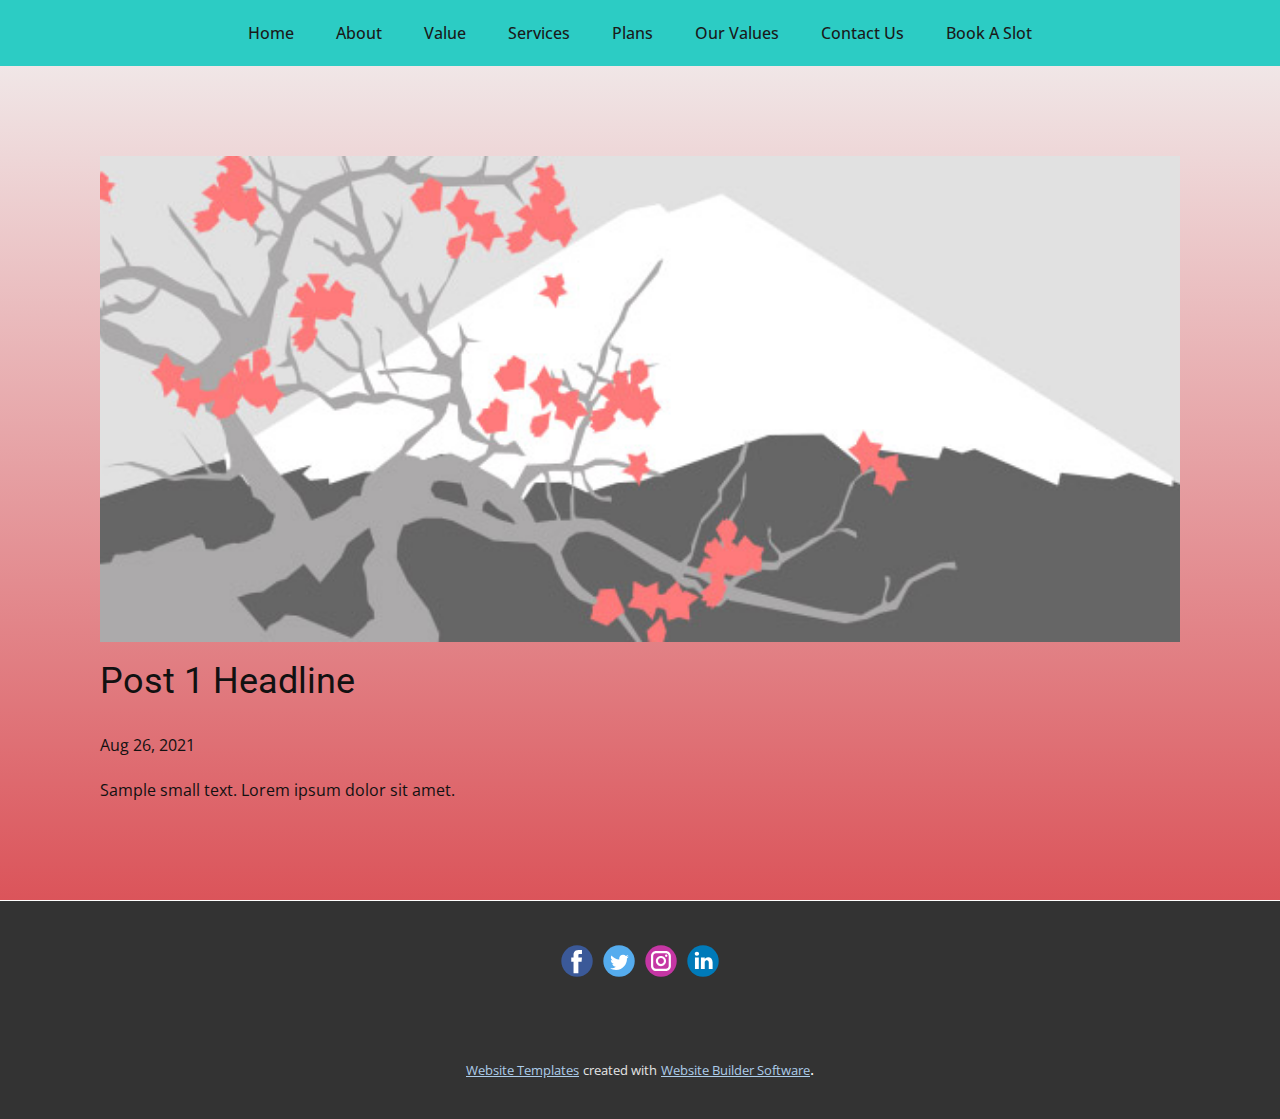
<file: blog/post.html>
<!doctype html>
<html style="font-size: 16px;"><head>
    <meta name="viewport" content="width=device-width, initial-scale=1.0">
    <meta charset="utf-8">
    <meta name="keywords" content="Post 1 Headline">
    <meta name="description" content="">
    <meta name="page_type" content="np-template-header-footer-from-plugin">
    <title>Post 1 Headline</title>
    <link rel="stylesheet" href="../nicepage.css" media="screen">
<link rel="stylesheet" href="../Post-Template.css" media="screen">
    <script class="u-script" type="text/javascript" src="../jquery.js" defer=""></script>
    <script class="u-script" type="text/javascript" src="../nicepage.js" defer=""></script>
    <meta name="generator" content="Nicepage 3.23.2, nicepage.com">
    <link id="u-theme-google-font" rel="stylesheet" href="https://fonts.googleapis.com/css?family=Roboto:100,100i,300,300i,400,400i,500,500i,700,700i,900,900i|Open+Sans:300,300i,400,400i,600,600i,700,700i,800,800i">
    
    
    
    <script type="application/ld+json">{
		"@context": "http://schema.org",
		"@type": "Organization",
		"name": "Site1",
		"sameAs": []
}</script>
    <meta name="theme-color" content="#478ac9">
  </head>
  <body class="u-body"><header class="u-clearfix u-header u-palette-4-dark-1 u-sticky u-sticky-d2ab u-header" id="sec-be3b"><div class="u-clearfix u-sheet u-valign-middle u-sheet-1">
        <nav class="u-menu u-menu-dropdown u-offcanvas u-menu-1">
          <div class="menu-collapse" style="font-size: 1rem; letter-spacing: 0px; font-weight: 500;">
            <a class="u-button-style u-custom-active-color u-custom-border u-custom-border-color u-custom-hover-color u-custom-left-right-menu-spacing u-custom-padding-bottom u-custom-text-active-color u-custom-text-color u-custom-text-hover-color u-custom-top-bottom-menu-spacing u-nav-link u-text-active-palette-1-base u-text-hover-palette-2-base" href="#">
              <svg><use xmlns:xlink="http://www.w3.org/1999/xlink" xlink:href="#menu-hamburger"></use></svg>
              <svg version="1.1" xmlns="http://www.w3.org/2000/svg" xmlns:xlink="http://www.w3.org/1999/xlink"><defs><symbol id="menu-hamburger" viewBox="0 0 16 16" style="width: 16px; height: 16px;"><rect y="1" width="16" height="2"></rect><rect y="7" width="16" height="2"></rect><rect y="13" width="16" height="2"></rect>
</symbol>
</defs></svg>
            </a>
          </div>
          <div class="u-custom-menu u-nav-container">
            <ul class="u-nav u-spacing-2 u-unstyled u-nav-1"><li class="u-nav-item"><a class="u-active-grey-5 u-button-style u-hover-grey-10 u-nav-link u-text-active-grey-90 u-text-grey-90 u-text-hover-grey-90" href="../Home.html#sec-7578" data-page-id="541908535" style="padding: 10px 20px;">Home</a>
</li><li class="u-nav-item"><a class="u-active-grey-5 u-button-style u-hover-grey-10 u-nav-link u-text-active-grey-90 u-text-grey-90 u-text-hover-grey-90" href="../Home.html#about" data-page-id="541908535" style="padding: 10px 20px;">About</a>
</li><li class="u-nav-item"><a class="u-active-grey-5 u-button-style u-hover-grey-10 u-nav-link u-text-active-grey-90 u-text-grey-90 u-text-hover-grey-90" href="../Home.html#sec-2930" data-page-id="541908535" style="padding: 10px 20px;">Value</a>
</li><li class="u-nav-item"><a class="u-active-grey-5 u-button-style u-hover-grey-10 u-nav-link u-text-active-grey-90 u-text-grey-90 u-text-hover-grey-90" href="../Home.html#sec-fced" data-page-id="541908535" style="padding: 10px 20px;">Services</a>
</li><li class="u-nav-item"><a class="u-active-grey-5 u-button-style u-hover-grey-10 u-nav-link u-text-active-grey-90 u-text-grey-90 u-text-hover-grey-90" href="../Home.html#carousel_216a" data-page-id="541908535" style="padding: 10px 20px;">Plans</a>
</li><li class="u-nav-item"><a class="u-active-grey-5 u-button-style u-hover-grey-10 u-nav-link u-text-active-grey-90 u-text-grey-90 u-text-hover-grey-90" href="../Home.html#sec-a384" data-page-id="541908535" style="padding: 10px 20px;">Our Values</a>
</li><li class="u-nav-item"><a class="u-active-grey-5 u-button-style u-hover-grey-10 u-nav-link u-text-active-grey-90 u-text-grey-90 u-text-hover-grey-90" href="../contact-us.html" target="_blank" style="padding: 10px 20px;">Contact Us</a>
</li><li class="u-nav-item"><a class="u-active-grey-5 u-button-style u-hover-grey-10 u-nav-link u-text-active-grey-90 u-text-grey-90 u-text-hover-grey-90" href="https://vapourwash.simplybook.me/" style="padding: 10px 20px;">Book A Slot</a>
</li></ul>
          </div>
          <div class="u-custom-menu u-nav-container-collapse">
            <div class="u-black u-container-style u-inner-container-layout u-opacity u-opacity-95 u-sidenav">
              <div class="u-sidenav-overflow">
                <div class="u-menu-close"></div>
                <ul class="u-align-center u-nav u-popupmenu-items u-unstyled u-nav-2"><li class="u-nav-item"><a class="u-button-style u-nav-link" href="../Home.html#sec-7578" data-page-id="541908535" style="padding: 10px 20px;">Home</a>
</li><li class="u-nav-item"><a class="u-button-style u-nav-link" href="../Home.html#about" data-page-id="541908535" style="padding: 10px 20px;">About</a>
</li><li class="u-nav-item"><a class="u-button-style u-nav-link" href="../Home.html#sec-2930" data-page-id="541908535" style="padding: 10px 20px;">Value</a>
</li><li class="u-nav-item"><a class="u-button-style u-nav-link" href="../Home.html#sec-fced" data-page-id="541908535" style="padding: 10px 20px;">Services</a>
</li><li class="u-nav-item"><a class="u-button-style u-nav-link" href="../Home.html#carousel_216a" data-page-id="541908535" style="padding: 10px 20px;">Plans</a>
</li><li class="u-nav-item"><a class="u-button-style u-nav-link" href="../Home.html#sec-a384" data-page-id="541908535" style="padding: 10px 20px;">Our Values</a>
</li><li class="u-nav-item"><a class="u-button-style u-nav-link" href="../contact-us.html" target="_blank" style="padding: 10px 20px;">Contact Us</a>
</li><li class="u-nav-item"><a class="u-button-style u-nav-link" href="https://vapourwash.simplybook.me/" style="padding: 10px 20px;">Book A Slot</a>
</li></ul>
              </div>
            </div>
            <div class="u-black u-menu-overlay u-opacity u-opacity-70"></div>
          </div>
        </nav>
      </div></header>
    <section class="u-align-center u-clearfix u-section-1" id="sec-a840">
      <div class="u-clearfix u-sheet u-valign-middle-md u-valign-middle-sm u-valign-middle-xs u-sheet-1"><!--post_details--><!--post_details_options_json--><!--{"source":""}--><!--/post_details_options_json--><!--blog_post-->
        <div class="u-container-style u-expanded-width u-post-details u-post-details-1">
          <div class="u-container-layout u-valign-middle u-container-layout-1"><!--blog_post_image-->
            <img alt="" class="u-blog-control u-expanded-width u-image u-image-default u-image-1" src="[data-uri]"><!--/blog_post_image--><!--blog_post_header-->
            <h2 class="u-blog-control u-text u-text-1">Post 1 Headline</h2><!--/blog_post_header--><!--blog_post_metadata-->
            <div class="u-blog-control u-metadata u-metadata-1"><!--blog_post_metadata_date-->
              <span class="u-meta-date u-meta-icon">Aug 26, 2021</span><!--/blog_post_metadata_date--><!--blog_post_metadata_category-->
              <!--/blog_post_metadata_category--><!--blog_post_metadata_comments-->
              <!--/blog_post_metadata_comments-->
            </div><!--/blog_post_metadata--><!--blog_post_content-->
            <div class="u-align-justify u-blog-control u-post-content u-text u-text-2 fr-view">
  Sample small text. Lorem ipsum dolor sit amet.
  </div><!--/blog_post_content-->
          </div>
        </div><!--/blog_post--><!--/post_details-->
      </div>
    </section>
    
    
    
    <footer class="u-clearfix u-footer u-grey-80" id="sec-30e7"><div class="u-clearfix u-sheet u-sheet-1">
        <div class="u-align-left u-social-icons u-spacing-10 u-social-icons-1">
          <a class="u-social-url" title="facebook" target="_blank" href=""><span class="u-icon u-social-facebook u-social-icon u-icon-1"><svg class="u-svg-link" preserveAspectRatio="xMidYMin slice" viewBox="0 0 112 112" style=""><use xmlns:xlink="http://www.w3.org/1999/xlink" xlink:href="#svg-6699"></use></svg><svg class="u-svg-content" viewBox="0 0 112 112" x="0" y="0" id="svg-6699"><circle fill="currentColor" cx="56.1" cy="56.1" r="55"></circle><path fill="#FFFFFF" d="M73.5,31.6h-9.1c-1.4,0-3.6,0.8-3.6,3.9v8.5h12.6L72,58.3H60.8v40.8H43.9V58.3h-8V43.9h8v-9.2
            c0-6.7,3.1-17,17-17h12.5v13.9H73.5z"></path></svg></span>
          </a>
          <a class="u-social-url" title="twitter" target="_blank" href=""><span class="u-icon u-social-icon u-social-twitter u-icon-2"><svg class="u-svg-link" preserveAspectRatio="xMidYMin slice" viewBox="0 0 112 112" style=""><use xmlns:xlink="http://www.w3.org/1999/xlink" xlink:href="#svg-0814"></use></svg><svg class="u-svg-content" viewBox="0 0 112 112" x="0" y="0" id="svg-0814"><circle fill="currentColor" class="st0" cx="56.1" cy="56.1" r="55"></circle><path fill="#FFFFFF" d="M83.8,47.3c0,0.6,0,1.2,0,1.7c0,17.7-13.5,38.2-38.2,38.2C38,87.2,31,85,25,81.2c1,0.1,2.1,0.2,3.2,0.2
            c6.3,0,12.1-2.1,16.7-5.7c-5.9-0.1-10.8-4-12.5-9.3c0.8,0.2,1.7,0.2,2.5,0.2c1.2,0,2.4-0.2,3.5-0.5c-6.1-1.2-10.8-6.7-10.8-13.1
            c0-0.1,0-0.1,0-0.2c1.8,1,3.9,1.6,6.1,1.7c-3.6-2.4-6-6.5-6-11.2c0-2.5,0.7-4.8,1.8-6.7c6.6,8.1,16.5,13.5,27.6,14
            c-0.2-1-0.3-2-0.3-3.1c0-7.4,6-13.4,13.4-13.4c3.9,0,7.3,1.6,9.8,4.2c3.1-0.6,5.9-1.7,8.5-3.3c-1,3.1-3.1,5.8-5.9,7.4
            c2.7-0.3,5.3-1,7.7-2.1C88.7,43,86.4,45.4,83.8,47.3z"></path></svg></span>
          </a>
          <a class="u-social-url" title="instagram" target="_blank" href=""><span class="u-icon u-social-icon u-social-instagram u-icon-3"><svg class="u-svg-link" preserveAspectRatio="xMidYMin slice" viewBox="0 0 112 112" style=""><use xmlns:xlink="http://www.w3.org/1999/xlink" xlink:href="#svg-5518"></use></svg><svg class="u-svg-content" viewBox="0 0 112 112" x="0" y="0" id="svg-5518"><circle fill="currentColor" cx="56.1" cy="56.1" r="55"></circle><path fill="#FFFFFF" d="M55.9,38.2c-9.9,0-17.9,8-17.9,17.9C38,66,46,74,55.9,74c9.9,0,17.9-8,17.9-17.9C73.8,46.2,65.8,38.2,55.9,38.2
            z M55.9,66.4c-5.7,0-10.3-4.6-10.3-10.3c-0.1-5.7,4.6-10.3,10.3-10.3c5.7,0,10.3,4.6,10.3,10.3C66.2,61.8,61.6,66.4,55.9,66.4z"></path><path fill="#FFFFFF" d="M74.3,33.5c-2.3,0-4.2,1.9-4.2,4.2s1.9,4.2,4.2,4.2s4.2-1.9,4.2-4.2S76.6,33.5,74.3,33.5z"></path><path fill="#FFFFFF" d="M73.1,21.3H38.6c-9.7,0-17.5,7.9-17.5,17.5v34.5c0,9.7,7.9,17.6,17.5,17.6h34.5c9.7,0,17.5-7.9,17.5-17.5V38.8
            C90.6,29.1,82.7,21.3,73.1,21.3z M83,73.3c0,5.5-4.5,9.9-9.9,9.9H38.6c-5.5,0-9.9-4.5-9.9-9.9V38.8c0-5.5,4.5-9.9,9.9-9.9h34.5
            c5.5,0,9.9,4.5,9.9,9.9V73.3z"></path></svg></span>
          </a>
          <a class="u-social-url" title="linkedin" target="_blank" href=""><span class="u-icon u-social-icon u-social-linkedin u-icon-4"><svg class="u-svg-link" preserveAspectRatio="xMidYMin slice" viewBox="0 0 112 112" style=""><use xmlns:xlink="http://www.w3.org/1999/xlink" xlink:href="#svg-fa2c"></use></svg><svg class="u-svg-content" viewBox="0 0 112 112" x="0" y="0" id="svg-fa2c"><circle fill="currentColor" cx="56.1" cy="56.1" r="55"></circle><path fill="#FFFFFF" d="M41.3,83.7H27.9V43.4h13.4V83.7z M34.6,37.9L34.6,37.9c-4.6,0-7.5-3.1-7.5-7c0-4,3-7,7.6-7s7.4,3,7.5,7
            C42.2,34.8,39.2,37.9,34.6,37.9z M89.6,83.7H76.2V62.2c0-5.4-1.9-9.1-6.8-9.1c-3.7,0-5.9,2.5-6.9,4.9c-0.4,0.9-0.4,2.1-0.4,3.3v22.5
            H48.7c0,0,0.2-36.5,0-40.3h13.4v5.7c1.8-2.7,5-6.7,12.1-6.7c8.8,0,15.4,5.8,15.4,18.1V83.7z"></path></svg></span>
          </a>
        </div>
      </div></footer>
    <section class="u-backlink u-clearfix u-grey-80">
      <a class="u-link" href="https://nicepage.com/website-templates" target="_blank">
        <span>Website Templates</span>
      </a>
      <p class="u-text">
        <span>created with</span>
      </p>
      <a class="u-link" href="https://nicepage.com/" target="_blank">
        <span>Website Builder Software</span>
      </a>. 
    </section>
  
</body></html>
</file>
<file: form.css>
#fs-frm input,
#fs-frm select,
#fs-frm textarea,
#fs-frm fieldset,
#fs-frm optgroup,
#fs-frm label,
#fs-frm #card-element:disabled {
  font-family: inherit;
  font-size: 100%;
  color: inherit;
  border: none;
  border-radius: 0;
  display: block;
  width: 100%;
  padding: 0;
  margin: 0;
  -webkit-appearance: none;
  -moz-appearance: none;
}
#fs-frm label,
#fs-frm legend,
#fs-frm ::placeholder {
  font-size: 0.825rem;
  margin-bottom: 0.5rem;
  padding-top: 0.2rem;
  display: flex;
  align-items: baseline;
}

/* border, padding, margin, width */
#fs-frm input,
#fs-frm select,
#fs-frm textarea,
#fs-frm #card-element {
  border: 1px solid rgba(0, 0, 0, 0.2);
  background-color: rgba(255, 255, 255, 0.9);
  padding: 0.75em 1rem;
  margin-bottom: 1.5rem;
}
#fs-frm input:focus,
#fs-frm select:focus,
#fs-frm textarea:focus {
  background-color: white;
  outline-style: solid;
  outline-width: thin;
  outline-color: gray;
  outline-offset: -1px;
}
#fs-frm [type="text"],
#fs-frm [type="email"] {
  width: 100%;
}
#fs-frm [type="button"],
#fs-frm [type="submit"],
#fs-frm [type="reset"] {
  width: auto;
  cursor: pointer;
  -webkit-appearance: button;
  -moz-appearance: button;
  appearance: button;
}
#fs-frm [type="button"]:focus,
#fs-frm [type="submit"]:focus,
#fs-frm [type="reset"]:focus {
  outline: none;
}
#fs-frm [type="submit"],
#fs-frm [type="reset"] {
  margin-bottom: 0;
}
#fs-frm select {
  text-transform: none;
}

#fs-frm [type="checkbox"] {
  -webkit-appearance: checkbox;
  -moz-appearance: checkbox;
  appearance: checkbox;
  display: inline-block;
  width: auto;
  margin: 0 0.5em 0 0 !important;
}

#fs-frm [type="radio"] {
  -webkit-appearance: radio;
  -moz-appearance: radio;
  appearance: radio;
}

/* address, locale */
#fs-frm fieldset.locale input[name="city"],
#fs-frm fieldset.locale select[name="state"],
#fs-frm fieldset.locale input[name="postal-code"] {
  display: inline;
}
#fs-frm fieldset.locale input[name="city"] {
  width: 52%;
}
#fs-frm fieldset.locale select[name="state"],
#fs-frm fieldset.locale input[name="postal-code"] {
  width: 20%;
}
#fs-frm fieldset.locale input[name="city"],
#fs-frm fieldset.locale select[name="state"] {
  margin-right: 3%;
}
</file>
